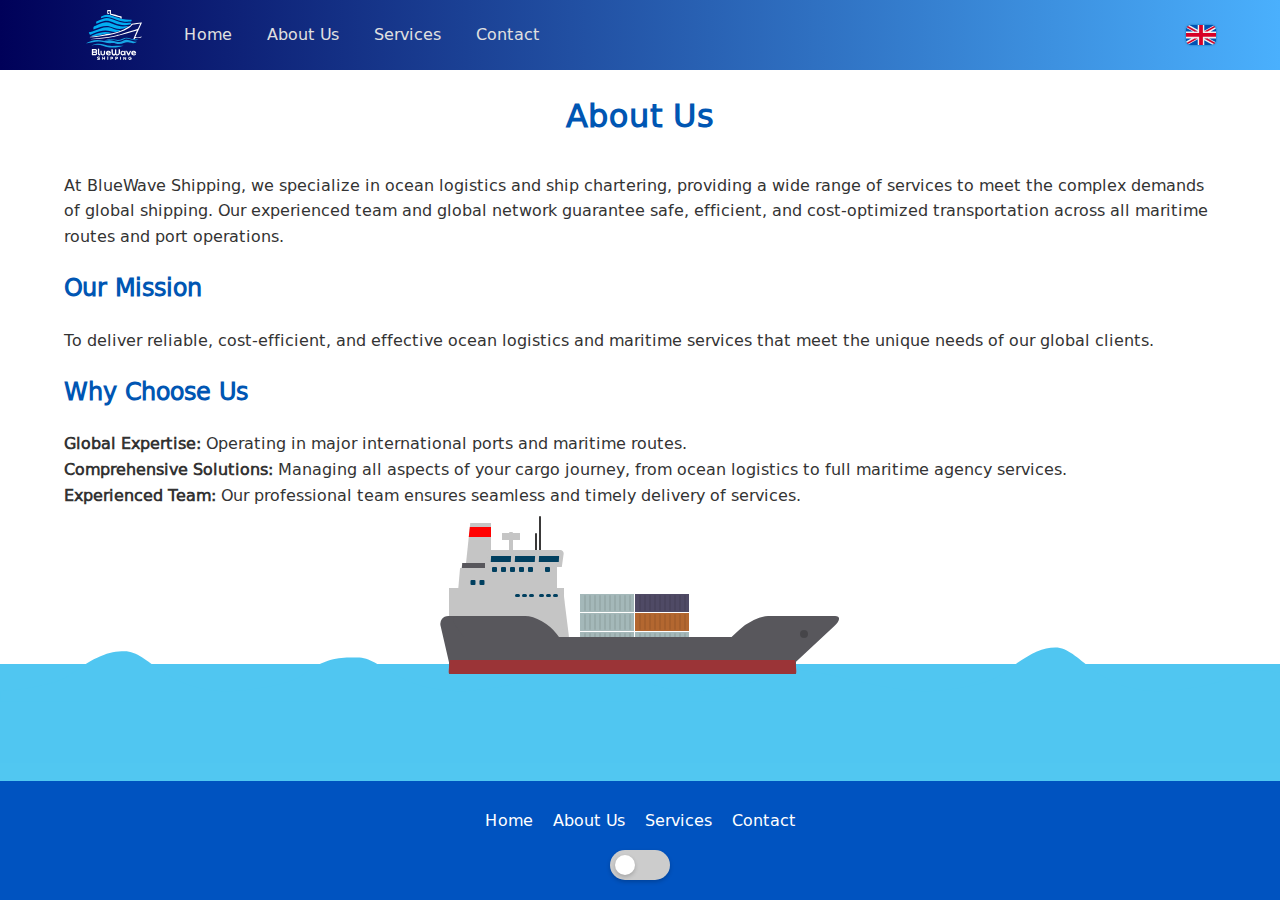
<file: about.html>
<!DOCTYPE html>
<html lang="en">
  <head>
    <meta charset="UTF-8" />
    <meta name="viewport" content="width=device-width, initial-scale=1.0" />
    <title>About Us - BlueWave Shipping</title>
    <link rel="stylesheet" href="styles.css" />
    <link rel="stylesheet" href="about.css" />
    <link
      href="https://fonts.googleapis.com/css2?family=Roboto:wght@400;700&display=swap"
      rel="stylesheet"
    />
    <link rel="icon" type="image/x-icon" href="assets/logo.svg" />
  </head>
  <body>
    <!-- Header -->
    <header class="header">
      <div class="container">
        <a href="/index.html">
          <img class="logo desktop" src="assets/logo-text.svg" alt="Logo" />
          <img
            class="logo mobile"
            src="assets/logo-text-mobile.svg"
            alt="Logo"
          />
        </a>
        <nav class="nav">
          <button class="burger-menu" aria-label="Toggle Navigation">
            <span class="burger-bar"></span>
            <span class="burger-bar"></span>
            <span class="burger-bar"></span>
          </button>
          <ul class="nav-list">
            <li><a href="index.html">Home</a></li>
            <li><a href="about.html">About Us</a></li>
            <li><a href="services.html">Services</a></li>
            <li style="display: none">
              <a href="ocean-logistics.html">Ocean Logistics</a>
            </li>
            <li><a href="contact.html">Contact</a></li>
          </ul>
        </nav>

        <div class="language-switcher">
          <select class="cur-lang-en" id="language-select">
            <option
              class="lang en-lang"
              value="en"
              data-img="assets/flag-uk.svg"
            >
              Eng
            </option>
            <option
              class="lang ge-lang"
              value="ge"
              data-img="assets/flag-ka.svg"
            >
              ქარ
            </option>
          </select>
        </div>
      </div>
    </header>

    <!-- About Us Section -->
    <section class="about">
      <div class="container">
        <h1>About Us</h1>
        <p>
          At BlueWave Shipping, we specialize in ocean logistics and ship
          chartering, providing a wide range of services to meet the complex
          demands of global shipping. Our experienced team and global network
          guarantee safe, efficient, and cost-optimized transportation across
          all maritime routes and port operations.
        </p>
        <div class="mission">
          <h2>Our Mission</h2>
          <p>
            To deliver reliable, cost-efficient, and effective ocean logistics
            and maritime services that meet the unique needs of our global
            clients.
          </p>
        </div>
        <div class="why-choose-us">
          <h2>Why Choose Us</h2>
          <ul>
            <li>
              <strong>Global Expertise:</strong> Operating in major
              international ports and maritime routes.
            </li>
            <li>
              <strong>Comprehensive Solutions:</strong> Managing all aspects of
              your cargo journey, from ocean logistics to full maritime agency
              services.
            </li>
            <li>
              <strong>Experienced Team:</strong> Our professional team ensures
              seamless and timely delivery of services.
            </li>
          </ul>
        </div>
      </div>
    </section>

    <!-- ship -->

    <section class="wrap">
      <div class="elmar">
        <div class="cielo"></div>
        <div class="barco">
          <div class="puente">
            <div class="chimeneal">
              <div class="linea"></div>
            </div>
            <div class="chimenear">
              <div class="linea"></div>
            </div>
            <div class="franja"></div>
            <div class="camarote1">
              <div class="antiskew">
                <div class="ventana"></div>
                <div class="ventana"></div>
                <div class="ventana"></div>
                <div class="ventana"></div>
                <div class="ventana"></div>
                <div class="puertita"></div>
              </div>
            </div>
            <div class="radar">
              <div class="cabeza"></div>
              <div class="soporte"></div>
            </div>
            <div class="fantena"></div>
            <div class="santenea"></div>
            <div class="control">
              <div class="tapa">
                <div class="top-ventana"></div>
                <div class="top-ventana"></div>
                <div class="top-ventana"></div>
              </div>
              <div class="mid-ventana"></div>
              <div class="mid-ventana"></div>
              <div class="mid-ventana"></div>
              <div class="mid-ventana"></div>
              <div class="mid-ventana"></div>
              <div class="mid-ventana"></div>
              <div class="mid-ventana"></div>
              <div class="mid-ventana"></div>
              <div class="mid-ventana"></div>
              <div class="mid-ventana"></div>
              <div class="mid-ventana"></div>
              <div class="mid-ventana"></div>
              <div class="puertita"></div>
            </div>
            <div class="bajo-camarotes">
              <div class="ventanitas"></div>
              <div class="ventanitas"></div>
              <div class="ventanitas"></div>
              <div class="ventanitas"></div>
              <div class="ventanitas"></div>
              <div class="ventanitas"></div>
            </div>
          </div>
          <div class="base">
            <div class="atras"></div>
            <div class="popa"></div>
            <div class="tronco">
              <div class="marca">
                <div class="per"></div>
              </div>
            </div>
            <div class="proa"></div>
            <div class="anclacont"></div>
          </div>
          <div class="contenedores">
            <div class="contenedor">
              <div class="cal"></div>
              <div class="cal"></div>
              <div class="cal"></div>
              <div class="cal"></div>
              <div class="cal"></div>
              <div class="cal"></div>
              <div class="cal"></div>
              <div class="cal"></div>
              <div class="cal"></div>
              <div class="cal"></div>
            </div>
            <div class="contenedor">
              <div class="cal"></div>
              <div class="cal"></div>
              <div class="cal"></div>
              <div class="cal"></div>
              <div class="cal"></div>
              <div class="cal"></div>
              <div class="cal"></div>
              <div class="cal"></div>
              <div class="cal"></div>
              <div class="cal"></div>
            </div>
            <div class="contenedor">
              <div class="cal"></div>
              <div class="cal"></div>
              <div class="cal"></div>
              <div class="cal"></div>
              <div class="cal"></div>
              <div class="cal"></div>
              <div class="cal"></div>
              <div class="cal"></div>
              <div class="cal"></div>
              <div class="cal"></div>
            </div>
            <div class="contenedor">
              <div class="cal"></div>
              <div class="cal"></div>
              <div class="cal"></div>
              <div class="cal"></div>
              <div class="cal"></div>
              <div class="cal"></div>
              <div class="cal"></div>
              <div class="cal"></div>
              <div class="cal"></div>
              <div class="cal"></div>
            </div>
            <div class="contenedor">
              <div class="cal"></div>
              <div class="cal"></div>
              <div class="cal"></div>
              <div class="cal"></div>
              <div class="cal"></div>
              <div class="cal"></div>
              <div class="cal"></div>
              <div class="cal"></div>
              <div class="cal"></div>
              <div class="cal"></div>
            </div>
            <div class="contenedor">
              <div class="cal"></div>
              <div class="cal"></div>
              <div class="cal"></div>
              <div class="cal"></div>
              <div class="cal"></div>
              <div class="cal"></div>
              <div class="cal"></div>
              <div class="cal"></div>
              <div class="cal"></div>
              <div class="cal"></div>
            </div>
            <div class="contenedor">
              <div class="cal"></div>
              <div class="cal"></div>
              <div class="cal"></div>
              <div class="cal"></div>
              <div class="cal"></div>
              <div class="cal"></div>
              <div class="cal"></div>
              <div class="cal"></div>
              <div class="cal"></div>
              <div class="cal"></div>
            </div>
            <div class="contenedor">
              <div class="cal"></div>
              <div class="cal"></div>
              <div class="cal"></div>
              <div class="cal"></div>
              <div class="cal"></div>
              <div class="cal"></div>
              <div class="cal"></div>
              <div class="cal"></div>
              <div class="cal"></div>
              <div class="cal"></div>
            </div>
            <div class="contenedor">
              <div class="cal"></div>
              <div class="cal"></div>
              <div class="cal"></div>
              <div class="cal"></div>
              <div class="cal"></div>
              <div class="cal"></div>
              <div class="cal"></div>
              <div class="cal"></div>
              <div class="cal"></div>
              <div class="cal"></div>
            </div>
            <div class="contenedor">
              <div class="cal"></div>
              <div class="cal"></div>
              <div class="cal"></div>
              <div class="cal"></div>
              <div class="cal"></div>
              <div class="cal"></div>
              <div class="cal"></div>
              <div class="cal"></div>
              <div class="cal"></div>
              <div class="cal"></div>
            </div>
            <div class="contenedor">
              <div class="cal"></div>
              <div class="cal"></div>
              <div class="cal"></div>
              <div class="cal"></div>
              <div class="cal"></div>
              <div class="cal"></div>
              <div class="cal"></div>
              <div class="cal"></div>
              <div class="cal"></div>
              <div class="cal"></div>
            </div>
            <div class="contenedor">
              <div class="cal"></div>
              <div class="cal"></div>
              <div class="cal"></div>
              <div class="cal"></div>
              <div class="cal"></div>
              <div class="cal"></div>
              <div class="cal"></div>
              <div class="cal"></div>
              <div class="cal"></div>
              <div class="cal"></div>
            </div>
          </div>
        </div>
        <div class="agua">
          <svg
            version="1.1"
            class="olacont"
            xmlns="http://www.w3.org/2000/svg"
            xmlns:xlink="http://www.w3.org/1999/xlink"
            x="0px"
            y="0px"
            viewBox="0 0 13685.8 298.5"
            style="enable-background: new 0 0 13685.8 298.5"
            xml:space="preserve"
          >
            <path
              class="olita"
              d="M13641.6,241.3c-325.4-8.8-403.9-213.3-535-213.3c-85.9,0-159.3,27.7-292.7,127.3c-93.3,69.7-372.3,86-372.3,86
				h-44.1c-325.4-8.8-403.9-213.3-535-213.3c-85.9,0-159.3,27.7-292.7,127.3c-93.3,69.7-372.3,86-372.3,86h-44.1
				c-325.4-8.8-403.9-213.3-535-213.3c-85.9,0-159.3,27.7-292.7,127.3c-93.3,69.7-372.3,86-372.3,86h-44.1
				c-325.4-8.8-661.3-147-827.7-86c-109.4,40.1-372.3,86-372.3,86H8665C8339.6,232.6,8261.1,28,8130,28c-85.9,0-159.3,27.7-292.7,127.3
				c-93.3,69.7-372.3,86-372.3,86h-44.2c-301.4-8.1-708.8-174.7-827.7-86c-78.8,58.8-289.7,79.6-353.6,84.7c-0.6,0-1.2,0.1-1.7,0.1
				c-1.1,0.1-2.2,0.2-3.2,0.2c-1.5,0.1-3,0.2-4.3,0.3c-0.9,0.1-1.7,0.1-2.4,0.2c-4.5,0.3-7,0.5-7,0.5h-44.1
				C5851.3,232.6,5772.8,8,5641.7,8c-85.9,0-159.3,47.7-292.7,147.3c-93.3,69.7-372.3,86-372.3,86h-44.1
				c-325.4-8.8-694.3-185.6-827.7-86c-93.3,69.7-372.3,86-372.3,86h-44.1C3363,232.6,3284.4,28,3153.4,28
				c-85.9,0-159.3,27.7-292.7,127.3c-93.3,69.7-372.3,86-372.3,86h-44.1c-325.4-8.8-403.9-179.3-535-179.3
				c-85.9,0-159.3-6.3-292.7,93.3c-93.3,69.7-372.3,86-372.3,86H1200C874.7,232.6,796.1,28,665,28c-85.9,0-159.3,27.7-292.7,127.3
				C278.9,225,0,241.3,0,241.3v57.2h0h1244.2h0h1244.2h0h1244.2h0h1244.2h0h1244.2h0H7465h0h1244.2l0,0h1244.2l0,0h1244.2l0,0h1244.2
				l0,0h1244.2v-57.2H13641.6z"
            />
          </svg>
        </div>
      </div>
    </section>

    <!-- Footer -->
    <footer class="footer">
      <div class="container">
        <nav class="footer-nav">
          <ul>
            <li><a href="index.html">Home</a></li>
            <li><a href="about.html">About Us</a></li>
            <li><a href="services.html">Services</a></li>
            <li style="display: none">
              <a href="ocean-logistics.html">Ocean Logistics</a>
            </li>
            <li><a href="contact.html">Contact</a></li>
          </ul>
        </nav>
      </div>
      <button id="toggle-dark-mode-btn" class="dark-mode-toggle">
        <span class="toggle-indicator"></span>
    </button> 
    </footer>

    <script src="script.js"></script>
  </body>
</html>
</file>
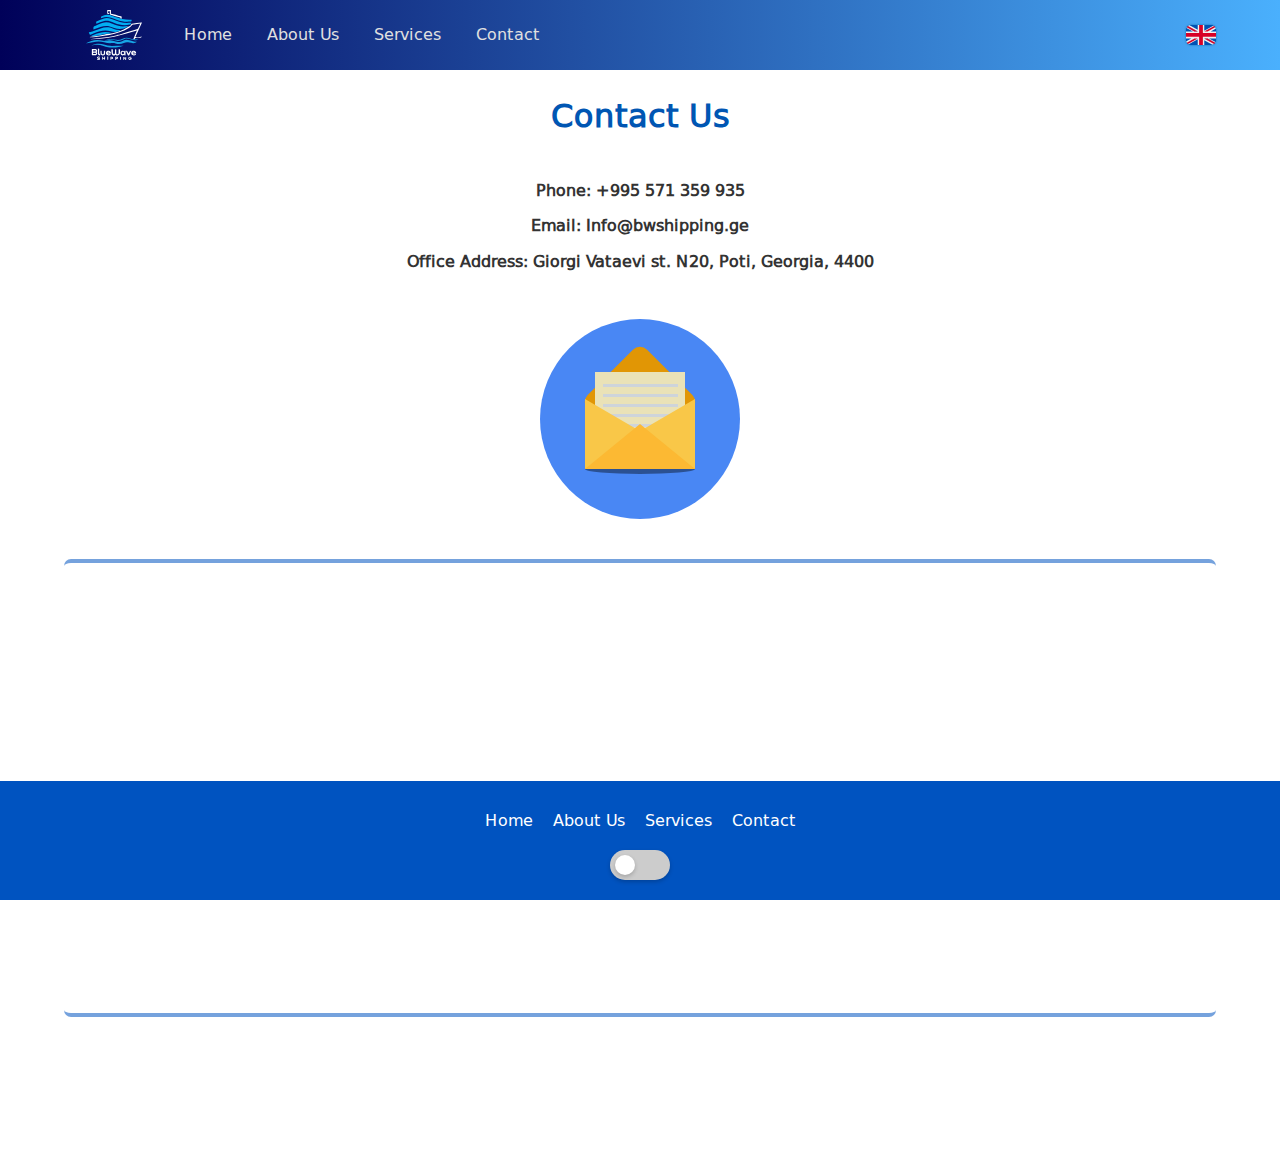
<file: contact.html>
<!DOCTYPE html>
<html lang="en">
  <head>
    <meta charset="UTF-8" />
    <meta name="viewport" content="width=device-width, initial-scale=1.0" />
    <title>Contact - BlueWave Shipping</title>
    <link rel="stylesheet" href="styles.css" />
    <link rel="stylesheet" href="contact.css" />
    <link
      href="https://fonts.googleapis.com/css2?family=Roboto:wght@400;700&display=swap"
      rel="stylesheet"
    />
    <link rel="icon" type="image/x-icon" href="assets/logo.svg" />
  </head>
  <body>
    <!-- Header -->
    <header class="header">
      <div class="container">
        <a href="/index.html">
          <img class="logo desktop" src="assets/logo-text.svg" alt="Logo" />
          <img
            class="logo mobile"
            src="assets/logo-text-mobile.svg"
            alt="Logo"
          />
        </a>
        <nav class="nav">
          <button class="burger-menu" aria-label="Toggle Navigation">
            <span class="burger-bar"></span>
            <span class="burger-bar"></span>
            <span class="burger-bar"></span>
          </button>
          <ul class="nav-list">
            <li><a href="index.html">Home</a></li>
            <li><a href="about.html">About Us</a></li>
            <li><a href="services.html">Services</a></li>
            <li style="display: none">
              <a href="ocean-logistics.html">Ocean Logistics</a>
            </li>
            <li><a href="contact.html">Contact</a></li>
          </ul>
        </nav>

        <div class="language-switcher">
          <select class="cur-lang-en" id="language-select">
            <option
              class="lang en-lang"
              value="en"
              data-img="assets/flag-uk.svg"
            >
              Eng
            </option>
            <option
              class="lang ge-lang"
              value="ge"
              data-img="assets/flag-ka.svg"
            >
              ქარ
            </option>
          </select>
        </div>
      </div>
    </header>

    <!-- Contact Section -->
    <section class="contact">
      <div class="container">
        <h1>Contact Us</h1>
        <div class="contact-info">
          <p><strong>Phone:</strong> +995 571 359 935</p>
          <p><strong>Email:</strong> Info@bwshipping.ge</p>
          <p><strong>Office Address:</strong> Giorgi Vataevi st. N20, Poti, Georgia, 4400</p>
        </div>
      </div>
    </section>

    <!-- envelope-->
    <div class="contact-envelope-container">
      <div class="contact-envelope">
        <div class="envelope">
          <div class="envelope-back"></div>
          <div class="message"></div>
          <div class="envelope-front"></div>
        </div>
        <div class="shadow"></div>
      </div>
    </div>

    <!-- map -->
    <div class="iframe-map-container">
      <iframe
        class="map-iframe"
        width="100%"
        height="450"
        style="border: 0"
        loading="lazy"
        allowfullscreen
        referrerpolicy="no-referrer-when-downgrade"
        src="https://www.google.com/maps/embed?pb=!1m18!1m12!1m3!1d3277.9048142752868!2d41.67354718839059!3d42.14593897439025!2m3!1f0!2f0!3f0!3m2!1i1024!2i768!4f13.1!3m3!1m2!1s0x405db8fe1a1148a9%3A0xd53a3c616a408924!2sGiorgi%20Chanturia%20Street%2C%20Poti!5e1!3m2!1sen!2sge!4v1736430194761!5m2!1sen!2sge"
      >
      </iframe>
    </div>
    <!-- Footer -->
    <footer class="footer">
      <div class="container">
        <nav class="footer-nav">
          <ul>
            <li><a href="index.html">Home</a></li>
            <li><a href="about.html">About Us</a></li>
            <li><a href="services.html">Services</a></li>
            <li style="display: none">
              <a href="ocean-logistics.html">Ocean Logistics</a>
            </li>
            <li><a href="contact.html">Contact</a></li>
          </ul>
        </nav>
      </div>
      <button id="toggle-dark-mode-btn" class="dark-mode-toggle">
        <span class="toggle-indicator"></span>
    </button> 
    </footer>

    <script src="script.js"></script>
  </body>
</html>
</file>
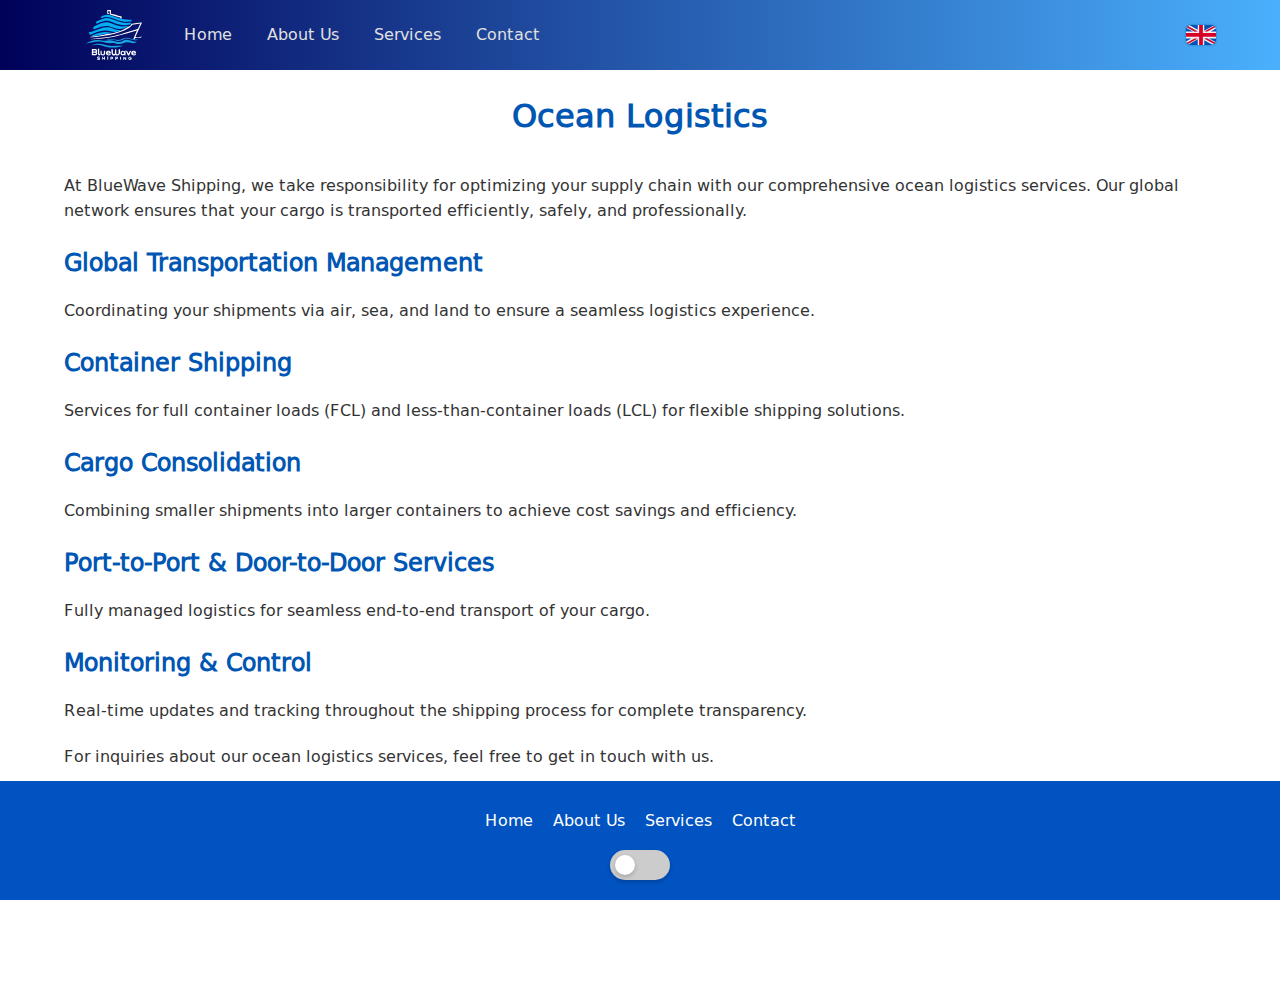
<file: ocean-logistics.html>
<!DOCTYPE html>
<html lang="en">
  <head>
    <meta charset="UTF-8" />
    <meta name="viewport" content="width=device-width, initial-scale=1.0" />
    <title>Ocean Logistics - BlueWave Shipping</title>
    <link rel="stylesheet" href="styles.css" />
    <link
      href="https://fonts.googleapis.com/css2?family=Roboto:wght@400;700&display=swap"
      rel="stylesheet"
    />
    <link rel="icon" type="image/x-icon" href="assets/logo.svg" />
  </head>
  <body>
    <!-- Header -->
    <header class="header">
      <div class="container">
        <a href="/index.html">
          <img class="logo desktop" src="assets/logo-text.svg" alt="Logo" />
          <img
            class="logo mobile"
            src="assets/logo-text-mobile.svg"
            alt="Logo"
          />
        </a>
        <nav class="nav">
          <button class="burger-menu" aria-label="Toggle Navigation">
            <span class="burger-bar"></span>
            <span class="burger-bar"></span>
            <span class="burger-bar"></span>
          </button>
          <ul class="nav-list">
            <li><a href="index.html">Home</a></li>
            <li><a href="about.html">About Us</a></li>
            <li><a href="services.html">Services</a></li>
            <li style="display: none">
              <a href="ocean-logistics.html">Ocean Logistics</a>
            </li>
            <li><a href="contact.html">Contact</a></li>
          </ul>
        </nav>

        <div class="language-switcher">
          <select class="cur-lang-en" id="language-select">
            <option
              class="lang en-lang"
              value="en"
              data-img="assets/flag-uk.svg"
            >
              Eng
            </option>
            <option
              class="lang ge-lang"
              value="ge"
              data-img="assets/flag-ka.svg"
            >
              ქარ
            </option>
          </select>
        </div>
      </div>
    </header>

    <!-- Ocean Logistics Section -->
    <section style="margin-bottom: 160px" class="ocean-logistics">
      <div class="container">
        <h1>Ocean Logistics</h1>
        <p>
          At BlueWave Shipping, we take responsibility for optimizing your
          supply chain with our comprehensive ocean logistics services. Our
          global network ensures that your cargo is transported efficiently,
          safely, and professionally.
        </p>

        <div class="logistics-services">
          <div class="service-item">
            <h2>Global Transportation Management</h2>
            <p>
              Coordinating your shipments via air, sea, and land to ensure a
              seamless logistics experience.
            </p>
          </div>
          <div class="service-item">
            <h2>Container Shipping</h2>
            <p>
              Services for full container loads (FCL) and less-than-container
              loads (LCL) for flexible shipping solutions.
            </p>
          </div>
          <div class="service-item">
            <h2>Cargo Consolidation</h2>
            <p>
              Combining smaller shipments into larger containers to achieve cost
              savings and efficiency.
            </p>
          </div>
          <div class="service-item">
            <h2>Port-to-Port & Door-to-Door Services</h2>
            <p>
              Fully managed logistics for seamless end-to-end transport of your
              cargo.
            </p>
          </div>
          <div class="service-item">
            <h2>Monitoring & Control</h2>
            <p>
              Real-time updates and tracking throughout the shipping process for
              complete transparency.
            </p>
          </div>
        </div>

        <div class="cta">
          <p>
            For inquiries about our ocean logistics services, feel free to get
            in touch with us.
          </p>
          <a href="contact.html" class="cta-button">Contact Us</a>
        </div>
      </div>
    </section>

    <!-- Footer -->
    <footer class="footer">
      <div class="container">
        <nav class="footer-nav">
          <ul>
            <li><a href="index.html">Home</a></li>
            <li><a href="about.html">About Us</a></li>
            <li><a href="services.html">Services</a></li>
            <li style="display: none">
              <a href="ocean-logistics.html">Ocean Logistics</a>
            </li>
            <li><a href="contact.html">Contact</a></li>
          </ul>
        </nav>
      </div>
      <button id="toggle-dark-mode-btn" class="dark-mode-toggle">
        <span class="toggle-indicator"></span>
    </button> 
    </footer>

    <script src="script.js"></script>
  </body>
</html>
</file>
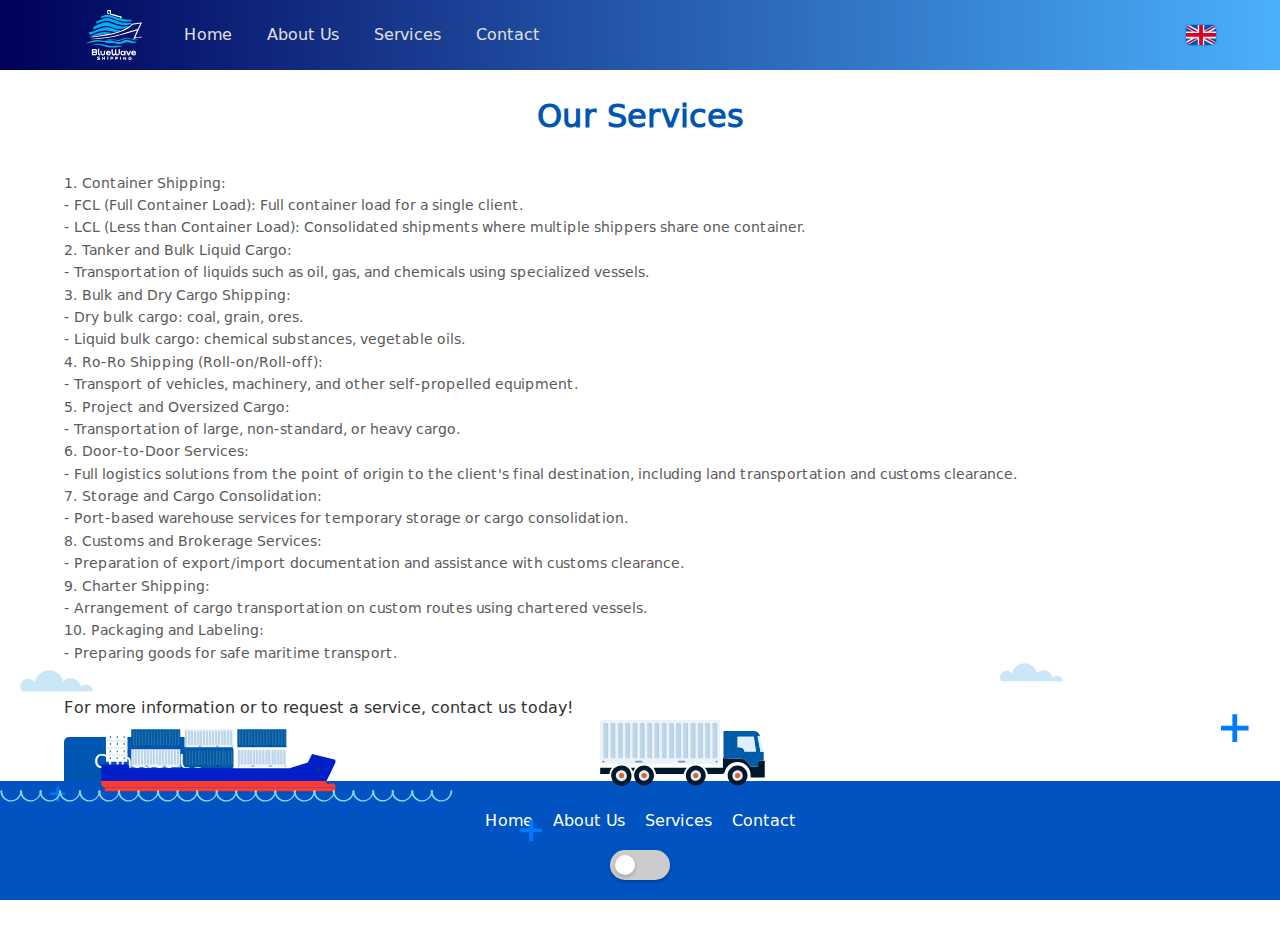
<file: services.html>
<!DOCTYPE html>
<html lang="en">
  <head>
    <meta charset="UTF-8" />
    <meta name="viewport" content="width=device-width, initial-scale=1.0" />
    <title>Services - BlueWave Shipping</title>
    <link rel="stylesheet" href="styles.css" />
    <link rel="stylesheet" href="services.css" />
    <link
      href="https://fonts.googleapis.com/css2?family=Roboto:wght@400;700&display=swap"
      rel="stylesheet"
    />
    <link rel="icon" type="image/x-icon" href="assets/logo.svg" />
  </head>
  <body>
    <!-- Header -->
    <header class="header">
      <div class="container">
        <a href="/index.html">
          <img class="logo desktop" src="assets/logo-text.svg" alt="Logo" />
          <img class="logo mobile" src="assets/logo-text-mobile.svg" alt="Logo" />
        </a>
        <nav class="nav">
          <button class="burger-menu" aria-label="Toggle Navigation">
            <span class="burger-bar"></span>
            <span class="burger-bar"></span>
            <span class="burger-bar"></span>
          </button>
          <ul class="nav-list">
            <li><a href="index.html">Home</a></li>
            <li><a href="about.html">About Us</a></li>
            <li><a href="services.html">Services</a></li>
<li style="display: none" ><a href="ocean-logistics.html">Ocean Logistics</a></li>
            <li><a href="contact.html">Contact</a></li>
          </ul>
        </nav>

        <div class="language-switcher">
          <select class="cur-lang-en" id="language-select">
            <option
              class="lang en-lang"
              value="en"
              data-img="assets/flag-uk.svg"
            >
              Eng
            </option>
            <option
              class="lang ge-lang"
              value="ge"
              data-img="assets/flag-ka.svg"
            >
              ქარ
            </option>
          </select>
        </div>
      </div>
    </header>

    <!-- Services Section -->
    <section style="margin-bottom: 160px;" class="services">
      <div class="container">
        <h1>Our Services</h1>
        <div style="display: none;" class="service-item">
          <h2>Ship Chartering & Turnaround</h2>
          <p>
            Customized chartering services for vessels of all sizes. Expert
            handling of dry and liquid bulk, project cargo, and heavy freight.
          </p>
        </div>
        <div style="display: none;" class="service-item">
          <h2>Ocean Logistics Services</h2>
          <ul>
            <li>
              <strong>Transport Agency:</strong> Coordinating international
              shipments across multiple transport modes.
            </li>
            <li>
              <strong>Service Management:</strong> Optimizing logistics
              processes for cost efficiency and improved delivery times.
            </li>
            <li>
              <strong>Warehousing & Distribution:</strong> Offering storage and
              inventory management solutions for streamlined distribution.
            </li>
            <li>
              <strong>Documentation Management:</strong> Handling import/export
              documentation and regulatory compliance.
            </li>
          </ul>
        </div>
        <div style="display: none;" class="service-item">
          <h2>Maritime Agency Services</h2>
          <ul>
            <li>Berth Reservation</li>
            <li>Pilot, Tug, and Mooring Services</li>
            <li>Port Formalities</li>
            <li>Cargo Operations Support</li>
            <li>Crew Assistance</li>
            <li>Emergency Support</li>
            <li>Freshwater Supply</li>
            <li>Bunkering Services</li>
            <li>Provisioning</li>
          </ul>
        </div>
        <div class="extra">
            <p style="font-size: 14px; color: #5a5a5a; margin-top: 30px; margin-bottom: 30px;">
                1. Container Shipping <br>
    * FCL (Full Container Load): Full container load for a single client. <br>
    * LCL (Less than Container Load): Consolidated shipments where multiple shippers share one container. <br>
2. Tanker and Bulk Liquid Cargo<br>
    * Transportation of liquids such as oil, gas, and chemicals using specialized vessels.<br>
3. Bulk and Dry Cargo Shipping<br>
    * Dry bulk cargo: coal, grain, ores.<br>
    * Liquid bulk cargo: chemical substances, vegetable oils.<br>
4. Ro-Ro Shipping (Roll-on/Roll-off)<br>
    * Transport of vehicles, machinery, and other self-propelled equipment.<br>
5. Project and Oversized Cargo<br>
    * Transportation of large, non-standard, or heavy cargo.<br>
6. Door-to-Door Services<br>
    * Full logistics solutions from the point of origin to the client's final destination, including land transportation and customs clearance.<br>
7. Storage and Cargo Consolidation<br>
    * Port-based warehouse services for temporary storage or cargo consolidation.<br>
8. Customs and Brokerage Services<br>
    * Preparation of export/import documentation and assistance with customs clearance.<br>
9. Charter Shipping<br>
    * Arrangement of cargo transportation on custom routes using chartered vessels.<br>
10. Packaging and Labeling<br>
* Preparing goods for safe maritime transport.<br>
            </p>
        </div>
        <div class="cta">
          <p>For more information or to request a service, contact us today!</p>
          <a href="contact.html" class="cta-button">Contact Us</a>
        </div>
      </div>
    </section>

        <!-- ship third -->

        <div style="pointer-events: none;" class="illustration">
          <!--  MAIN OBJECTS  -->
          <div class="ship"><?xml version="1.0" encoding="UTF-8"?>
        <svg class="ship-scaler" width="236px" height="72px" viewBox="0 0 236 72" version="1.1" xmlns="http://www.w3.org/2000/svg" xmlns:xlink="http://www.w3.org/1999/xlink">
            <!-- Generator: Sketch 51.2 (57519) - http://www.bohemiancoding.com/sketch -->
            <defs></defs>
            <g id="Page-1" stroke="none" stroke-width="1" fill="none" fill-rule="evenodd">
                <g id="Illustration" transform="translate(-92.000000, -215.000000)" fill-rule="nonzero">
                    <g id="SHIP" transform="translate(92.987000, 215.025000)">
                        <g id="CARGO_ship">
                            <g id="Group_15" transform="translate(30.257000, 9.192000)">
                                <path d="M49.408,17.618 C49.4102054,17.7202381 49.3705623,17.8189422 49.2982523,17.8912523 C49.2259422,17.9635623 49.1272381,18.0032054 49.025,18.001 L0.383,18.001 C0.280761948,18.0032054 0.18205778,17.9635623 0.109747743,17.8912523 C0.0374377057,17.8189422 -0.00220536897,17.7202381 1.47103196e-15,17.618 L1.47103196e-15,0.383 C-0.00220536897,0.280761948 0.0374377057,0.18205778 0.109747743,0.109747743 C0.18205778,0.0374377057 0.280761948,-0.00220536897 0.383,-5.82839983e-16 L48.642,-5.82839983e-16 C48.7442381,-0.00220536897 48.8429422,0.0374377057 48.9152523,0.109747743 C48.9875623,0.18205778 49.0272054,0.280761948 49.025,0.383 L49.025,17.618 L49.408,17.618 Z" id="Path_5" fill="#005CA9"></path>
                                <g id="Group_6" transform="translate(1.149000, 1.532000)" fill="#1F70B4">
                                    <path d="M1.532,0 L0.383,0 C0,0 0,0 0,0.383 L0,13.788 C0,14.171 0,14.171 0.383,14.171 L1.532,14.171 C1.915,14.171 1.915,14.171 1.915,13.788 L1.532,0 Z" id="Path_6"></path>
                                    <path d="M4.213,0 L3.064,0 C2.681,0 2.681,0 2.681,0.383 L2.681,13.788 C2.681,14.171 2.681,14.171 3.064,14.171 L4.213,14.171 C4.596,14.171 4.596,14.171 4.596,13.788 L4.596,0.383 C4.596,0 4.596,0 4.213,0 Z" id="Path_7"></path>
                                    <path d="M7.277,0 L6.128,0 C5.745,0 5.745,0 5.745,0.383 L5.745,13.788 C5.745,14.171 5.745,14.171 6.128,14.171 L7.277,14.171 C7.66,14.171 7.66,14.171 7.66,13.788 L7.277,0 Z" id="Path_8"></path>
                                    <path d="M10.341,0 L9.192,0 C8.809,0 8.809,0 8.809,0.383 L8.809,13.788 C8.809,14.171 8.809,14.171 9.192,14.171 L10.341,14.171 C10.724,14.171 10.724,14.171 10.724,13.788 L10.341,0 Z" id="Path_9"></path>
                                    <path d="M13.405,-4.16333634e-17 L12.256,-4.16333634e-17 C11.873,-8.73341705e-05 11.873,-8.73341705e-05 11.873,0.383 L11.873,13.788 C11.873,14.171 11.873,14.171 12.256,14.171 L13.405,14.171 C13.788,14.171 13.788,14.171 13.788,13.788 L13.788,0.383 C13.7902054,0.280761948 13.7505623,0.18205778 13.6782523,0.109747743 C13.6059422,0.0374377057 13.5072381,-0.00220536897 13.405,-4.16333634e-17 Z" id="Path_10"></path>
                                    <path d="M16.469,0 L15.32,0 C14.937,0 14.937,0 14.937,0.383 L14.937,13.788 C14.937,14.171 14.937,14.171 15.32,14.171 L16.469,14.171 C16.852,14.171 16.852,14.171 16.852,13.788 L16.469,0 Z" id="Path_11"></path>
                                    <path d="M19.533,0 L18.384,0 C18.001,0 18.001,0 18.001,0.383 L18.001,13.788 C18.001,14.171 18.001,14.171 18.384,14.171 L19.533,14.171 C19.916,14.171 19.916,14.171 19.916,13.788 L19.533,0 Z" id="Path_12"></path>
                                    <path d="M22.214,0 L21.065,0 C20.682,0 20.682,0 20.682,0.383 L20.682,13.788 C20.682,14.171 20.682,14.171 21.065,14.171 L22.214,14.171 C22.597,14.171 22.597,14.171 22.597,13.788 L22.214,0 Z" id="Path_13"></path>
                                    <path d="M25.278,0 L24.512,0 C24.129,0 24.129,0 24.129,0.383 L24.129,13.788 C24.129,14.171 24.129,14.171 24.512,14.171 L25.661,14.171 C26.044,14.171 26.044,14.171 26.044,13.788 L25.278,0 Z" id="Path_14"></path>
                                    <path d="M28.342,0 L27.193,0 C26.81,0 26.81,0 26.81,0.383 L26.81,13.788 C26.81,14.171 26.81,14.171 27.193,14.171 L28.342,14.171 C28.725,14.171 28.725,14.171 28.725,13.788 L28.725,0.383 C28.725,0 28.725,0 28.342,0 Z" id="Path_15"></path>
                                    <path d="M31.406,0 L30.257,0 C29.874,0 29.874,0 29.874,0.383 L29.874,13.788 C29.874,14.171 29.874,14.171 30.257,14.171 L31.406,14.171 C31.789,14.171 31.789,14.171 31.789,13.788 L31.406,0 Z" id="Path_16"></path>
                                    <path d="M34.471,0 L33.322,0 C32.939,0 32.939,0 32.939,0.383 L32.939,13.788 C32.939,14.171 32.939,14.171 33.322,14.171 L34.471,14.171 C34.854,14.171 34.854,14.171 34.854,13.788 L34.471,0 Z" id="Path_17"></path>
                                    <path d="M37.535,8.32531743e-17 L36.386,8.32531743e-17 C36.003,-8.73341705e-05 36.003,-8.73341705e-05 36.003,0.383 L36.003,13.788 C36.003,14.171 36.003,14.171 36.386,14.171 L37.535,14.171 C37.918,14.171 37.918,14.171 37.918,13.788 L37.918,0.383 C37.9202054,0.280761948 37.8805623,0.18205778 37.8082523,0.109747743 C37.7359422,0.0374377057 37.6372381,-0.00220536897 37.535,8.32531743e-17 Z" id="Path_18"></path>
                                    <path d="M40.216,0 L39.067,0 C38.684,0 38.684,0 38.684,0.383 L38.684,13.788 C38.684,14.171 38.684,14.171 39.067,14.171 L40.216,14.171 C40.599,14.171 40.599,14.171 40.599,13.788 L40.216,0 Z" id="Path_19"></path>
                                    <path d="M43.28,0 L42.131,0 C41.748,0 41.748,0 41.748,0.383 L41.748,13.788 C41.748,14.171 41.748,14.171 42.131,14.171 L43.28,14.171 C43.663,14.171 43.663,14.171 43.663,13.788 L43.663,0.383 C43.663,0 43.663,0 43.28,0 Z" id="Path_20"></path>
                                    <path d="M46.344,0 L45.195,0 C44.812,0 44.812,0 44.812,0.383 L44.812,13.788 C44.812,14.171 44.812,14.171 45.195,14.171 L46.344,14.171 C46.727,14.171 46.727,14.171 46.727,13.788 L46.727,0.383 C46.727,0 46.727,0 46.344,0 Z" id="Path_21"></path>
                                </g>
                                <g id="Group_7" transform="translate(1.149000, 1.532000)" fill="#003C6E">
                                    <path d="M1.532,0 L0.383,0 C-4.62547752e-17,0 -4.62547752e-17,0 -4.62547752e-17,0.383 L-4.62547752e-17,13.788 C-0.00220536897,13.8902381 0.0374377057,13.9889422 0.109747743,14.0612523 C0.18205778,14.1335623 0.280761948,14.1732054 0.383,14.171 L0.383,0.383 C0.383,0 0.383,0 0.766,0 L1.532,0 Z" id="Path_22"></path>
                                    <path d="M4.213,0 L3.064,0 C2.681,0 2.681,0 2.681,0.383 L2.681,13.788 C2.67879463,13.8902381 2.71843771,13.9889422 2.79074774,14.0612523 C2.86305778,14.1335623 2.96176195,14.1732054 3.064,14.171 L3.064,0.383 C3.064,0 3.064,0 3.447,0 L4.213,0 Z" id="Path_23"></path>
                                    <path d="M7.277,0 L6.128,0 C5.745,0 5.745,0 5.745,0.383 L5.745,13.788 C5.74279463,13.8902381 5.78243771,13.9889422 5.85474774,14.0612523 C5.92705778,14.1335623 6.02576195,14.1732054 6.128,14.171 L6.128,0.383 C6.128,0 6.128,0 6.511,0 L7.277,0 Z" id="Path_24"></path>
                                    <path d="M10.341,0 L9.192,0 C8.809,0 8.809,0 8.809,0.383 L8.809,13.788 C8.80679463,13.8902381 8.84643771,13.9889422 8.91874774,14.0612523 C8.99105778,14.1335623 9.08976195,14.1732054 9.192,14.171 L9.192,0.383 C9.192,0 9.192,0 9.575,0 L10.341,0 Z" id="Path_25"></path>
                                    <path d="M13.405,0 L12.256,0 C11.873,0 11.873,0 11.873,0.383 L11.873,13.788 C11.8707946,13.8902381 11.9104377,13.9889422 11.9827477,14.0612523 C12.0550578,14.1335623 12.1537619,14.1732054 12.256,14.171 L12.256,0.383 C12.256,0 12.256,0 12.639,0 L13.405,0 Z" id="Path_26"></path>
                                    <path d="M16.469,0 L15.32,0 C14.937,0 14.937,0 14.937,0.383 L14.937,13.788 C14.9347946,13.8902381 14.9744377,13.9889422 15.0467477,14.0612523 C15.1190578,14.1335623 15.2177619,14.1732054 15.32,14.171 L15.32,0.383 C15.32,0 15.32,0 15.703,0 L16.469,0 Z" id="Path_27"></path>
                                    <path d="M19.533,0 L18.384,0 C18.001,0 18.001,0 18.001,0.383 L18.001,13.788 C17.9987946,13.8902381 18.0384377,13.9889422 18.1107477,14.0612523 C18.1830578,14.1335623 18.2817619,14.1732054 18.384,14.171 L18.384,0.383 C18.384,0 18.384,0 18.767,0 L19.533,0 Z" id="Path_28"></path>
                                    <path d="M22.214,0 L21.065,0 C20.682,0 20.682,0 20.682,0.383 L20.682,13.788 C20.6797946,13.8902381 20.7194377,13.9889422 20.7917477,14.0612523 C20.8640578,14.1335623 20.9627619,14.1732054 21.065,14.171 L21.065,0.383 C21.065,0 21.065,0 21.448,0 L22.214,0 Z" id="Path_29"></path>
                                    <path d="M25.278,0 L24.512,0 C24.129,0 24.129,0 24.129,0.383 L24.129,13.788 C24.1267946,13.8902381 24.1664377,13.9889422 24.2387477,14.0612523 C24.3110578,14.1335623 24.4097619,14.1732054 24.512,14.171 L24.512,0.383 C24.512,0 24.512,0 24.895,0 L25.278,0 Z" id="Path_30"></path>
                                    <path d="M28.342,0 L27.193,0 C26.81,0 26.81,0 26.81,0.383 L26.81,13.788 C26.8077946,13.8902381 26.8474377,13.9889422 26.9197477,14.0612523 C26.9920578,14.1335623 27.0907619,14.1732054 27.193,14.171 L27.193,0.383 C27.193,0 27.193,0 27.576,0 L28.342,0 Z" id="Path_31"></path>
                                    <path d="M31.406,0 L30.257,0 C29.874,0 29.874,0 29.874,0.383 L29.874,13.788 C29.8717946,13.8902381 29.9114377,13.9889422 29.9837477,14.0612523 C30.0560578,14.1335623 30.1547619,14.1732054 30.257,14.171 L30.257,0.383 C30.257,0 30.257,0 30.64,0 L31.406,0 Z" id="Path_32"></path>
                                    <path d="M34.471,0 L33.322,0 C32.939,0 32.939,0 32.939,0.383 L32.939,13.788 C32.9367946,13.8902381 32.9764377,13.9889422 33.0487477,14.0612523 C33.1210578,14.1335623 33.2197619,14.1732054 33.322,14.171 L33.322,0.383 C33.322,0 33.322,0 33.705,0 L34.471,0 Z" id="Path_33"></path>
                                    <path d="M37.535,0 L36.386,0 C36.003,0 36.003,0 36.003,0.383 L36.003,13.788 C36.0007946,13.8902381 36.0404377,13.9889422 36.1127477,14.0612523 C36.1850578,14.1335623 36.2837619,14.1732054 36.386,14.171 L36.386,0.383 C36.386,0 36.386,0 36.769,0 L37.535,0 Z" id="Path_34"></path>
                                    <path d="M40.216,0 L39.067,0 C38.684,0 38.684,0 38.684,0.383 L38.684,13.788 C38.6817946,13.8902381 38.7214377,13.9889422 38.7937477,14.0612523 C38.8660578,14.1335623 38.9647619,14.1732054 39.067,14.171 L39.067,0.383 C39.067,0 39.067,0 39.45,0 L40.216,0 Z" id="Path_35"></path>
                                    <path d="M43.28,0 L42.131,0 C41.748,0 41.748,0 41.748,0.383 L41.748,13.788 C41.7457946,13.8902381 41.7854377,13.9889422 41.8577477,14.0612523 C41.9300578,14.1335623 42.0287619,14.1732054 42.131,14.171 L42.131,0.383 C42.131,0 42.131,0 42.514,0 L43.28,0 Z" id="Path_36"></path>
                                    <path d="M46.344,0 L45.195,0 C44.812,0 44.812,0 44.812,0.383 L44.812,13.788 C44.8097946,13.8902381 44.8494377,13.9889422 44.9217477,14.0612523 C44.9940578,14.1335623 45.0927619,14.1732054 45.195,14.171 L45.195,0.383 C45.195,0 45.195,0 45.578,0 L46.344,0 Z" id="Path_37"></path>
                                </g>
                                <g id="Group_14" transform="translate(0.383000, 16.469000)" fill="#003C6E">
                                    <g id="Group_10">
                                        <g id="Group_8">
                                            <path d="M1.149,0.766 L0.383,1.149 C0.280761948,1.15120537 0.18205778,1.11156229 0.109747743,1.03925226 C0.0374377057,0.96694222 -0.00220536897,0.868238052 -3.89770681e-17,0.766 L-3.89770681e-17,0.383 C-0.00220536897,0.280761948 0.0374377057,0.18205778 0.109747743,0.109747743 C0.18205778,0.0374377057 0.280761948,-0.00220536897 0.383,-1.38777878e-17 L0.766,-1.38777878e-17 C1.149,0.383 1.149,0.383 1.149,0.766 Z" id="Path_38"></path>
                                        </g>
                                        <g id="Group_9" transform="translate(46.727000, 0.000000)">
                                            <path d="M1.149,0.766 L0.383,1.149 C0.280761948,1.15120537 0.18205778,1.11156229 0.109747743,1.03925226 C0.0374377057,0.96694222 -0.00220536897,0.868238052 -4.1674021e-17,0.766 L-4.1674021e-17,0.383 C-0.00220536897,0.280761948 0.0374377057,0.18205778 0.109747743,0.109747743 C0.18205778,0.0374377057 0.280761948,-0.00220536897 0.383,1.38777878e-17 L0.766,1.38777878e-17 C1.149,0.383 1.149,0.383 1.149,0.766 Z" id="Path_39"></path>
                                        </g>
                                    </g>
                                    <g id="Group_13" transform="translate(13.788000, 0.000000)">
                                        <g id="Group_11">
                                            <path d="M3.064,0.766 L0.383,1.149 C0.280761948,1.15120537 0.18205778,1.11156229 0.109747743,1.03925226 C0.0374377057,0.96694222 -0.00220536897,0.868238052 -4.63089853e-17,0.766 L-4.63089853e-17,0.383 C-0.00220536897,0.280761948 0.0374377057,0.18205778 0.109747743,0.109747743 C0.18205778,0.0374377057 0.280761948,-0.00220536897 0.383,1.38777878e-17 L3.064,1.38777878e-17 L3.064,0.766 Z" id="Path_40"></path>
                                        </g>
                                        <g id="Group_12" transform="translate(17.618000, 0.000000)">
                                            <path d="M3.064,0.766 L0.383,1.149 C0.280761948,1.15120537 0.18205778,1.11156229 0.109747743,1.03925226 C0.0374377057,0.96694222 -0.00220536897,0.868238052 -1.10995197e-16,0.766 L-1.10995197e-16,0.383 C-0.00220536897,0.280761948 0.0374377057,0.18205778 0.109747743,0.109747743 C0.18205778,0.0374377057 0.280761948,-0.00220536897 0.383,-1.38777878e-17 L2.683,-1.38777878e-17 C3.066,0.383 3.066,0.383 3.066,0.766 L3.064,0.766 Z" id="Path_41"></path>
                                        </g>
                                    </g>
                                </g>
                            </g>
                            <g id="Group_25" transform="translate(83.495000, 29.108000)">
                                <path d="M49.025,17.618 C49.0272054,17.7202381 48.9875623,17.8189422 48.9152523,17.8912523 C48.8429422,17.9635623 48.7442381,18.0032054 48.642,18.001 L0.383,18.001 C0.280761948,18.0032054 0.18205778,17.9635623 0.109747743,17.8912523 C0.0374377057,17.8189422 -0.00220536897,17.7202381 -5.37071743e-15,17.618 L-5.37071743e-15,0.383 C-0.00220536897,0.280761948 0.0374377057,0.18205778 0.109747743,0.109747743 C0.18205778,0.0374377057 0.280761948,-0.00220536897 0.383,-4.1646916e-17 L48.642,-4.1646916e-17 C48.7442381,-0.00220536897 48.8429422,0.0374377057 48.9152523,0.109747743 C48.9875623,0.18205778 49.0272054,0.280761948 49.025,0.383 L49.025,17.618 Z" id="Path_42" fill="#005CA9"></path>
                                <g id="Group_16" transform="translate(0.766000, 1.149000)" fill="#1F70B4">
                                    <path d="M1.532,0 L0.383,0 C0,0 0,0 0,0.383 L0,13.788 C0,14.171 0,14.171 0.383,14.171 L1.532,14.171 C1.915,14.171 1.915,14.171 1.915,13.788 L1.532,0 C1.915,0.383 1.915,0 1.532,0 Z" id="Path_43"></path>
                                    <path d="M4.596,-5.54975987e-17 L3.447,-5.54975987e-17 C3.064,-8.73341705e-05 3.064,-8.73341705e-05 3.064,0.383 L3.064,13.788 C3.064,14.171 3.064,14.171 3.447,14.171 L4.596,14.171 C4.979,14.171 4.979,14.171 4.979,13.788 L4.979,0.383 C4.98120537,0.280761948 4.94156229,0.18205778 4.86925226,0.109747743 C4.79694222,0.0374377057 4.69823805,-0.00220536897 4.596,-5.54975987e-17 Z" id="Path_44"></path>
                                    <path d="M7.66,0 L6.511,0 L6.128,0.383 L6.128,13.788 C6.128,14.171 6.128,14.171 6.511,14.171 L7.66,14.171 C8.043,14.171 8.043,14.171 8.043,13.788 L7.66,0 C8.043,0.383 8.043,0 7.66,0 Z" id="Path_45"></path>
                                    <path d="M10.724,0 L9.575,0 C9.192,0 9.192,0 9.192,0.383 L9.192,13.788 C9.192,14.171 9.192,14.171 9.575,14.171 L10.724,14.171 C11.107,14.171 11.107,14.171 11.107,13.788 L10.724,0 Z" id="Path_46"></path>
                                    <path d="M13.788,0 L12.639,0 C12.256,0 12.256,0 12.256,0.383 L12.256,13.788 C12.256,14.171 12.256,14.171 12.639,14.171 L13.788,14.171 C14.171,14.171 14.171,14.171 14.171,13.788 L14.171,0.383 L13.788,0 Z" id="Path_47"></path>
                                    <path d="M16.469,0 L15.32,0 C14.937,0 14.937,0 14.937,0.383 L14.937,13.788 C14.937,14.171 14.937,14.171 15.32,14.171 L16.469,14.171 C16.852,14.171 16.852,14.171 16.852,13.788 L16.469,0 C16.852,0.383 16.852,0 16.469,0 Z" id="Path_48"></path>
                                    <path d="M19.533,0 L18.384,0 C18.001,0 18.001,0 18.001,0.383 L18.001,13.788 C18.001,14.171 18.001,14.171 18.384,14.171 L19.533,14.171 C19.916,14.171 19.916,14.171 19.916,13.788 L19.533,0 C19.916,0.383 19.916,0 19.533,0 Z" id="Path_49"></path>
                                    <path d="M22.597,0 L21.448,0 L21.448,13.788 C21.448,14.171 21.448,14.171 21.831,14.171 L22.98,14.171 C23.363,14.171 23.363,14.171 23.363,13.788 L22.597,0 C22.98,0.383 22.98,0 22.597,0 Z" id="Path_50"></path>
                                    <path d="M25.661,0 L24.512,0 C24.129,0 24.129,0 24.129,0.383 L24.129,13.788 C24.129,14.171 24.129,14.171 24.512,14.171 L25.661,14.171 C26.044,14.171 26.044,14.171 26.044,13.788 L25.661,0 C26.044,0.383 26.044,0 25.661,0 Z" id="Path_51"></path>
                                    <path d="M28.725,0 L27.576,0 C27.193,0 27.193,0 27.193,0.383 L27.193,13.788 C27.193,14.171 27.193,14.171 27.576,14.171 L28.725,14.171 C29.108,14.171 29.108,14.171 29.108,13.788 L28.725,0 Z" id="Path_52"></path>
                                    <path d="M31.789,0 L30.64,0 C30.257,0 30.257,0 30.257,0.383 L30.257,13.788 C30.257,14.171 30.257,14.171 30.64,14.171 L31.789,14.171 C32.172,14.171 32.172,14.171 32.172,13.788 L31.789,0 Z" id="Path_53"></path>
                                    <path d="M34.471,8.32667268e-17 L33.322,8.32667268e-17 C32.939,-8.73341705e-05 32.939,-8.73341705e-05 32.939,0.383 L32.939,13.788 C32.939,14.171 32.939,14.171 33.322,14.171 L34.471,14.171 C34.854,14.171 34.854,14.171 34.854,13.788 L34.854,0.383 C34.8562054,0.280761948 34.8165623,0.18205778 34.7442523,0.109747743 C34.6719422,0.0374377057 34.5732381,-0.00220536897 34.471,8.32667268e-17 Z" id="Path_54"></path>
                                    <path d="M37.535,0 L36.769,0 C36.386,0 36.386,0 36.386,0.383 L36.386,13.788 C36.386,14.171 36.386,14.171 36.769,14.171 L37.918,14.171 C38.301,14.171 38.301,14.171 38.301,13.788 L38.301,0.383 C37.918,0.383 37.918,0 37.535,0 Z" id="Path_55"></path>
                                    <path d="M40.599,0 L39.45,0 C39.067,0 39.067,0 39.067,0.383 L39.067,13.788 C39.067,14.171 39.067,14.171 39.45,14.171 L40.599,14.171 C40.982,14.171 40.982,14.171 40.982,13.788 L40.599,0 C40.982,0.383 40.982,0 40.599,0 Z" id="Path_56"></path>
                                    <path d="M43.663,-3.88564506e-16 L42.514,-3.88564506e-16 C42.131,-8.73341705e-05 42.131,-8.73341705e-05 42.131,0.383 L42.131,13.788 C42.131,14.171 42.131,14.171 42.514,14.171 L43.663,14.171 C44.046,14.171 44.046,14.171 44.046,13.788 L44.046,0.383 C44.0482054,0.280761948 44.0085623,0.18205778 43.9362523,0.109747743 C43.8639422,0.0374377057 43.7652381,-0.00220536897 43.663,-3.88564506e-16 Z" id="Path_57"></path>
                                    <path d="M46.727,0 L45.578,0 C45.195,0 45.195,0 45.195,0.383 L45.195,13.788 C45.195,14.171 45.195,14.171 45.578,14.171 L46.727,14.171 C47.11,14.171 47.11,14.171 47.11,13.788 L46.727,0 Z" id="Path_58"></path>
                                </g>
                                <g id="Group_17" transform="translate(0.766000, 1.149000)" fill="#003C6E">
                                    <path d="M1.532,0 L0.383,0 C-4.62954328e-17,0 -4.62954328e-17,0 -4.62954328e-17,0.383 L-4.62954328e-17,13.788 C-0.00220536897,13.8902381 0.0374377057,13.9889422 0.109747743,14.0612523 C0.18205778,14.1335623 0.280761948,14.1732054 0.383,14.171 L0.383,0.766 C0.383,0.383 0.383,0.383 0.766,0.383 L1.532,8.8817842e-16 C1.915,0.383 1.915,0 1.532,0 Z" id="Path_59"></path>
                                    <path d="M4.596,0 L3.447,0 C3.064,0 3.064,0 3.064,0.383 L3.064,13.788 C3.06179463,13.8902381 3.10143771,13.9889422 3.17374774,14.0612523 C3.24605778,14.1335623 3.34476195,14.1732054 3.447,14.171 L3.447,0.766 C3.447,0.383 3.447,0.383 3.83,0.383 L4.596,8.8817842e-16 C4.979,0.383 4.979,0 4.596,0 Z" id="Path_60"></path>
                                    <path d="M7.66,0 L6.511,0 L6.128,0.383 L6.128,13.788 C6.12579463,13.8902381 6.16543771,13.9889422 6.23774774,14.0612523 C6.31005778,14.1335623 6.40876195,14.1732054 6.511,14.171 L6.511,0.766 C6.511,0.383 6.511,0.383 6.894,0.383 L7.66,0 Z" id="Path_61"></path>
                                    <path d="M10.724,0 L9.575,0 C9.192,0 9.192,0 9.192,0.383 L9.192,13.788 C9.18979463,13.8902381 9.22943771,13.9889422 9.30174774,14.0612523 C9.37405778,14.1335623 9.47276195,14.1732054 9.575,14.171 L9.575,0.766 C9.575,0.383 9.575,0.383 9.958,0.383 L10.724,8.8817842e-16 C10.724,0.383 11.107,0.383 10.724,0 Z" id="Path_62"></path>
                                    <path d="M13.788,0 L12.639,0 C12.256,0 12.256,0 12.256,0.383 L12.256,13.788 C12.2537946,13.8902381 12.2934377,13.9889422 12.3657477,14.0612523 C12.4380578,14.1335623 12.5367619,14.1732054 12.639,14.171 L12.639,0.766 C12.639,0.383 12.639,0.383 13.022,0.383 L13.788,0 Z" id="Path_63"></path>
                                    <path d="M16.469,0 L15.32,0 C14.937,0 14.937,0 14.937,0.383 L14.937,13.788 C14.9347946,13.8902381 14.9744377,13.9889422 15.0467477,14.0612523 C15.1190578,14.1335623 15.2177619,14.1732054 15.32,14.171 L15.32,0.766 C15.32,0.383 15.32,0.383 15.703,0.383 L16.469,8.8817842e-16 C16.852,0.383 16.852,0 16.469,0 Z" id="Path_64"></path>
                                    <path d="M19.533,0 L18.384,0 C18.001,0 18.001,0 18.001,0.383 L18.001,13.788 C17.9987946,13.8902381 18.0384377,13.9889422 18.1107477,14.0612523 C18.1830578,14.1335623 18.2817619,14.1732054 18.384,14.171 L18.384,0.766 C18.384,0.383 18.384,0.383 18.767,0.383 L19.533,8.8817842e-16 C19.916,0.383 19.916,0 19.533,0 Z" id="Path_65"></path>
                                    <path d="M22.597,0 L21.448,0 L21.448,13.788 C21.4457946,13.8902381 21.4854377,13.9889422 21.5577477,14.0612523 C21.6300578,14.1335623 21.7287619,14.1732054 21.831,14.171 L21.831,0.766 C21.448,0.383 21.448,0.383 21.831,0.383 L22.597,8.8817842e-16 C22.98,0.383 22.98,0 22.597,0 Z" id="Path_66"></path>
                                    <path d="M25.661,0 L24.512,0 C24.129,0 24.129,0 24.129,0.383 L24.129,13.788 C24.1267946,13.8902381 24.1664377,13.9889422 24.2387477,14.0612523 C24.3110578,14.1335623 24.4097619,14.1732054 24.512,14.171 L24.512,0.766 C24.512,0.383 24.512,0.383 24.895,0.383 L25.661,0 Z" id="Path_67"></path>
                                    <path d="M28.725,0 L27.576,0 C27.193,0 27.193,0 27.193,0.383 L27.193,13.788 C27.1907946,13.8902381 27.2304377,13.9889422 27.3027477,14.0612523 C27.3750578,14.1335623 27.4737619,14.1732054 27.576,14.171 L27.576,0.766 C27.576,0.383 27.576,0.383 27.959,0.383 L28.725,8.8817842e-16 C28.725,0.383 29.108,0.383 28.725,0 Z" id="Path_68"></path>
                                    <path d="M31.789,0 L30.64,0 C30.257,0 30.257,0 30.257,0.383 L30.257,13.788 C30.2547946,13.8902381 30.2944377,13.9889422 30.3667477,14.0612523 C30.4390578,14.1335623 30.5377619,14.1732054 30.64,14.171 L30.64,0.766 C30.64,0.383 30.64,0.383 31.023,0.383 L31.789,0 Z" id="Path_69"></path>
                                    <path d="M34.471,0 L33.322,0 C32.939,0 32.939,0 32.939,0.383 L32.939,13.788 C32.9367946,13.8902381 32.9764377,13.9889422 33.0487477,14.0612523 C33.1210578,14.1335623 33.2197619,14.1732054 33.322,14.171 L33.322,0.766 C33.322,0.383 33.322,0.383 33.705,0.383 L34.471,8.8817842e-16 C34.854,0.383 34.854,0 34.471,0 Z" id="Path_70"></path>
                                    <path d="M37.535,0 L36.769,0 C36.386,0 36.386,0 36.386,0.383 L36.386,13.788 C36.3837946,13.8902381 36.4234377,13.9889422 36.4957477,14.0612523 C36.5680578,14.1335623 36.6667619,14.1732054 36.769,14.171 L36.769,0.766 C36.386,0.383 36.769,0.383 36.769,0.383 L37.535,8.8817842e-16 C37.918,0.383 37.918,0 37.535,0 Z" id="Path_71"></path>
                                    <path d="M40.599,0 L39.45,0 C39.067,0 39.067,0 39.067,0.383 L39.067,13.788 C39.0647946,13.8902381 39.1044377,13.9889422 39.1767477,14.0612523 C39.2490578,14.1335623 39.3477619,14.1732054 39.45,14.171 L39.45,0.766 C39.45,0.383 39.45,0.383 39.833,0.383 L40.599,0 Z" id="Path_72"></path>
                                    <path d="M43.663,0 L42.514,0 C42.131,0 42.131,0 42.131,0.383 L42.131,13.788 C42.1287946,13.8902381 42.1684377,13.9889422 42.2407477,14.0612523 C42.3130578,14.1335623 42.4117619,14.1732054 42.514,14.171 L42.514,0.766 C42.514,0.383 42.514,0.383 42.897,0.383 L43.663,0 Z" id="Path_73"></path>
                                    <path d="M46.727,0 L45.578,0 C45.195,0 45.195,0 45.195,0.383 L45.195,13.788 C45.1927946,13.8902381 45.2324377,13.9889422 45.3047477,14.0612523 C45.3770578,14.1335623 45.4757619,14.1732054 45.578,14.171 L45.578,0.766 C45.578,0.383 45.578,0.383 45.961,0.383 L46.727,8.8817842e-16 C46.727,0.383 47.11,0.383 46.727,0 Z" id="Path_74"></path>
                                </g>
                                <g id="Group_24" transform="translate(0.383000, 16.469000)" fill="#003C6E">
                                    <g id="Group_20">
                                        <g id="Group_18">
                                            <path d="M1.149,0.766 L0.383,1.149 C0.280761948,1.15120537 0.18205778,1.11156229 0.109747743,1.03925226 C0.0374377057,0.96694222 -0.00220536897,0.868238052 -2.51805955e-17,0.766 L-2.51805955e-17,0.383 C-0.00220536897,0.280761948 0.0374377057,0.18205778 0.109747743,0.109747743 C0.18205778,0.0374377057 0.280761948,-0.00220536897 0.383,-1.8179902e-15 L0.766,-1.8179902e-15 C1.149,-1.8179902e-15 1.149,0.383 1.149,0.766 Z" id="Path_75"></path>
                                        </g>
                                        <g id="Group_19" transform="translate(46.727000, 0.000000)">
                                            <path d="M1.149,0.766 L0.383,1.149 C0.280761948,1.15120537 0.18205778,1.11156229 0.109747743,1.03925226 C0.0374377057,0.96694222 -0.00220536897,0.868238052 -7.14710138e-15,0.766 L-7.14710138e-15,0.383 C-0.00220536897,0.280761948 0.0374377057,0.18205778 0.109747743,0.109747743 C0.18205778,0.0374377057 0.280761948,-0.00220536897 0.383,-1.77637039e-15 L0.766,-1.77637039e-15 C1.149,-1.77637039e-15 1.149,0.383 1.149,0.766 Z" id="Path_76"></path>
                                        </g>
                                    </g>
                                    <g id="Group_23" transform="translate(13.788000, 0.000000)">
                                        <g id="Group_21">
                                            <path d="M3.064,0.766 L0.383,1.149 C0.280761948,1.15120537 0.18205778,1.11156229 0.109747743,1.03925226 C0.0374377057,0.96694222 -0.00220536897,0.868238052 -7.02213353e-15,0.766 L-7.02213353e-15,0.383 C-0.00220536897,0.280761948 0.0374377057,0.18205778 0.109747743,0.109747743 C0.18205778,0.0374377057 0.280761948,-0.00220536897 0.383,-1.77637039e-15 L2.683,-1.77637039e-15 C2.8912021,0.206432144 3.02577554,0.475579033 3.066,0.766 L3.064,0.766 Z" id="Path_77"></path>
                                        </g>
                                        <g id="Group_22" transform="translate(17.618000, 0.000000)">
                                            <path d="M3.064,0.766 L0.383,1.149 C0.280761948,1.15120537 0.18205778,1.11156229 0.109747743,1.03925226 C0.0374377057,0.96694222 -0.00220536897,0.868238052 -4.60379347e-17,0.766 L-4.60379347e-17,0.383 C-0.00220536897,0.280761948 0.0374377057,0.18205778 0.109747743,0.109747743 C0.18205778,0.0374377057 0.280761948,-0.00220536897 0.383,-1.8179902e-15 L3.064,-1.8179902e-15 C2.681,-1.8179902e-15 3.064,0.383 3.064,0.766 Z" id="Path_78"></path>
                                        </g>
                                    </g>
                                </g>
                            </g>
                            <g id="Group_35" transform="translate(136.350000, 9.192000)">
                                <path d="M49.408,17.618 C49.4102054,17.7202381 49.3705623,17.8189422 49.2982523,17.8912523 C49.2259422,17.9635623 49.1272381,18.0032054 49.025,18.001 L0.383,18.001 C0.383,18.384 -1.27423571e-15,18.001 -1.27423571e-15,17.618 L-1.27423571e-15,0.383 C-0.00220536897,0.280761948 0.0374377057,0.18205778 0.109747743,0.109747743 C0.18205778,0.0374377057 0.280761948,-0.00220536897 0.383,5.55111512e-17 L48.642,5.55111512e-17 C48.7442381,-0.00220536897 48.8429422,0.0374377057 48.9152523,0.109747743 C48.9875623,0.18205778 49.0272054,0.280761948 49.025,0.383 L49.025,17.618 L49.408,17.618 Z" id="Path_79" fill="#005CA9"></path>
                                <g id="Group_26" transform="translate(1.149000, 1.532000)" fill="#1F70B4">
                                    <path d="M1.532,0 L0.383,0 C0,0 0,0 0,0.383 L0,13.788 C0,14.171 0,14.171 0.383,14.171 L1.532,14.171 C1.915,14.171 1.915,14.171 1.915,13.788 L1.915,0.383 C1.915,0 1.915,0 1.532,0 Z" id="Path_80"></path>
                                    <path d="M4.596,0 L3.447,0 C3.064,0 3.064,0 3.064,0.383 L3.064,13.788 C3.064,14.171 3.064,14.171 3.447,14.171 L4.596,14.171 C4.979,14.171 4.979,14.171 4.979,13.788 L4.596,0 Z" id="Path_81"></path>
                                    <path d="M7.66,0 L6.511,0 C6.128,0 6.128,0 6.128,0.383 L6.128,13.788 C6.128,14.171 6.128,14.171 6.511,14.171 L7.66,14.171 C8.043,14.171 8.043,14.171 8.043,13.788 L7.66,0 Z" id="Path_82"></path>
                                    <path d="M10.724,8.32531743e-17 L9.575,8.32531743e-17 C9.192,-8.73341705e-05 9.192,-8.73341705e-05 9.192,0.383 L9.192,13.788 C9.192,14.171 9.192,14.171 9.575,14.171 L10.724,14.171 C11.107,14.171 11.107,14.171 11.107,13.788 L11.107,0.383 C11.1092054,0.280761948 11.0695623,0.18205778 10.9972523,0.109747743 C10.9249422,0.0374377057 10.8262381,-0.00220536897 10.724,8.32531743e-17 Z" id="Path_83"></path>
                                    <path d="M13.405,0 L12.256,0 C11.873,0 11.873,0 11.873,0.383 L11.873,13.788 C11.873,14.171 11.873,14.171 12.256,14.171 L13.405,14.171 C13.788,14.171 13.788,14.171 13.788,13.788 L13.405,0 Z" id="Path_84"></path>
                                    <path d="M16.469,0 L15.32,0 C14.937,0 14.937,0 14.937,0.383 L14.937,13.788 C14.937,14.171 14.937,14.171 15.32,14.171 L16.469,14.171 C16.852,14.171 16.852,14.171 16.852,13.788 L16.469,0 Z" id="Path_85"></path>
                                    <path d="M19.533,0 L18.384,0 C18.001,0 18.001,0 18.001,0.383 L18.001,13.788 C18.001,14.171 18.001,14.171 18.384,14.171 L19.533,14.171 C19.916,14.171 19.916,14.171 19.916,13.788 L19.533,0 Z" id="Path_86"></path>
                                    <path d="M22.597,0 L21.448,0 C21.065,0 21.065,0 21.065,0.383 L21.065,13.788 C21.065,14.171 21.065,14.171 21.448,14.171 L22.597,14.171 C22.98,14.171 22.98,14.171 22.98,13.788 L22.597,0 Z" id="Path_87"></path>
                                    <path d="M25.661,0 L24.512,0 C24.129,0 24.129,0 24.129,0.383 L24.129,13.788 C24.129,14.171 24.129,14.171 24.512,14.171 L25.661,14.171 C26.044,14.171 26.044,14.171 26.044,13.788 L25.661,0 Z" id="Path_88"></path>
                                    <path d="M28.725,-1.38791431e-16 L27.576,-1.38791431e-16 C27.193,-8.73341705e-05 27.193,-8.73341705e-05 27.193,0.383 L27.193,13.788 C27.193,14.171 27.193,14.171 27.576,14.171 L28.725,14.171 C29.108,14.171 29.108,14.171 29.108,13.788 L29.108,0.383 C29.1102054,0.280761948 29.0705623,0.18205778 28.9982523,0.109747743 C28.9259422,0.0374377057 28.8272381,-0.00220536897 28.725,-5.8288064e-16 Z" id="Path_89"></path>
                                    <path d="M31.406,0 L30.257,0 C29.874,0 29.874,0 29.874,0.383 L29.874,13.788 C29.874,14.171 29.874,14.171 30.257,14.171 L31.406,14.171 C31.789,14.171 31.789,14.171 31.789,13.788 L31.406,0 Z" id="Path_90"></path>
                                    <path d="M34.471,0 L33.322,0 C32.939,0 32.939,0 32.939,0.383 L32.939,13.788 C32.939,14.171 32.939,14.171 33.322,14.171 L34.471,14.171 C34.854,14.171 34.854,14.171 34.854,13.788 L34.854,0.383 C34.854,0 34.854,0 34.471,0 Z" id="Path_91"></path>
                                    <path d="M37.535,0 L36.386,0 C36.003,0 36.003,0 36.003,0.383 L36.003,13.788 C36.003,14.171 36.003,14.171 36.386,14.171 L37.535,14.171 C37.918,14.171 37.918,14.171 37.918,13.788 L37.918,0.383 C37.918,0 37.918,0 37.535,0 Z" id="Path_92"></path>
                                    <path d="M40.599,-1.38791431e-16 L39.45,-1.38791431e-16 C39.067,-8.73341705e-05 39.067,-8.73341705e-05 39.067,0.383 L39.067,13.788 C39.067,14.171 39.067,14.171 39.45,14.171 L40.599,14.171 C40.982,14.171 40.982,14.171 40.982,13.788 L40.982,0.383 C40.9842054,0.280761948 40.9445623,0.18205778 40.8722523,0.109747743 C40.7999422,0.0374377057 40.7012381,-0.00220536897 40.599,-5.8288064e-16 Z" id="Path_93"></path>
                                    <path d="M43.663,0 L42.514,0 C42.131,0 42.131,0 42.131,0.383 L42.131,13.788 C42.131,14.171 42.131,14.171 42.514,14.171 L43.663,14.171 C44.046,14.171 44.046,14.171 44.046,13.788 L43.663,0 Z" id="Path_94"></path>
                                    <path d="M46.727,0 L45.578,0 C45.195,0 45.195,0 45.195,0.383 L45.195,13.788 C45.195,14.171 45.195,14.171 45.578,14.171 L46.727,14.171 C47.11,14.171 47.11,14.171 47.11,13.788 L46.727,0 Z" id="Path_95"></path>
                                </g>
                                <g id="Group_27" transform="translate(1.149000, 1.532000)" fill="#003C6E">
                                    <path d="M1.532,0 L0.383,0 C-3.29190885e-17,0 -3.29190885e-17,0 -3.29190885e-17,0.383 L-3.29190885e-17,13.788 C-0.00220536897,13.8902381 0.0374377057,13.9889422 0.109747743,14.0612523 C0.18205778,14.1335623 0.280761948,14.1732054 0.383,14.171 L0.383,0.383 C0.383,0 0.383,0 0.766,0 L1.532,0 Z" id="Path_96"></path>
                                    <path d="M4.596,0 L3.447,0 C3.064,0 3.064,0 3.064,0.383 L3.064,13.788 C3.06179463,13.8902381 3.10143771,13.9889422 3.17374774,14.0612523 C3.24605778,14.1335623 3.34476195,14.1732054 3.447,14.171 L3.447,0.383 C3.447,0 3.447,0 3.83,0 L4.596,0 Z" id="Path_97"></path>
                                    <path d="M7.66,0 L6.511,0 C6.128,0 6.128,0 6.128,0.383 L6.128,13.788 C6.12579463,13.8902381 6.16543771,13.9889422 6.23774774,14.0612523 C6.31005778,14.1335623 6.40876195,14.1732054 6.511,14.171 L6.511,0.383 C6.511,0 6.511,0 6.894,0 L7.66,0 Z" id="Path_98"></path>
                                    <path d="M10.724,0 L9.575,0 C9.192,0 9.192,0 9.192,0.383 L9.192,13.788 C9.18979463,13.8902381 9.22943771,13.9889422 9.30174774,14.0612523 C9.37405778,14.1335623 9.47276195,14.1732054 9.575,14.171 L9.575,0.383 C9.575,0 9.575,0 9.958,0 L10.724,0 Z" id="Path_99"></path>
                                    <path d="M13.405,0 L12.256,0 C11.873,0 11.873,0 11.873,0.383 L11.873,13.788 C11.8707946,13.8902381 11.9104377,13.9889422 11.9827477,14.0612523 C12.0550578,14.1335623 12.1537619,14.1732054 12.256,14.171 L12.256,0.383 C12.256,0 12.256,0 12.639,0 L13.405,0 Z" id="Path_100"></path>
                                    <path d="M16.469,0 L15.32,0 C14.937,0 14.937,0 14.937,0.383 L14.937,13.788 C14.9347946,13.8902381 14.9744377,13.9889422 15.0467477,14.0612523 C15.1190578,14.1335623 15.2177619,14.1732054 15.32,14.171 L15.32,0.383 C15.32,0 15.32,0 15.703,0 L16.469,0 Z" id="Path_101"></path>
                                    <path d="M19.533,0 L18.384,0 C18.001,0 18.001,0 18.001,0.383 L18.001,13.788 C17.9987946,13.8902381 18.0384377,13.9889422 18.1107477,14.0612523 C18.1830578,14.1335623 18.2817619,14.1732054 18.384,14.171 L18.384,0.383 C18.384,0 18.384,0 18.767,0 L19.533,0 Z" id="Path_102"></path>
                                    <path d="M22.597,0 L21.448,0 C21.065,0 21.065,0 21.065,0.383 L21.065,13.788 C21.0627946,13.8902381 21.1024377,13.9889422 21.1747477,14.0612523 C21.2470578,14.1335623 21.3457619,14.1732054 21.448,14.171 L21.448,0.383 C21.448,0 21.448,0 21.831,0 L22.597,0 Z" id="Path_103"></path>
                                    <path d="M25.661,0 L24.512,0 C24.129,0 24.129,0 24.129,0.383 L24.129,13.788 C24.1267946,13.8902381 24.1664377,13.9889422 24.2387477,14.0612523 C24.3110578,14.1335623 24.4097619,14.1732054 24.512,14.171 L24.512,0.383 C24.512,0 24.512,0 24.895,0 L25.661,0 Z" id="Path_104"></path>
                                    <path d="M28.725,0 L27.576,0 C27.193,0 27.193,0 27.193,0.383 L27.193,13.788 C27.1907946,13.8902381 27.2304377,13.9889422 27.3027477,14.0612523 C27.3750578,14.1335623 27.4737619,14.1732054 27.576,14.171 L27.576,0.383 C27.576,0 27.576,0 27.959,0 L28.725,0 Z" id="Path_105"></path>
                                    <path d="M31.406,0 L30.257,0 C29.874,0 29.874,0 29.874,0.383 L29.874,13.788 C29.8717946,13.8902381 29.9114377,13.9889422 29.9837477,14.0612523 C30.0560578,14.1335623 30.1547619,14.1732054 30.257,14.171 L30.257,0.383 C30.257,0 30.257,0 30.64,0 L31.406,0 Z" id="Path_106"></path>
                                    <path d="M34.471,0 L33.322,0 C32.939,0 32.939,0 32.939,0.383 L32.939,13.788 C32.9367946,13.8902381 32.9764377,13.9889422 33.0487477,14.0612523 C33.1210578,14.1335623 33.2197619,14.1732054 33.322,14.171 L33.322,0.383 C33.322,0 33.322,0 33.705,0 L34.471,0 Z" id="Path_107"></path>
                                    <path d="M37.535,0 L36.386,0 C36.003,0 36.003,0 36.003,0.383 L36.003,13.788 C36.0007946,13.8902381 36.0404377,13.9889422 36.1127477,14.0612523 C36.1850578,14.1335623 36.2837619,14.1732054 36.386,14.171 L36.386,0.383 C36.386,0 36.386,0 36.769,0 L37.535,0 Z" id="Path_108"></path>
                                    <path d="M40.599,0 L39.45,0 C39.067,0 39.067,0 39.067,0.383 L39.067,13.788 C39.0647946,13.8902381 39.1044377,13.9889422 39.1767477,14.0612523 C39.2490578,14.1335623 39.3477619,14.1732054 39.45,14.171 L39.45,0.383 C39.45,0 39.45,0 39.833,0 L40.599,0 Z" id="Path_109"></path>
                                    <path d="M43.663,0 L42.514,0 C42.131,0 42.131,0 42.131,0.383 L42.131,13.788 C42.1287946,13.8902381 42.1684377,13.9889422 42.2407477,14.0612523 C42.3130578,14.1335623 42.4117619,14.1732054 42.514,14.171 L42.514,0.383 C42.514,0 42.514,0 42.897,0 L43.663,0 Z" id="Path_110"></path>
                                    <path d="M46.727,0 L45.578,0 C45.195,0 45.195,0 45.195,0.383 L45.195,13.788 C45.1927946,13.8902381 45.2324377,13.9889422 45.3047477,14.0612523 C45.3770578,14.1335623 45.4757619,14.1732054 45.578,14.171 L45.578,0.383 C45.578,0 45.578,0 45.961,0 L46.727,0 Z" id="Path_111"></path>
                                </g>
                                <g id="Group_34" transform="translate(0.766000, 16.469000)" fill="#003C6E">
                                    <g id="Group_30">
                                        <g id="Group_28">
                                            <path d="M1.149,0.766 L0.383,1.149 C0.280761948,1.15120537 0.18205778,1.11156229 0.109747743,1.03925226 C0.0374377057,0.96694222 -0.00220536897,0.868238052 -1.42639129e-14,0.766 L-1.42639129e-14,0.383 C-0.00220536897,0.280761948 0.0374377057,0.18205778 0.109747743,0.109747743 C0.18205778,0.0374377057 0.280761948,-0.00220536897 0.383,-1.38777878e-17 L0.766,-1.38777878e-17 C0.766,0.383 1.149,0.383 1.149,0.766 Z" id="Path_112"></path>
                                        </g>
                                        <g id="Group_29" transform="translate(46.727000, 0.000000)">
                                            <path d="M1.149,0.766 L0.383,1.149 C0.280761948,1.15120537 0.18205778,1.11156229 0.109747743,1.03925226 C0.0374377057,0.96694222 -0.00220536897,0.868238052 4.37611102e-17,0.766 L4.37611102e-17,0.383 C-0.00220536897,0.280761948 0.0374377057,0.18205778 0.109747743,0.109747743 C0.18205778,0.0374377057 0.280761948,-0.00220536897 0.383,-1.38777878e-17 L0.766,-1.38777878e-17 C0.766,0.383 1.149,0.383 1.149,0.766 Z" id="Path_113"></path>
                                        </g>
                                    </g>
                                    <g id="Group_33" transform="translate(13.405000, 0.000000)">
                                        <g id="Group_31">
                                            <path d="M3.064,0.766 L0.383,1.149 C0.280761948,1.15120537 0.18205778,1.11156229 0.109747743,1.03925226 C0.0374377057,0.96694222 -0.00220536897,0.868238052 5.80454738e-17,0.766 L5.80454738e-17,0.383 C-0.00220536897,0.280761948 0.0374377057,0.18205778 0.109747743,0.109747743 C0.18205778,0.0374377057 0.280761948,-0.00220536897 0.383,-1.38777878e-17 L2.683,-1.38777878e-17 C3.066,0.383 3.066,0.383 3.066,0.766 L3.064,0.766 Z" id="Path_114"></path>
                                        </g>
                                        <g id="Group_32" transform="translate(17.618000, 0.000000)">
                                            <path d="M3.064,0.766 L0.383,1.149 C0.280761948,1.15120537 0.18205778,1.11156229 0.109747743,1.03925226 C0.0374377057,0.96694222 -0.00220536897,0.868238052 1.42967777e-14,0.766 L1.42967777e-14,0.383 C-0.00220536897,0.280761948 0.0374377057,0.18205778 0.109747743,0.109747743 C0.18205778,0.0374377057 0.280761948,-0.00220536897 0.383,-4.16198109e-17 L2.683,-4.16198109e-17 C3.066,0.383 3.066,0.383 3.066,0.766 L3.064,0.766 Z" id="Path_115"></path>
                                        </g>
                                    </g>
                                </g>
                            </g>
                            <g id="Group_36" transform="translate(4.979000, 0.000000)" fill="#FFFFFF">
                                <polygon id="Path_116" points="0 41.747 0 11.49 8.043 11.49 8.043 13.79 21.448 13.79 21.448 41.747"></polygon>
                                <rect id="Rectangle_193" x="2.681" y="8.043" width="2.681" height="4.979"></rect>
                                <rect id="Rectangle_194" x="14.171" y="0" width="1" height="14.937"></rect>
                            </g>
                            <g id="Group_61" transform="translate(83.495000, 9.192000)">
                                <path d="M49.025,17.618 C49.0272054,17.7202381 48.9875623,17.8189422 48.9152523,17.8912523 C48.8429422,17.9635623 48.7442381,18.0032054 48.642,18.001 L0.383,18.001 C0.280761948,18.0032054 0.18205778,17.9635623 0.109747743,17.8912523 C0.0374377057,17.8189422 -0.00220536897,17.7202381 -5.37071743e-15,17.618 L-5.37071743e-15,0.383 C-0.00220536897,0.280761948 0.0374377057,0.18205778 0.109747743,0.109747743 C0.18205778,0.0374377057 0.280761948,-0.00220536897 0.383,1.35525272e-20 L48.642,1.35525272e-20 C48.7442381,-0.00220536897 48.8429422,0.0374377057 48.9152523,0.109747743 C48.9875623,0.18205778 49.0272054,0.280761948 49.025,0.383 L49.025,17.618 Z" id="Path_117" fill="#EBF2F8"></path>
                                <g id="Group_53" transform="translate(0.766000, 1.532000)">
                                    <g id="Group_37">
                                        <path d="M1.532,0 L0.383,0 C0,0 0,0 0,0.383 L0,13.788 C0,14.171 0,14.171 0.383,14.171 L1.532,14.171 C1.915,14.171 1.915,14.171 1.915,13.788 L1.532,0 Z" id="Path_118" fill="#BFD6EA"></path>
                                        <path d="M1.532,0 L0.383,0 C-4.63225378e-17,0 -4.63225378e-17,0 -4.63225378e-17,0.383 L-4.63225378e-17,13.788 C-0.00220536897,13.8902381 0.0374377057,13.9889422 0.109747743,14.0612523 C0.18205778,14.1335623 0.280761948,14.1732054 0.383,14.171 L0.383,0.383 C0.383,0 0.383,0 0.766,0 L1.532,0 Z" id="Path_119" fill="#A6C6E1"></path>
                                    </g>
                                    <g id="Group_38" transform="translate(3.064000, 0.000000)">
                                        <path d="M1.532,0 L0.383,0 C-7.10542736e-15,0 -7.10542736e-15,0 -7.10542736e-15,0.383 L-7.10542736e-15,13.788 C-7.10542736e-15,14.171 -7.10542736e-15,14.171 0.383,14.171 L1.532,14.171 C1.915,14.171 1.915,14.171 1.915,13.788 L1.915,0.383 C1.915,0 1.915,0 1.532,0 Z" id="Path_120" fill="#BFD6EA"></path>
                                        <path d="M1.532,0 L0.383,0 C-7.1517499e-15,0 -7.1517499e-15,0 -7.1517499e-15,0.383 L-7.1517499e-15,13.788 C-0.00220536897,13.8902381 0.0374377057,13.9889422 0.109747743,14.0612523 C0.18205778,14.1335623 0.280761948,14.1732054 0.383,14.171 L0.383,0.383 C0.383,0 0.383,0 0.766,0 L1.532,0 Z" id="Path_121" fill="#A6C6E1"></path>
                                    </g>
                                    <g id="Group_39" transform="translate(6.128000, 0.000000)">
                                        <path d="M1.532,0 L0.383,0 C0,0 0,0 0,0.383 L0,13.788 C0,14.171 0,14.171 0.383,14.171 L1.532,14.171 C1.915,14.171 1.915,14.171 1.915,13.788 L1.532,0 Z" id="Path_122" fill="#BFD6EA"></path>
                                        <path d="M1.532,0 L0.383,0 C-4.63225378e-17,0 -4.63225378e-17,0 -4.63225378e-17,0.383 L-4.63225378e-17,13.788 C-0.00220536897,13.8902381 0.0374377057,13.9889422 0.109747743,14.0612523 C0.18205778,14.1335623 0.280761948,14.1732054 0.383,14.171 L0.383,0.383 C0.383,0 0.383,0 0.766,0 L1.532,0 Z" id="Path_123" fill="#A6C6E1"></path>
                                    </g>
                                    <g id="Group_40" transform="translate(9.192000, 0.000000)">
                                        <path d="M1.532,0 L0.383,0 C0,0 0,0 0,0.383 L0,13.788 C0,14.171 0,14.171 0.383,14.171 L1.532,14.171 C1.915,14.171 1.915,14.171 1.915,13.788 L1.532,0 Z" id="Path_124" fill="#BFD6EA"></path>
                                        <path d="M1.532,0 L0.383,0 C-5.28955135e-17,0 -5.28955135e-17,0 -5.28955135e-17,0.383 L-5.28955135e-17,13.788 C-0.00220536897,13.8902381 0.0374377057,13.9889422 0.109747743,14.0612523 C0.18205778,14.1335623 0.280761948,14.1732054 0.383,14.171 L0.383,0.383 C0.383,0 0.383,0 0.766,0 L1.532,0 Z" id="Path_125" fill="#A6C6E1"></path>
                                    </g>
                                    <g id="Group_41" transform="translate(12.256000, 0.000000)">
                                        <path d="M1.532,8.32531743e-17 L0.383,8.32531743e-17 C-7.10542736e-15,-8.73341705e-05 -7.10542736e-15,-8.73341705e-05 -7.10542736e-15,0.383 L-7.10542736e-15,13.788 C-7.10542736e-15,14.171 -7.10542736e-15,14.171 0.383,14.171 L1.532,14.171 C1.915,14.171 1.915,14.171 1.915,13.788 L1.915,0.383 C1.91720537,0.280761948 1.87756229,0.18205778 1.80525226,0.109747743 C1.73294222,0.0374377057 1.63423805,-0.00220536897 1.532,-3.60836036e-16 Z" id="Path_126" fill="#BFD6EA"></path>
                                        <path d="M1.532,0 L0.383,0 C-7.1584584e-15,0 -7.1584584e-15,0 -7.1584584e-15,0.383 L-7.1584584e-15,13.788 C-0.00220536897,13.8902381 0.0374377057,13.9889422 0.109747743,14.0612523 C0.18205778,14.1335623 0.280761948,14.1732054 0.383,14.171 L0.383,0.383 C0.383,0 0.383,0 0.766,0 L1.532,0 Z" id="Path_127" fill="#A6C6E1"></path>
                                    </g>
                                    <g id="Group_42" transform="translate(14.937000, 0.000000)">
                                        <path d="M1.532,0 L0.383,0 C0,0 0,0 0,0.383 L0,13.788 C0,14.171 0,14.171 0.383,14.171 L1.532,14.171 C1.915,14.171 1.915,14.171 1.915,13.788 L1.532,0 Z" id="Path_128" fill="#BFD6EA"></path>
                                        <path d="M1.532,0 L0.383,0 C-5.30174862e-17,0 -5.30174862e-17,0 -5.30174862e-17,0.383 L-5.30174862e-17,13.788 C-0.00220536897,13.8902381 0.0374377057,13.9889422 0.109747743,14.0612523 C0.18205778,14.1335623 0.280761948,14.1732054 0.383,14.171 L0.383,0.383 C0.383,0 0.383,0 0.766,0 L1.532,0 Z" id="Path_129" fill="#A6C6E1"></path>
                                    </g>
                                    <g id="Group_43" transform="translate(18.001000, 0.000000)">
                                        <path d="M1.532,0 L0.383,0 C-7.10542736e-15,0 -7.10542736e-15,0 -7.10542736e-15,0.383 L-7.10542736e-15,13.788 C-7.10542736e-15,14.171 -7.10542736e-15,14.171 0.383,14.171 L1.532,14.171 C1.915,14.171 1.915,14.171 1.915,13.788 L1.532,0 Z" id="Path_130" fill="#BFD6EA"></path>
                                        <path d="M1.532,0 L0.383,0 C-7.1584584e-15,0 -7.1584584e-15,0 -7.1584584e-15,0.383 L-7.1584584e-15,13.788 C-0.00220536897,13.8902381 0.0374377057,13.9889422 0.109747743,14.0612523 C0.18205778,14.1335623 0.280761948,14.1732054 0.383,14.171 L0.383,0.383 C0.383,0 0.383,0 0.766,0 L1.532,0 Z" id="Path_131" fill="#A6C6E1"></path>
                                    </g>
                                    <g id="Group_44" transform="translate(21.065000, 0.000000)">
                                        <path d="M1.532,0 L0.383,0 C0,0 0,0 0,0.383 L0,13.788 C0,14.171 0,14.171 0.383,14.171 L1.532,14.171 C1.915,14.171 1.915,14.171 1.915,13.788 L1.532,0 Z" id="Path_132" fill="#BFD6EA"></path>
                                        <path d="M1.532,0 L0.383,0 C-3.17129135e-17,0 -3.17129135e-17,0 -3.17129135e-17,0.383 L-3.17129135e-17,13.788 C-0.00220536897,13.8902381 0.0374377057,13.9889422 0.109747743,14.0612523 C0.18205778,14.1335623 0.280761948,14.1732054 0.383,14.171 L0.383,0.383 C0.383,0 0.383,0 0.766,0 L1.532,0 Z" id="Path_133" fill="#A6C6E1"></path>
                                    </g>
                                    <g id="Group_45" transform="translate(24.129000, 0.000000)">
                                        <path d="M1.532,0 L0.383,0 C-7.10542736e-15,0 -7.10542736e-15,0 -7.10542736e-15,0.383 L-7.10542736e-15,13.788 C-7.10542736e-15,14.171 -7.10542736e-15,14.171 0.383,14.171 L1.532,14.171 C1.915,14.171 1.915,14.171 1.915,13.788 L1.532,0 Z" id="Path_134" fill="#BFD6EA"></path>
                                        <path d="M1.532,0 L0.383,0 C-7.13714027e-15,0 -7.13714027e-15,0 -7.13714027e-15,0.383 L-7.13714027e-15,13.788 C-0.00220536897,13.8902381 0.0374377057,13.9889422 0.109747743,14.0612523 C0.18205778,14.1335623 0.280761948,14.1732054 0.383,14.171 L0.383,0.383 C0.383,0 0.383,0 0.766,0 L1.532,0 Z" id="Path_135" fill="#A6C6E1"></path>
                                    </g>
                                    <g id="Group_46" transform="translate(27.193000, 0.000000)">
                                        <path d="M1.532,0 L0.383,0 C0,0 0,0 0,0.383 L0,13.788 C0,14.171 0,14.171 0.383,14.171 L1.532,14.171 C1.915,14.171 1.915,14.171 1.915,13.788 L1.532,0 Z" id="Path_136" fill="#BFD6EA"></path>
                                        <path d="M1.532,0 L0.383,0 C-3.2932641e-17,0 -3.2932641e-17,0 -3.2932641e-17,0.383 L-3.2932641e-17,13.788 C-0.00220536897,13.8902381 0.0374377057,13.9889422 0.109747743,14.0612523 C0.18205778,14.1335623 0.280761948,14.1732054 0.383,14.171 L0.383,0.383 C0.383,0 0.383,0 0.766,0 L1.532,0 Z" id="Path_137" fill="#A6C6E1"></path>
                                    </g>
                                    <g id="Group_47" transform="translate(30.257000, 0.000000)">
                                        <path d="M1.532,0 L0.383,0 C0,0 0,0 0,0.383 L0,13.788 C0,14.171 0,14.171 0.383,14.171 L1.532,14.171 C1.915,14.171 1.915,14.171 1.915,13.788 L1.532,0 Z" id="Path_138" fill="#BFD6EA"></path>
                                        <path d="M1.532,0 L0.383,0 C-3.29190885e-17,0 -3.29190885e-17,0 -3.29190885e-17,0.383 L-3.29190885e-17,13.788 C-0.00220536897,13.8902381 0.0374377057,13.9889422 0.109747743,14.0612523 C0.18205778,14.1335623 0.280761948,14.1732054 0.383,14.171 L0.383,0.383 C0.383,0 0.383,0 0.766,0 L1.532,0 Z" id="Path_139" fill="#A6C6E1"></path>
                                    </g>
                                    <g id="Group_48" transform="translate(32.939000, 0.000000)">
                                        <path d="M1.532,0 L0.383,0 C0,0 0,0 0,0.383 L0,13.788 C0,14.171 0,14.171 0.383,14.171 L1.532,14.171 C1.915,14.171 1.915,14.171 1.915,13.788 L1.915,0.383 C1.915,0 1.915,0 1.532,0 Z" id="Path_140" fill="#BFD6EA"></path>
                                        <path d="M1.532,0 L0.383,0 C-3.2932641e-17,0 -3.2932641e-17,0 -3.2932641e-17,0.383 L-3.2932641e-17,13.788 C-0.00220536897,13.8902381 0.0374377057,13.9889422 0.109747743,14.0612523 C0.18205778,14.1335623 0.280761948,14.1732054 0.383,14.171 L0.383,0.383 C0.383,0 0.383,0 0.766,0 L1.532,0 Z" id="Path_141" fill="#A6C6E1"></path>
                                    </g>
                                    <g id="Group_49" transform="translate(36.386000, 0.000000)">
                                        <path d="M1.149,0 L0.383,0 C0,0 0,0 0,0.383 L0,13.788 C0,14.171 0,14.171 0.383,14.171 L1.532,14.171 C1.915,14.171 1.915,14.171 1.915,13.788 L1.915,0.383 C1.532,0 1.532,0 1.149,0 Z" id="Path_142" fill="#BFD6EA"></path>
                                        <path d="M1.149,0 L0.383,0 C-3.17129135e-17,0 -3.17129135e-17,0 -3.17129135e-17,0.383 L-3.17129135e-17,13.788 C-0.00220536897,13.8902381 0.0374377057,13.9889422 0.109747743,14.0612523 C0.18205778,14.1335623 0.280761948,14.1732054 0.383,14.171 L0.383,0.383 C0.383,0 0.383,0 0.766,0 L1.149,0 Z" id="Path_143" fill="#A6C6E1"></path>
                                    </g>
                                    <g id="Group_50" transform="translate(39.067000, 0.000000)">
                                        <path d="M1.532,0 L0.383,0 C-7.10542736e-15,0 -7.10542736e-15,0 -7.10542736e-15,0.383 L-7.10542736e-15,13.788 C-7.10542736e-15,14.171 -7.10542736e-15,14.171 0.383,14.171 L1.532,14.171 C1.915,14.171 1.915,14.171 1.915,13.788 L1.532,0 Z" id="Path_144" fill="#BFD6EA"></path>
                                        <path d="M1.532,0 L0.383,0 C-7.13836e-15,0 -7.13836e-15,0 -7.13836e-15,0.383 L-7.13836e-15,13.788 C-0.00220536897,13.8902381 0.0374377057,13.9889422 0.109747743,14.0612523 C0.18205778,14.1335623 0.280761948,14.1732054 0.383,14.171 L0.383,0.383 C0.383,0 0.383,0 0.766,0 L1.532,0 Z" id="Path_145" fill="#A6C6E1"></path>
                                    </g>
                                    <g id="Group_51" transform="translate(42.131000, 0.000000)">
                                        <path d="M1.532,0 L0.383,0 C0,0 0,0 0,0.383 L0,13.788 C0,14.171 0,14.171 0.383,14.171 L1.532,14.171 C1.915,14.171 1.915,14.171 1.915,13.788 L1.915,0.383 C1.915,0 1.915,0 1.532,0 Z" id="Path_146" fill="#BFD6EA"></path>
                                        <path d="M1.532,0 L0.383,0 C-3.17129135e-17,0 -3.17129135e-17,0 -3.17129135e-17,0.383 L-3.17129135e-17,13.788 C-0.00220536897,13.8902381 0.0374377057,13.9889422 0.109747743,14.0612523 C0.18205778,14.1335623 0.280761948,14.1732054 0.383,14.171 L0.383,0.383 C0.383,0 0.383,0 0.766,0 L1.532,0 Z" id="Path_147" fill="#A6C6E1"></path>
                                    </g>
                                    <g id="Group_52" transform="translate(45.195000, 0.000000)">
                                        <path d="M1.532,0 L0.383,0 C-7.10542736e-15,0 -7.10542736e-15,0 -7.10542736e-15,0.383 L-7.10542736e-15,13.788 C-7.10542736e-15,14.171 -7.10542736e-15,14.171 0.383,14.171 L1.532,14.171 C1.915,14.171 1.915,14.171 1.915,13.788 L1.532,0 Z" id="Path_148" fill="#BFD6EA"></path>
                                        <path d="M1.532,0 L0.383,0 C-7.13714027e-15,0 -7.13714027e-15,0 -7.13714027e-15,0.383 L-7.13714027e-15,13.788 C-0.00220536897,13.8902381 0.0374377057,13.9889422 0.109747743,14.0612523 C0.18205778,14.1335623 0.280761948,14.1732054 0.383,14.171 L0.383,0.383 C0.383,0 0.383,0 0.766,0 L1.532,0 Z" id="Path_149" fill="#A6C6E1"></path>
                                    </g>
                                </g>
                                <g id="Group_60" transform="translate(0.383000, 16.469000)" fill="#619ACA">
                                    <g id="Group_56">
                                        <g id="Group_54">
                                            <path d="M1.149,0.766 L0.383,1.149 C0.280761948,1.15120537 0.18205778,1.11156229 0.109747743,1.03925226 C0.0374377057,0.96694222 -0.00220536897,0.868238052 -2.51805955e-17,0.766 L-2.51805955e-17,0.383 C-0.00220536897,0.280761948 0.0374377057,0.18205778 0.109747743,0.109747743 C0.18205778,0.0374377057 0.280761948,-0.00220536897 0.383,-1.38777878e-17 L0.766,-1.38777878e-17 C1.149,0.383 1.149,0.383 1.149,0.766 Z" id="Path_150"></path>
                                        </g>
                                        <g id="Group_55" transform="translate(46.727000, 0.000000)">
                                            <path d="M1.149,0.766 L0.383,1.149 C0.280761948,1.15120537 0.18205778,1.11156229 0.109747743,1.03925226 C0.0374377057,0.96694222 -0.00220536897,0.868238052 -7.14710138e-15,0.766 L-7.14710138e-15,0.383 C-0.00220536897,0.280761948 0.0374377057,0.18205778 0.109747743,0.109747743 C0.18205778,0.0374377057 0.280761948,-0.00220536897 0.383,-4.16333634e-17 L0.766,-4.16333634e-17 C1.149,0.383 1.149,0.383 1.149,0.766 Z" id="Path_151"></path>
                                        </g>
                                    </g>
                                    <g id="Group_59" transform="translate(13.788000, 0.000000)">
                                        <g id="Group_57">
                                            <path d="M3.064,0.766 L0.383,1.149 C0.280761948,1.15120537 0.18205778,1.11156229 0.109747743,1.03925226 C0.0374377057,0.96694222 -0.00220536897,0.868238052 -7.02213353e-15,0.766 L-7.02213353e-15,0.383 C-0.00220536897,0.280761948 0.0374377057,0.18205778 0.109747743,0.109747743 C0.18205778,0.0374377057 0.280761948,-0.00220536897 0.383,-4.16333634e-17 L2.683,-4.16333634e-17 C2.683,0.383 3.066,0.383 3.066,0.766 L3.064,0.766 Z" id="Path_152"></path>
                                        </g>
                                        <g id="Group_58" transform="translate(17.235000, 0.000000)">
                                            <path d="M3.447,0.766 L0.383,1.149 C0.280761948,1.15120537 0.18205778,1.11156229 0.109747743,1.03925226 C0.0374377057,0.96694222 -0.00220536897,0.868238052 -7.02221484e-15,0.766 L-7.02221484e-15,0.383 C-0.00220536897,0.280761948 0.0374377057,0.18205778 0.109747743,0.109747743 C0.18205778,0.0374377057 0.280761948,-0.00220536897 0.383,-4.16333634e-17 L2.683,-4.16333634e-17 C3.066,0.383 3.449,0.383 3.449,0.766 L3.447,0.766 Z" id="Path_153"></path>
                                        </g>
                                    </g>
                                </g>
                            </g>
                            <g id="Group_86" transform="translate(30.257000, 29.108000)">
                                <path d="M49.408,17.618 C49.4102054,17.7202381 49.3705623,17.8189422 49.2982523,17.8912523 C49.2259422,17.9635623 49.1272381,18.0032054 49.025,18.001 L0.383,18.001 C0.280761948,18.0032054 0.18205778,17.9635623 0.109747743,17.8912523 C0.0374377057,17.8189422 -0.00220536897,17.7202381 1.47103196e-15,17.618 L1.47103196e-15,0.383 C-0.00220536897,0.280761948 0.0374377057,0.18205778 0.109747743,0.109747743 C0.18205778,0.0374377057 0.280761948,-0.00220536897 0.383,-1.16619496e-16 L48.642,-1.16619496e-16 C48.7442381,-0.00220536897 48.8429422,0.0374377057 48.9152523,0.109747743 C48.9875623,0.18205778 49.0272054,0.280761948 49.025,0.383 L49.025,17.618 L49.408,17.618 Z" id="Path_154" fill="#EBF2F8"></path>
                                <g id="Group_78" transform="translate(1.149000, 1.149000)">
                                    <g id="Group_62">
                                        <path d="M1.532,0 L0.383,0 C0,0 0,0 0,0.383 L0,13.788 C0,14.171 0,14.171 0.383,14.171 L1.532,14.171 C1.915,14.171 1.915,14.171 1.915,13.788 L1.532,0 Z" id="Path_155" fill="#BFD6EA"></path>
                                        <path d="M1.532,0 L0.383,0 C-4.62412227e-17,0 -4.62412227e-17,0 -4.62412227e-17,0.383 L-4.62412227e-17,13.788 C-0.00220536897,13.8902381 0.0374377057,13.9889422 0.109747743,14.0612523 C0.18205778,14.1335623 0.280761948,14.1732054 0.383,14.171 L0.383,0.766 C0.383,0.383 0.383,0.383 0.766,0.383 L1.532,0 Z" id="Path_156" fill="#A6C6E1"></path>
                                    </g>
                                    <g id="Group_63" transform="translate(2.681000, 0.000000)">
                                        <path d="M1.532,-5.54975987e-17 L0.383,-5.54975987e-17 C0,-8.73341705e-05 0,-8.73341705e-05 0,0.383 L0,13.788 C0,14.171 0,14.171 0.383,14.171 L1.532,14.171 C1.915,14.171 1.915,14.171 1.915,13.788 L1.915,0.383 C1.91720537,0.280761948 1.87756229,0.18205778 1.80525226,0.109747743 C1.73294222,0.0374377057 1.63423805,-0.00220536897 1.532,-5.54975987e-17 Z" id="Path_157" fill="#BFD6EA"></path>
                                        <path d="M1.532,0 L0.383,0 C-2.51263853e-17,0 -2.51263853e-17,0 -2.51263853e-17,0.383 L-2.51263853e-17,13.788 C-0.00220536897,13.8902381 0.0374377057,13.9889422 0.109747743,14.0612523 C0.18205778,14.1335623 0.280761948,14.1732054 0.383,14.171 L0.383,0.766 C0.383,0.383 0.383,0.383 0.766,0.383 L1.532,8.8817842e-16 C1.915,0.383 1.915,0 1.532,0 Z" id="Path_158" fill="#A6C6E1"></path>
                                    </g>
                                    <g id="Group_64" transform="translate(5.745000, 0.000000)">
                                        <path d="M1.532,0 L0.383,0 C-7.10542736e-15,0 -7.10542736e-15,0 -7.10542736e-15,0.383 L-7.10542736e-15,13.788 C-7.10542736e-15,14.171 -7.10542736e-15,14.171 0.383,14.171 L1.532,14.171 C1.915,14.171 1.915,14.171 1.915,13.788 L1.532,0 C1.915,0.383 1.915,0 1.532,0 Z" id="Path_159" fill="#BFD6EA"></path>
                                        <path d="M1.532,0 L0.383,0 C-7.13055374e-15,0 -7.13055374e-15,0 -7.13055374e-15,0.383 L-7.13055374e-15,13.788 C-0.00220536897,13.8902381 0.0374377057,13.9889422 0.109747743,14.0612523 C0.18205778,14.1335623 0.280761948,14.1732054 0.383,14.171 L0.383,0.766 C0.383,0.383 0.383,0.383 0.766,0.383 L1.532,8.8817842e-16 C1.915,0.383 1.915,0 1.532,0 Z" id="Path_160" fill="#A6C6E1"></path>
                                    </g>
                                    <g id="Group_65" transform="translate(8.809000, 0.000000)">
                                        <path d="M1.532,0 L0.383,0 C0,0 0,0 0,0.383 L0,13.788 C0,14.171 0,14.171 0.383,14.171 L1.532,14.171 C1.915,14.171 1.915,14.171 1.915,13.788 L1.532,0 C1.915,0.383 1.915,0 1.532,0 Z" id="Path_161" fill="#BFD6EA"></path>
                                        <path d="M1.532,0 L0.383,0 C-4.61870125e-17,0 -4.61870125e-17,0 -4.61870125e-17,0.383 L-4.61870125e-17,13.788 C-0.00220536897,13.8902381 0.0374377057,13.9889422 0.109747743,14.0612523 C0.18205778,14.1335623 0.280761948,14.1732054 0.383,14.171 L0.383,0.766 C0.383,0.383 0.383,0.383 0.766,0.383 L1.532,0 Z" id="Path_162" fill="#A6C6E1"></path>
                                    </g>
                                    <g id="Group_66" transform="translate(11.873000, 0.000000)">
                                        <path d="M1.532,0 L0.383,0 C-7.10542736e-15,0 -7.10542736e-15,0 -7.10542736e-15,0.383 L-7.10542736e-15,13.788 C-7.10542736e-15,14.171 -7.10542736e-15,14.171 0.383,14.171 L1.532,14.171 C1.915,14.171 1.915,14.171 1.915,13.788 L1.915,0.383 L1.532,0 Z" id="Path_163" fill="#BFD6EA"></path>
                                        <path d="M1.532,0 L0.383,0 C-7.15161437e-15,0 -7.15161437e-15,0 -7.15161437e-15,0.383 L-7.15161437e-15,13.788 C-0.00220536897,13.8902381 0.0374377057,13.9889422 0.109747743,14.0612523 C0.18205778,14.1335623 0.280761948,14.1732054 0.383,14.171 L0.383,0.766 C0.383,0.383 0.383,0.383 0.766,0.383 L1.532,8.8817842e-16 C1.532,0.383 1.915,0.383 1.532,0 Z" id="Path_164" fill="#A6C6E1"></path>
                                    </g>
                                    <g id="Group_67" transform="translate(14.937000, 0.000000)">
                                        <path d="M1.532,0 L0.383,0 C0,0 0,0 0,0.383 L0,13.788 C0,14.171 0,14.171 0.383,14.171 L1.532,14.171 C1.915,14.171 1.915,14.171 1.915,13.788 L1.532,0 Z" id="Path_165" fill="#BFD6EA"></path>
                                        <path d="M1.532,0 L0.383,0 C-2.51263853e-17,0 -2.51263853e-17,0 -2.51263853e-17,0.383 L-2.51263853e-17,13.788 C-0.00220536897,13.8902381 0.0374377057,13.9889422 0.109747743,14.0612523 C0.18205778,14.1335623 0.280761948,14.1732054 0.383,14.171 L0.383,0.766 C0.383,0.383 0.383,0.383 0.766,0.383 L1.532,0 Z" id="Path_166" fill="#A6C6E1"></path>
                                    </g>
                                    <g id="Group_68" transform="translate(18.001000, 0.000000)">
                                        <path d="M1.532,0 L0.383,0 C0,0 0,0 0,0.383 L0,13.788 C0,14.171 0,14.171 0.383,14.171 L1.532,14.171 C1.915,14.171 1.915,14.171 1.915,13.788 L1.532,0 Z" id="Path_167" fill="#BFD6EA"></path>
                                        <path d="M1.532,0 L0.383,0 C-2.51263853e-17,0 -2.51263853e-17,0 -2.51263853e-17,0.383 L-2.51263853e-17,13.788 C-0.00220536897,13.8902381 0.0374377057,13.9889422 0.109747743,14.0612523 C0.18205778,14.1335623 0.280761948,14.1732054 0.383,14.171 L0.383,0.766 C0.383,0.383 0.383,0.383 0.766,0.383 L1.532,0 Z" id="Path_168" fill="#A6C6E1"></path>
                                    </g>
                                    <g id="Group_69" transform="translate(20.682000, 0.000000)">
                                        <path d="M1.532,0 L0.383,0 C0,0 0,0 0,0.383 L0,13.788 C0,14.171 0,14.171 0.383,14.171 L1.532,14.171 C1.915,14.171 1.915,14.171 1.915,13.788 L1.532,0 C1.915,0.383 1.915,0 1.532,0 Z" id="Path_169" fill="#BFD6EA"></path>
                                        <path d="M1.532,0 L0.383,0 C-2.51399379e-17,0 -2.51399379e-17,0 -2.51399379e-17,0.383 L-2.51399379e-17,13.788 C-0.00220536897,13.8902381 0.0374377057,13.9889422 0.109747743,14.0612523 C0.18205778,14.1335623 0.280761948,14.1732054 0.383,14.171 L0.383,0.766 C0.383,0.383 0.383,0.383 0.766,0.383 L1.532,8.8817842e-16 C1.915,0.383 1.915,0 1.532,0 Z" id="Path_170" fill="#A6C6E1"></path>
                                    </g>
                                    <g id="Group_70" transform="translate(24.129000, 0.000000)">
                                        <path d="M1.149,0 L0.383,0 C0,0 0,0 0,0.383 L0,13.788 C0,14.171 0,14.171 0.383,14.171 L1.532,14.171 C1.915,14.171 1.915,14.171 1.915,13.788 L1.149,0 C1.532,0.383 1.532,0 1.149,0 Z" id="Path_171" fill="#BFD6EA"></path>
                                        <path d="M1.149,0 L0.383,0 C-4.63089853e-17,0 -4.63089853e-17,0 -4.63089853e-17,0.383 L-4.63089853e-17,13.788 C-0.00220536897,13.8902381 0.0374377057,13.9889422 0.109747743,14.0612523 C0.18205778,14.1335623 0.280761948,14.1732054 0.383,14.171 L0.383,0.766 C-4.63089853e-17,0.383 0.383,0.383 0.383,0.383 L1.149,8.8817842e-16 C1.532,0.383 1.532,0 1.149,0 Z" id="Path_172" fill="#A6C6E1"></path>
                                    </g>
                                    <g id="Group_71" transform="translate(26.810000, 0.000000)">
                                        <path d="M1.532,-5.54975987e-17 L0.383,-5.54975987e-17 C-7.10542736e-15,-8.73341705e-05 -7.10542736e-15,-8.73341705e-05 -7.10542736e-15,0.383 L-7.10542736e-15,13.788 C-7.10542736e-15,14.171 -7.10542736e-15,14.171 0.383,14.171 L1.532,14.171 C1.915,14.171 1.915,14.171 1.915,13.788 L1.915,0.383 C1.91720537,0.280761948 1.87756229,0.18205778 1.80525226,0.109747743 C1.73294222,0.0374377057 1.63423805,-0.00220536897 1.532,-5.54975987e-17 Z" id="Path_173" fill="#BFD6EA"></path>
                                        <path d="M1.532,0 L0.383,0 C-7.13055374e-15,0 -7.13055374e-15,0 -7.13055374e-15,0.383 L-7.13055374e-15,13.788 C-0.00220536897,13.8902381 0.0374377057,13.9889422 0.109747743,14.0612523 C0.18205778,14.1335623 0.280761948,14.1732054 0.383,14.171 L0.383,0.766 C0.383,0.383 0.383,0.383 0.766,0.383 L1.532,0 Z" id="Path_174" fill="#A6C6E1"></path>
                                    </g>
                                    <g id="Group_72" transform="translate(29.874000, 0.000000)">
                                        <path d="M1.532,0 L0.383,0 C0,0 0,0 0,0.383 L0,13.788 C0,14.171 0,14.171 0.383,14.171 L1.532,14.171 C1.915,14.171 1.915,14.171 1.915,13.788 L1.532,0 Z" id="Path_175" fill="#BFD6EA"></path>
                                        <path d="M1.532,0 L0.383,0 C-4.63089853e-17,0 -4.63089853e-17,0 -4.63089853e-17,0.383 L-4.63089853e-17,13.788 C-0.00220536897,13.8902381 0.0374377057,13.9889422 0.109747743,14.0612523 C0.18205778,14.1335623 0.280761948,14.1732054 0.383,14.171 L0.383,0.766 C0.383,0.383 0.383,0.383 0.766,0.383 L1.532,8.8817842e-16 C1.532,0.383 1.915,0.383 1.532,0 Z" id="Path_176" fill="#A6C6E1"></path>
                                    </g>
                                    <g id="Group_73" transform="translate(32.939000, 0.000000)">
                                        <path d="M1.532,0 L0.383,0 C-7.10542736e-15,0 -7.10542736e-15,0 -7.10542736e-15,0.383 L-7.10542736e-15,13.788 C-7.10542736e-15,14.171 -7.10542736e-15,14.171 0.383,14.171 L1.532,14.171 C1.915,14.171 1.915,14.171 1.915,13.788 L1.532,0 Z" id="Path_177" fill="#BFD6EA"></path>
                                        <path d="M1.532,0 L0.383,0 C-7.15173634e-15,0 -7.15173634e-15,0 -7.15173634e-15,0.383 L-7.15173634e-15,13.788 C-0.00220536897,13.8902381 0.0374377057,13.9889422 0.109747743,14.0612523 C0.18205778,14.1335623 0.280761948,14.1732054 0.383,14.171 L0.383,0.766 C0.383,0.383 0.383,0.383 0.766,0.383 L1.532,0 Z" id="Path_178" fill="#A6C6E1"></path>
                                    </g>
                                    <g id="Group_74" transform="translate(36.003000, 0.000000)">
                                        <path d="M1.532,2.41641559e-17 L0.383,2.41641559e-17 C0.280761948,-0.00220536897 0.18205778,0.0374377057 0.109747743,0.109747743 C0.0374377057,0.18205778 -0.00220536897,0.280761948 -5.54975987e-17,0.383 L-5.54975987e-17,13.788 C-5.54975987e-17,14.171 -5.54975987e-17,14.171 0.383,14.171 L1.532,14.171 C1.915,14.171 1.915,14.171 1.915,13.788 L1.532,2.41641559e-17 Z" id="Path_179" fill="#BFD6EA"></path>
                                        <path d="M1.532,-8.73341705e-05 L0.383,2.41641559e-17 C0.280761948,-0.00220536897 0.18205778,0.0374377057 0.109747743,0.109747743 C0.0374377057,0.18205778 -0.00220536897,0.280761948 -4.63089853e-17,0.383 L-4.63089853e-17,13.788 C-0.00220536897,13.8902381 0.0374377057,13.9889422 0.109747743,14.0612523 C0.18205778,14.1335623 0.280761948,14.1732054 0.383,14.171 L0.383,0.766 C-4.63089853e-17,0.383 0.383,0.383 0.383,0.383 L1.532,-8.73341705e-05 Z" id="Path_180" fill="#A6C6E1"></path>
                                    </g>
                                    <g id="Group_75" transform="translate(38.684000, 0.000000)">
                                        <path d="M1.532,0 L0.383,0 C-7.10542736e-15,0 -7.10542736e-15,0 -7.10542736e-15,0.383 L-7.10542736e-15,13.788 C-7.10542736e-15,14.171 -7.10542736e-15,14.171 0.383,14.171 L1.532,14.171 C1.915,14.171 1.915,14.171 1.915,13.788 L1.532,0 C1.915,0.383 1.915,0 1.532,0 Z" id="Path_181" fill="#BFD6EA"></path>
                                        <path d="M1.532,0 L0.383,0 C-7.1517499e-15,0 -7.1517499e-15,0 -7.1517499e-15,0.383 L-7.1517499e-15,13.788 C-0.00220536897,13.8902381 0.0374377057,13.9889422 0.109747743,14.0612523 C0.18205778,14.1335623 0.280761948,14.1732054 0.383,14.171 L0.383,0.766 C0.383,0.383 0.383,0.383 0.766,0.383 L1.532,8.8817842e-16 C1.915,0.383 1.915,0 1.532,0 Z" id="Path_182" fill="#A6C6E1"></path>
                                    </g>
                                    <g id="Group_76" transform="translate(41.748000, 0.000000)">
                                        <path d="M1.532,8.32667268e-17 L0.383,8.32667268e-17 C0,-8.73341705e-05 0,-8.73341705e-05 0,0.383 L0,13.788 C0,14.171 0,14.171 0.383,14.171 L1.532,14.171 C1.915,14.171 1.915,14.171 1.915,13.788 L1.915,0.383 C1.91720537,0.280761948 1.87756229,0.18205778 1.80525226,0.109747743 C1.73294222,0.0374377057 1.63423805,-0.00220536897 1.532,8.32667268e-17 Z" id="Path_183" fill="#BFD6EA"></path>
                                        <path d="M1.532,0 L0.383,0 C-4.63089853e-17,0 -4.63089853e-17,0 -4.63089853e-17,0.383 L-4.63089853e-17,13.788 C-0.00220536897,13.8902381 0.0374377057,13.9889422 0.109747743,14.0612523 C0.18205778,14.1335623 0.280761948,14.1732054 0.383,14.171 L0.383,0.766 C0.383,0.383 0.383,0.383 0.766,0.383 L1.532,8.8817842e-16 C1.915,0.383 1.915,0 1.532,0 Z" id="Path_184" fill="#A6C6E1"></path>
                                    </g>
                                    <g id="Group_77" transform="translate(44.812000, 0.000000)">
                                        <path d="M1.532,2.77555756e-17 L0.383,2.77555756e-17 C0,-8.73341705e-05 0,-8.73341705e-05 0,0.383 L0,13.788 C0,14.171 0,14.171 0.383,14.171 L1.532,14.171 C1.915,14.171 1.915,14.171 1.915,13.788 L1.915,0.383 C1.91720537,0.280761948 1.87756229,0.18205778 1.80525226,0.109747743 C1.73294222,0.0374377057 1.63423805,-0.00220536897 1.532,2.77555756e-17 Z" id="Path_185" fill="#BFD6EA"></path>
                                        <path d="M1.532,0 L0.383,0 C-4.63089853e-17,0 -4.63089853e-17,0 -4.63089853e-17,0.383 L-4.63089853e-17,13.788 C-0.00220536897,13.8902381 0.0374377057,13.9889422 0.109747743,14.0612523 C0.18205778,14.1335623 0.280761948,14.1732054 0.383,14.171 L0.383,0.766 C0.383,0.383 0.383,0.383 0.766,0.383 L1.532,0 Z" id="Path_186" fill="#A6C6E1"></path>
                                    </g>
                                </g>
                                <g id="Group_85" transform="translate(0.383000, 16.469000)" fill="#619ACA">
                                    <g id="Group_81">
                                        <g id="Group_79">
                                            <path d="M1.149,0.766 L0.383,1.149 C0.280761948,1.15120537 0.18205778,1.11156229 0.109747743,1.03925226 C0.0374377057,0.96694222 -0.00220536897,0.868238052 -3.89770681e-17,0.766 L-3.89770681e-17,0.383 C-0.00220536897,0.280761948 0.0374377057,0.18205778 0.109747743,0.109747743 C0.18205778,0.0374377057 0.280761948,-0.00220536897 0.383,-1.8179902e-15 L0.766,-1.8179902e-15 C1.149,-1.8179902e-15 1.149,0.383 1.149,0.766 Z" id="Path_187"></path>
                                        </g>
                                        <g id="Group_80" transform="translate(46.727000, 0.000000)">
                                            <path d="M1.149,0.766 L0.383,1.149 C0.280761948,1.15120537 0.18205778,1.11156229 0.109747743,1.03925226 C0.0374377057,0.96694222 -0.00220536897,0.868238052 -4.1674021e-17,0.766 L-4.1674021e-17,0.383 C-0.00220536897,0.280761948 0.0374377057,0.18205778 0.109747743,0.109747743 C0.18205778,0.0374377057 0.280761948,-0.00220536897 0.383,-1.80411242e-15 L0.766,-1.80411242e-15 C1.149,-1.80411242e-15 1.149,0.383 1.149,0.766 Z" id="Path_188"></path>
                                        </g>
                                    </g>
                                    <g id="Group_84" transform="translate(13.788000, 0.000000)">
                                        <g id="Group_82">
                                            <path d="M3.064,0.766 L0.383,1.149 C0.280761948,1.15120537 0.18205778,1.11156229 0.109747743,1.03925226 C0.0374377057,0.96694222 -0.00220536897,0.868238052 -4.63089853e-17,0.766 L-4.63089853e-17,0.383 C-0.00220536897,0.280761948 0.0374377057,0.18205778 0.109747743,0.109747743 C0.18205778,0.0374377057 0.280761948,-0.00220536897 0.383,-1.80411242e-15 L3.064,-1.80411242e-15 L3.064,0.766 Z" id="Path_189"></path>
                                        </g>
                                        <g id="Group_83" transform="translate(17.618000, 0.000000)">
                                            <path d="M3.064,0.766 L0.383,1.149 C0.280761948,1.15120537 0.18205778,1.11156229 0.109747743,1.03925226 C0.0374377057,0.96694222 -0.00220536897,0.868238052 8.59094696e-17,0.766 L8.59094696e-17,0.383 C-0.00220536897,0.280761948 0.0374377057,0.18205778 0.109747743,0.109747743 C0.18205778,0.0374377057 0.280761948,-0.00220536897 0.383,-1.8179902e-15 L2.683,-1.8179902e-15 C3.066,-1.8179902e-15 3.066,0.383 3.066,0.766 L3.064,0.766 Z" id="Path_190"></path>
                                        </g>
                                    </g>
                                </g>
                            </g>
                            <g id="Group_111" transform="translate(136.350000, 29.108000)">
                                <path d="M49.408,17.618 C49.4102054,17.7202381 49.3705623,17.8189422 49.2982523,17.8912523 C49.2259422,17.9635623 49.1272381,18.0032054 49.025,18.001 L0.383,18.001 C0.280761948,18.0032054 0.18205778,17.9635623 0.109747743,17.8912523 C0.0374377057,17.8189422 -0.00220536897,17.7202381 -5.37069033e-15,17.618 L-5.37069033e-15,0.383 C-0.00220536897,0.280761948 0.0374377057,0.18205778 0.109747743,0.109747743 C0.18205778,0.0374377057 0.280761948,-0.00220536897 0.383,4.30184317e-16 L48.642,4.30184317e-16 C48.7442381,-0.00220536897 48.8429422,0.0374377057 48.9152523,0.109747743 C48.9875623,0.18205778 49.0272054,0.280761948 49.025,0.383 L49.025,17.618 L49.408,17.618 Z" id="Path_191" fill="#EBF2F8"></path>
                                <g id="Group_103" transform="translate(1.149000, 1.149000)">
                                    <g id="Group_87">
                                        <path d="M1.532,8.32667268e-17 L0.383,8.32667268e-17 C0,-8.73341705e-05 0,-8.73341705e-05 0,0.383 L0,13.788 C0,14.171 0,14.171 0.383,14.171 L1.532,14.171 C1.915,14.171 1.915,14.171 1.915,13.788 L1.915,0.383 C1.91720537,0.280761948 1.87756229,0.18205778 1.80525226,0.109747743 C1.73294222,0.0374377057 1.63423805,-0.00220536897 1.532,8.32667268e-17 Z" id="Path_192" fill="#BFD6EA"></path>
                                        <path d="M1.532,0 L0.383,0 C-3.2932641e-17,0 -3.2932641e-17,0 -3.2932641e-17,0.383 L-3.2932641e-17,13.788 C-0.00220536897,13.8902381 0.0374377057,13.9889422 0.109747743,14.0612523 C0.18205778,14.1335623 0.280761948,14.1732054 0.383,14.171 L0.383,0.766 C0.383,0.383 0.383,0.383 0.766,0.383 L1.532,0 Z" id="Path_193" fill="#A6C6E1"></path>
                                    </g>
                                    <g id="Group_88" transform="translate(3.064000, 0.000000)">
                                        <path d="M1.532,0 L0.383,0 C-7.10542736e-15,0 -7.10542736e-15,0 -7.10542736e-15,0.383 L-7.10542736e-15,13.788 C-7.10542736e-15,14.171 -7.10542736e-15,14.171 0.383,14.171 L1.532,14.171 C1.915,14.171 1.915,14.171 1.915,13.788 L1.532,0 Z" id="Path_194" fill="#BFD6EA"></path>
                                        <path d="M1.532,0 L0.383,0 C-7.13836e-15,0 -7.13836e-15,0 -7.13836e-15,0.383 L-7.13836e-15,13.788 C-0.00220536897,13.8902381 0.0374377057,13.9889422 0.109747743,14.0612523 C0.18205778,14.1335623 0.280761948,14.1732054 0.383,14.171 L0.383,0.766 C0.383,0.383 0.383,0.383 0.766,0.383 L1.532,8.8817842e-16 C1.532,0.383 1.915,0.383 1.532,8.8817842e-16 Z" id="Path_195" fill="#A6C6E1"></path>
                                    </g>
                                    <g id="Group_89" transform="translate(6.128000, 0.000000)">
                                        <path d="M1.532,0 L0.383,0 C0,0 0,0 0,0.383 L0,13.788 C0,14.171 0,14.171 0.383,14.171 L1.532,14.171 C1.915,14.171 1.915,14.171 1.915,13.788 L1.532,0 Z" id="Path_196" fill="#BFD6EA"></path>
                                        <path d="M1.532,0 L0.383,0 C-3.17129135e-17,0 -3.17129135e-17,0 -3.17129135e-17,0.383 L-3.17129135e-17,13.788 C-0.00220536897,13.8902381 0.0374377057,13.9889422 0.109747743,14.0612523 C0.18205778,14.1335623 0.280761948,14.1732054 0.383,14.171 L0.383,0.766 C0.383,0.383 0.383,0.383 0.766,0.383 L1.532,0 Z" id="Path_197" fill="#A6C6E1"></path>
                                    </g>
                                    <g id="Group_90" transform="translate(9.192000, 0.000000)">
                                        <path d="M1.532,0 L0.383,0 C-7.10542736e-15,0 -7.10542736e-15,0 -7.10542736e-15,0.383 L-7.10542736e-15,13.788 C-7.10542736e-15,14.171 -7.10542736e-15,14.171 0.383,14.171 L1.532,14.171 C1.915,14.171 1.915,14.171 1.915,13.788 L1.915,0.383 L1.532,0 Z" id="Path_198" fill="#BFD6EA"></path>
                                        <path d="M1.532,0 L0.383,0 C-7.13714027e-15,0 -7.13714027e-15,0 -7.13714027e-15,0.383 L-7.13714027e-15,13.788 C-0.00220536897,13.8902381 0.0374377057,13.9889422 0.109747743,14.0612523 C0.18205778,14.1335623 0.280761948,14.1732054 0.383,14.171 L0.383,0.766 C0.383,0.383 0.383,0.383 0.766,0.383 L1.532,0 Z" id="Path_199" fill="#A6C6E1"></path>
                                    </g>
                                    <g id="Group_91" transform="translate(11.873000, 0.000000)">
                                        <path d="M1.532,0 L0.383,0 C0,0 0,0 0,0.383 L0,13.788 C0,14.171 0,14.171 0.383,14.171 L1.532,14.171 C1.915,14.171 1.915,14.171 1.915,13.788 L1.532,0 C1.915,0.383 1.915,0 1.532,0 Z" id="Path_200" fill="#BFD6EA"></path>
                                        <path d="M1.532,0 L0.383,0 C-3.17129135e-17,0 -3.17129135e-17,0 -3.17129135e-17,0.383 L-3.17129135e-17,13.788 C-0.00220536897,13.8902381 0.0374377057,13.9889422 0.109747743,14.0612523 C0.18205778,14.1335623 0.280761948,14.1732054 0.383,14.171 L0.383,0.766 C0.383,0.383 0.383,0.383 0.766,0.383 L1.532,8.8817842e-16 C1.915,0.383 1.915,0 1.532,0 Z" id="Path_201" fill="#A6C6E1"></path>
                                    </g>
                                    <g id="Group_92" transform="translate(14.937000, 0.000000)">
                                        <path d="M1.532,0 L0.383,0 C-7.10542736e-15,0 -7.10542736e-15,0 -7.10542736e-15,0.383 L-7.10542736e-15,13.788 C-7.10542736e-15,14.171 -7.10542736e-15,14.171 0.383,14.171 L1.532,14.171 C1.915,14.171 1.915,14.171 1.915,13.788 L1.532,0 C1.915,0.383 1.915,0 1.532,0 Z" id="Path_202" fill="#BFD6EA"></path>
                                        <path d="M1.532,0 L0.383,0 C-7.13709961e-15,0 -7.13709961e-15,0 -7.13709961e-15,0.383 L-7.13709961e-15,13.788 C-0.00220536897,13.8902381 0.0374377057,13.9889422 0.109747743,14.0612523 C0.18205778,14.1335623 0.280761948,14.1732054 0.383,14.171 L0.383,0.766 C0.383,0.383 0.383,0.383 0.766,0.383 L1.532,8.8817842e-16 C1.915,0.383 1.915,0 1.532,0 Z" id="Path_203" fill="#A6C6E1"></path>
                                    </g>
                                    <g id="Group_93" transform="translate(18.001000, 0.000000)">
                                        <path d="M1.532,0 L0.383,0 L0,0.383 L0,13.788 C0,14.171 0,14.171 0.383,14.171 L1.532,14.171 C1.915,14.171 1.915,14.171 1.915,13.788 L1.532,0 C1.915,0.383 1.915,0 1.532,0 Z" id="Path_204" fill="#BFD6EA"></path>
                                        <path d="M1.532,0 L0.383,0 L-4.60650398e-17,0.383 L-4.60650398e-17,13.788 C-0.00220536897,13.8902381 0.0374377057,13.9889422 0.109747743,14.0612523 C0.18205778,14.1335623 0.280761948,14.1732054 0.383,14.171 L0.383,0.766 C0.383,0.383 0.383,0.383 0.766,0.383 L1.532,0 Z" id="Path_205" fill="#A6C6E1"></path>
                                    </g>
                                    <g id="Group_94" transform="translate(21.065000, 0.000000)">
                                        <path d="M1.532,0 L0.383,0 C1.42108547e-14,0 1.42108547e-14,0 1.42108547e-14,0.383 L1.42108547e-14,13.788 C1.42108547e-14,14.171 1.42108547e-14,14.171 0.383,14.171 L1.532,14.171 C1.915,14.171 1.915,14.171 1.915,13.788 L1.532,0 Z" id="Path_206" fill="#BFD6EA"></path>
                                        <path d="M1.532,0 L0.383,0 C1.41857283e-14,0 1.41857283e-14,0 1.41857283e-14,0.383 L1.41857283e-14,13.788 C-0.00220536897,13.8902381 0.0374377057,13.9889422 0.109747743,14.0612523 C0.18205778,14.1335623 0.280761948,14.1732054 0.383,14.171 L0.383,0.766 C0.383,0.383 0.383,0.383 0.766,0.383 L1.532,8.8817842e-16 C1.532,0.383 1.915,0.383 1.532,8.8817842e-16 Z" id="Path_207" fill="#A6C6E1"></path>
                                    </g>
                                    <g id="Group_95" transform="translate(24.129000, 0.000000)">
                                        <path d="M1.532,0 L0.383,0 C1.42108547e-14,0 1.42108547e-14,0 1.42108547e-14,0.383 L1.42108547e-14,13.788 C1.42108547e-14,14.171 1.42108547e-14,14.171 0.383,14.171 L1.532,14.171 C1.915,14.171 1.915,14.171 1.915,13.788 L1.532,0 Z" id="Path_208" fill="#BFD6EA"></path>
                                        <path d="M1.532,0 L0.383,0 C1.41857148e-14,0 1.41857148e-14,0 1.41857148e-14,0.383 L1.41857148e-14,13.788 C-0.00220536897,13.8902381 0.0374377057,13.9889422 0.109747743,14.0612523 C0.18205778,14.1335623 0.280761948,14.1732054 0.383,14.171 L0.383,0.766 C0.383,0.383 0.383,0.383 0.766,0.383 L1.532,0 Z" id="Path_209" fill="#A6C6E1"></path>
                                    </g>
                                    <g id="Group_96" transform="translate(27.193000, 0.000000)">
                                        <path d="M1.532,0 L0.383,0 C0,0 0,0 0,0.383 L0,13.788 C0,14.171 0,14.171 0.383,14.171 L1.532,14.171 C1.915,14.171 1.915,14.171 1.915,13.788 L1.915,0.383 L1.532,0 Z" id="Path_210" fill="#BFD6EA"></path>
                                        <path d="M1.532,0 L0.383,0 C-2.51399379e-17,0 -2.51399379e-17,0 -2.51399379e-17,0.383 L-2.51399379e-17,13.788 C-0.00220536897,13.8902381 0.0374377057,13.9889422 0.109747743,14.0612523 C0.18205778,14.1335623 0.280761948,14.1732054 0.383,14.171 L0.383,0.766 C0.383,0.383 0.383,0.383 0.766,0.383 L1.532,0 Z" id="Path_211" fill="#A6C6E1"></path>
                                    </g>
                                    <g id="Group_97" transform="translate(29.874000, 0.000000)">
                                        <path d="M1.532,0 L0.383,0 C1.42108547e-14,0 1.42108547e-14,0 1.42108547e-14,0.383 L1.42108547e-14,13.788 C1.42108547e-14,14.171 1.42108547e-14,14.171 0.383,14.171 L1.532,14.171 C1.915,14.171 1.915,14.171 1.915,13.788 L1.532,0 C1.915,0.383 1.915,0 1.532,0 Z" id="Path_212" fill="#BFD6EA"></path>
                                        <path d="M1.532,0 L0.383,0 C1.41857012e-14,0 1.41857012e-14,0 1.41857012e-14,0.383 L1.41857012e-14,13.788 C-0.00220536897,13.8902381 0.0374377057,13.9889422 0.109747743,14.0612523 C0.18205778,14.1335623 0.280761948,14.1732054 0.383,14.171 L0.383,0.766 C0.383,0.383 0.383,0.383 0.766,0.383 L1.532,8.8817842e-16 C1.915,0.383 1.915,0 1.532,0 Z" id="Path_213" fill="#A6C6E1"></path>
                                    </g>
                                    <g id="Group_98" transform="translate(33.321000, 0.000000)">
                                        <path d="M1.149,0 L0,0 L0,13.788 C0,14.171 0,14.171 0.383,14.171 L1.532,14.171 C1.915,14.171 1.915,14.171 1.915,13.788 L1.915,0.383 C1.532,0.383 1.532,0 1.149,0 Z" id="Path_214" fill="#BFD6EA"></path>
                                        <path d="M1.149,0 L-2.51263853e-17,0 L-2.51263853e-17,13.788 C-0.00220536897,13.8902381 0.0374377057,13.9889422 0.109747743,14.0612523 C0.18205778,14.1335623 0.280761948,14.1732054 0.383,14.171 L0.383,0.766 C-2.51263853e-17,0.383 0.383,0.383 0.383,0.383 L1.149,8.8817842e-16 C1.532,0.383 1.532,0 1.149,0 Z" id="Path_215" fill="#A6C6E1"></path>
                                    </g>
                                    <g id="Group_99" transform="translate(36.003000, 0.000000)">
                                        <path d="M1.532,-5.54975987e-17 L0.383,-5.54975987e-17 C0,-8.73341705e-05 0,-8.73341705e-05 0,0.383 L0,13.788 C0,14.171 0,14.171 0.383,14.171 L1.532,14.171 C1.915,14.171 1.915,14.171 1.915,13.788 L1.915,0.383 C1.91720537,0.280761948 1.87756229,0.18205778 1.80525226,0.109747743 C1.73294222,0.0374377057 1.63423805,-0.00220536897 1.532,-5.54975987e-17 Z" id="Path_216" fill="#BFD6EA"></path>
                                        <path d="M1.532,0 L0.383,0 C-2.51399379e-17,0 -2.51399379e-17,0 -2.51399379e-17,0.383 L-2.51399379e-17,13.788 C-0.00220536897,13.8902381 0.0374377057,13.9889422 0.109747743,14.0612523 C0.18205778,14.1335623 0.280761948,14.1732054 0.383,14.171 L0.383,0.766 C0.383,0.383 0.383,0.383 0.766,0.383 L1.532,0 Z" id="Path_217" fill="#A6C6E1"></path>
                                    </g>
                                    <g id="Group_100" transform="translate(39.067000, 0.000000)">
                                        <path d="M1.532,0 L0.383,0 C0,0 0,0 0,0.383 L0,13.788 C0,14.171 0,14.171 0.383,14.171 L1.532,14.171 C1.915,14.171 1.915,14.171 1.915,13.788 L1.915,0.383 L1.532,0 Z" id="Path_218" fill="#BFD6EA"></path>
                                        <path d="M1.532,0 L0.383,0 C-2.51263853e-17,0 -2.51263853e-17,0 -2.51263853e-17,0.383 L-2.51263853e-17,13.788 C-0.00220536897,13.8902381 0.0374377057,13.9889422 0.109747743,14.0612523 C0.18205778,14.1335623 0.280761948,14.1732054 0.383,14.171 L0.383,0.766 C0.383,0.383 0.383,0.383 0.766,0.383 L1.532,8.8817842e-16 C1.532,0.383 1.915,0.383 1.532,0 Z" id="Path_219" fill="#A6C6E1"></path>
                                    </g>
                                    <g id="Group_101" transform="translate(42.131000, 0.000000)">
                                        <path d="M1.532,0 L0.383,0 C1.42108547e-14,0 1.42108547e-14,0 1.42108547e-14,0.383 L1.42108547e-14,13.788 C1.42108547e-14,14.171 1.42108547e-14,14.171 0.383,14.171 L1.532,14.171 C1.915,14.171 1.915,14.171 1.915,13.788 L1.532,0 Z" id="Path_220" fill="#BFD6EA"></path>
                                        <path d="M1.532,0 L0.383,0 C1.41857148e-14,0 1.41857148e-14,0 1.41857148e-14,0.383 L1.41857148e-14,13.788 C-0.00220536897,13.8902381 0.0374377057,13.9889422 0.109747743,14.0612523 C0.18205778,14.1335623 0.280761948,14.1732054 0.383,14.171 L0.383,0.766 C0.383,0.383 0.383,0.383 0.766,0.383 L1.532,0 Z" id="Path_221" fill="#A6C6E1"></path>
                                    </g>
                                    <g id="Group_102" transform="translate(45.195000, 0.000000)">
                                        <path d="M1.532,0 L0.383,0 C1.42108547e-14,0 1.42108547e-14,0 1.42108547e-14,0.383 L1.42108547e-14,13.788 C1.42108547e-14,14.171 1.42108547e-14,14.171 0.383,14.171 L1.532,14.171 C1.915,14.171 1.915,14.171 1.915,13.788 L1.532,0 Z" id="Path_222" fill="#BFD6EA"></path>
                                        <path d="M1.532,0 L0.383,0 C1.41859723e-14,0 1.41859723e-14,0 1.41859723e-14,0.383 L1.41859723e-14,13.788 C-0.00220536897,13.8902381 0.0374377057,13.9889422 0.109747743,14.0612523 C0.18205778,14.1335623 0.280761948,14.1732054 0.383,14.171 L0.383,0.766 C0.383,0.383 0.383,0.383 0.766,0.383 L1.532,0 Z" id="Path_223" fill="#A6C6E1"></path>
                                    </g>
                                </g>
                                <g id="Group_110" transform="translate(0.766000, 16.469000)" fill="#619ACA">
                                    <g id="Group_106">
                                        <g id="Group_104">
                                            <path d="M1.149,0.766 L0.383,1.149 C0.280761948,1.15120537 0.18205778,1.11156229 0.109747743,1.03925226 C0.0374377057,0.96694222 -0.00220536897,0.868238052 -1.42639129e-14,0.766 L-1.42639129e-14,0.383 C-0.00220536897,0.280761948 0.0374377057,0.18205778 0.109747743,0.109747743 C0.18205778,0.0374377057 0.280761948,-0.00220536897 0.383,-1.77637039e-15 L0.766,-1.77637039e-15 C0.9742021,0.206432144 1.10877554,0.475579033 1.149,0.766 Z" id="Path_224"></path>
                                        </g>
                                        <g id="Group_105" transform="translate(46.727000, 0.000000)">
                                            <path d="M1.149,0.766 L0.383,1.149 C0.280761948,1.15120537 0.18205778,1.11156229 0.109747743,1.03925226 C0.0374377057,0.96694222 -0.00220536897,0.868238052 4.37611102e-17,0.766 L4.37611102e-17,0.383 C-0.00220536897,0.280761948 0.0374377057,0.18205778 0.109747743,0.109747743 C0.18205778,0.0374377057 0.280761948,-0.00220536897 0.383,-1.8179902e-15 L0.766,-1.8179902e-15 C0.9742021,0.206432144 1.10877554,0.475579033 1.149,0.766 Z" id="Path_225"></path>
                                        </g>
                                    </g>
                                    <g id="Group_109" transform="translate(13.405000, 0.000000)">
                                        <g id="Group_107">
                                            <path d="M3.064,0.766 L0.383,1.149 C0.280761948,1.15120537 0.18205778,1.11156229 0.109747743,1.03925226 C0.0374377057,0.96694222 -0.00220536897,0.868238052 5.80454738e-17,0.766 L5.80454738e-17,0.383 C-0.00220536897,0.280761948 0.0374377057,0.18205778 0.109747743,0.109747743 C0.18205778,0.0374377057 0.280761948,-0.00220536897 0.383,-1.77637039e-15 L2.683,-1.77637039e-15 C3.066,-1.77637039e-15 3.066,0.383 3.066,0.766 L3.064,0.766 Z" id="Path_226"></path>
                                        </g>
                                        <g id="Group_108" transform="translate(17.618000, 0.000000)">
                                            <path d="M3.064,0.766 L0.383,1.149 C0.280761948,1.15120537 0.18205778,1.11156229 0.109747743,1.03925226 C0.0374377057,0.96694222 -0.00220536897,0.868238052 1.42967777e-14,0.766 L1.42967777e-14,0.383 C-0.00220536897,0.280761948 0.0374377057,0.18205778 0.109747743,0.109747743 C0.18205778,0.0374377057 0.280761948,-0.00220536897 0.383,-1.77635684e-15 L2.683,-1.77635684e-15 C3.066,-1.77635684e-15 3.066,0.383 3.066,0.766 L3.064,0.766 Z" id="Path_227"></path>
                                        </g>
                                    </g>
                                </g>
                            </g>
                            <path d="M225.591,60.898 C226.74,59.366 234.4,42.514 234.4,42.514 L234.4,39.833 L211.036,34.088 L206.823,42.514 L188.439,48.259 L28.342,48.259 L28.342,45.959 L26.81,44.427 L0.383,44.427 L0.383,61.281 L225.591,60.898 Z" id="Path_228" fill="#001FC8"></path>
                            <g id="Group_112" transform="translate(0.000000, 60.898000)" fill="#FF3B30">
                                <path d="M3.83,6.894 L3.83,10.341 L229.804,10.341 C233.251,10.341 234.404,8.809 234.783,6.894 L3.83,6.894 Z" id="Path_229"></path>
                                <path d="M231.336,2.681 C229.8186,2.95666635 228.278095,3.08493011 226.736,3.064 C225.587,3.064 224.821,1.532 225.587,-1.77635684e-15 L0,-1.77635684e-15 L0,0.766 C0,3.83 1.915,6.511 3.447,6.511 L234.4,6.511 L234.4,5.362 C234.783,4.979 234.017,2.3 231.336,2.681 Z" id="Path_230"></path>
                            </g>
                            <rect id="Rectangle_195" fill="#ECECEC" x="4.979" y="34.088" width="21.448" height="1.915"></rect>
                            <rect id="Rectangle_196" fill="#ECECEC" x="4.979" y="26.81" width="21.448" height="1.915"></rect>
                            <rect id="Rectangle_197" fill="#ECECEC" x="4.979" y="19.916" width="21.448" height="1.915"></rect>
                            <g id="Group_113" transform="translate(22.597000, 16.086000)" fill="#008BD2">
                                <rect id="Rectangle_198" x="0" y="0" width="1.149" height="1.915"></rect>
                                <rect id="Rectangle_199" x="0" y="6.894" width="1.149" height="1.915"></rect>
                                <rect id="Rectangle_200" x="0" y="14.171" width="1.149" height="1.915"></rect>
                                <rect id="Rectangle_201" x="0" y="21.065" width="1.149" height="1.915"></rect>
                            </g>
                            <g id="Group_114" transform="translate(15.703000, 16.086000)" fill="#008BD2">
                                <rect id="Rectangle_202" x="0" y="0" width="1.149" height="1.915"></rect>
                                <rect id="Rectangle_203" x="0" y="6.894" width="1.149" height="1.915"></rect>
                                <rect id="Rectangle_204" x="0" y="14.171" width="1.149" height="1.915"></rect>
                                <rect id="Rectangle_205" x="0" y="21.065" width="1.149" height="1.915"></rect>
                            </g>
                            <g id="Group_115" transform="translate(8.809000, 16.086000)" fill="#008BD2">
                                <rect id="Rectangle_206" x="0" y="0" width="1.149" height="1.915"></rect>
                                <rect id="Rectangle_207" x="0" y="6.894" width="1.149" height="1.915"></rect>
                                <rect id="Rectangle_208" x="0" y="14.171" width="1.149" height="1.915"></rect>
                                <rect id="Rectangle_209" x="0" y="21.065" width="1.149" height="1.915"></rect>
                            </g>
                            <path d="M219.079,49.408 C219.462,48.259 219.462,47.108 218.696,46.727 C217.93,46.346 216.781,47.11 216.396,48.259 C216.011,49.408 216.013,50.559 216.779,50.94 C217.793818,50.9717028 218.717188,50.3566587 219.079,49.408 Z" id="Path_231" fill="#003C6E"></path>
                        </g>
                    </g>
                </g>
            </g>
        </svg></div>
          <div class="sea"><?xml version="1.0" encoding="UTF-8"?>
            
        <svg class="sea-spring" width="453px" height="12px" viewBox="0 0 453 12" version="1.1" xmlns="http://www.w3.org/2000/svg" xmlns:xlink="http://www.w3.org/1999/xlink">
            <!-- Generator: Sketch 51.2 (57519) - http://www.bohemiancoding.com/sketch -->
            <title>SEA</title>
            <desc>Created with Sketch.</desc>
            <defs></defs>
            <g id="Page-1" stroke="none" stroke-width="1" fill="none" fill-rule="evenodd">
                <g id="Illustration" transform="translate(-3.000000, -283.000000)" fill="#8BD3F7" fill-rule="nonzero">
                    <g id="SEA" transform="translate(3.364000, 282.200000)">
                        <path d="M10.358,12.3 C4.65825798,12.2500375 0.0499624997,7.64174202 -1.16018306e-15,1.942 C0.0343357513,1.43665261 0.436652614,1.03433575 0.942,1 C1.44734739,1.03433575 1.84966425,1.43665261 1.884,1.942 C1.84997083,5.16045642 3.54749199,8.1491015 6.32922386,9.7682332 C9.11095574,11.3873649 12.5480443,11.3873649 15.3297761,9.7682332 C18.111508,8.1491015 19.8090292,5.16045642 19.775,1.942 C19.7915593,1.43396403 20.2081942,1.03068795 20.7165,1.03068795 C21.2248058,1.03068795 21.6414407,1.43396403 21.658,1.942 C21.1637225,7.81066049 16.2474136,12.317132 10.358,12.3 Z" id="Path_232"></path>
                        <path d="M30.132,12.3 C24.432258,12.2500375 19.8239625,7.64174202 19.774,1.942 C19.8083358,1.43665261 20.2106526,1.03433575 20.716,1 C21.2213474,1.03433575 21.6236642,1.43665261 21.658,1.942 C21.6239708,5.16045642 23.321492,8.1491015 26.1032239,9.7682332 C28.8849557,11.3873649 32.3220443,11.3873649 35.1037761,9.7682332 C37.885508,8.1491015 39.5830292,5.16045642 39.549,1.942 C39.5377977,1.59831715 39.7147563,1.27583657 40.0106675,1.1006797 C40.3065788,0.925522838 40.6744212,0.925522838 40.9703325,1.1006797 C41.2662437,1.27583657 41.4432023,1.59831715 41.432,1.942 C40.49,7.591 35.782,12.3 30.132,12.3 Z" id="Path_233"></path>
                        <path d="M49.436,12.3 C43.736258,12.2500375 39.1279625,7.64174202 39.078,1.942 C39.1123358,1.43665261 39.5146526,1.03433575 40.02,1 C40.5253474,1.03433575 40.9276642,1.43665261 40.962,1.942 C40.9279708,5.16045642 42.625492,8.1491015 45.4072239,9.7682332 C48.1889557,11.3873649 51.6260443,11.3873649 54.4077761,9.7682332 C57.189508,8.1491015 58.8870292,5.16045642 58.853,1.942 C58.8417977,1.59831715 59.0187563,1.27583657 59.3146675,1.1006797 C59.6105788,0.925522838 59.9784212,0.925522838 60.2743325,1.1006797 C60.5702437,1.27583657 60.7472023,1.59831715 60.736,1.942 C60.2417225,7.81066049 55.3254136,12.317132 49.436,12.3 Z" id="Path_234"></path>
                        <path d="M69.21,12.3 C63.510258,12.2500375 58.9019625,7.64174202 58.852,1.942 C58.8863358,1.43665261 59.2886526,1.03433575 59.794,1 C60.2993474,1.03433575 60.7016642,1.43665261 60.736,1.942 C60.7341409,4.31519617 61.6760661,6.59172664 63.3541697,8.26983026 C65.0322734,9.94793388 67.3088038,10.8898591 69.682,10.888 C74.5535974,10.7249349 78.4649349,6.81359739 78.628,1.942 C78.6445593,1.43396403 79.0611942,1.03068795 79.5695,1.03068795 C80.0778058,1.03068795 80.4944407,1.43396403 80.511,1.942 C79.568,7.591 74.86,12.3 69.21,12.3 Z" id="Path_235"></path>
                        <path d="M88.985,12.3 C83.285258,12.2500375 78.6769625,7.64174202 78.627,1.942 C78.6435593,1.43396403 79.0601942,1.03068795 79.5685,1.03068795 C80.0768058,1.03068795 80.4934407,1.43396403 80.51,1.942 C80.4759708,5.16045642 82.173492,8.1491015 84.9552239,9.7682332 C87.7369557,11.3873649 91.1740443,11.3873649 93.9557761,9.7682332 C96.737508,8.1491015 98.4350292,5.16045642 98.401,1.942 C98.4175593,1.43396403 98.8341942,1.03068795 99.3425,1.03068795 C99.8508058,1.03068795 100.267441,1.43396403 100.284,1.942 C99.343,7.591 94.635,12.3 88.985,12.3 Z" id="Path_236"></path>
                        <path d="M108.288,12.3 C102.588258,12.2500375 97.9799625,7.64174202 97.93,1.942 C97.9465593,1.43396403 98.3631942,1.03068795 98.8715,1.03068795 C99.3798058,1.03068795 99.7964407,1.43396403 99.813,1.942 C99.7789708,5.16045642 101.476492,8.1491015 104.258224,9.7682332 C107.039956,11.3873649 110.477044,11.3873649 113.258776,9.7682332 C116.040508,8.1491015 117.738029,5.16045642 117.704,1.942 C117.720559,1.43396403 118.137194,1.03068795 118.6455,1.03068795 C119.153806,1.03068795 119.570441,1.43396403 119.587,1.942 C118.646,7.591 113.938,12.3 108.288,12.3 Z" id="Path_237"></path>
                        <path d="M128.063,12.3 C122.363258,12.2500375 117.754962,7.64174202 117.705,1.942 C117.721559,1.43396403 118.138194,1.03068795 118.6465,1.03068795 C119.154806,1.03068795 119.571441,1.43396403 119.588,1.942 C119.553971,5.16045642 121.251492,8.1491015 124.033224,9.7682332 C126.814956,11.3873649 130.252044,11.3873649 133.033776,9.7682332 C135.815508,8.1491015 137.513029,5.16045642 137.479,1.942 C137.495559,1.43396403 137.912194,1.03068795 138.4205,1.03068795 C138.928806,1.03068795 139.345441,1.43396403 139.362,1.942 C138.421,7.591 133.713,12.3 128.063,12.3 Z" id="Path_238"></path>
                        <path d="M147.366,12.3 C141.666258,12.2500375 137.057962,7.64174202 137.008,1.942 C137.024559,1.43396403 137.441194,1.03068795 137.9495,1.03068795 C138.457806,1.03068795 138.874441,1.43396403 138.891,1.942 C138.856971,5.16045642 140.554492,8.1491015 143.336224,9.7682332 C146.117956,11.3873649 149.555044,11.3873649 152.336776,9.7682332 C155.118508,8.1491015 156.816029,5.16045642 156.782,1.942 C156.798559,1.43396403 157.215194,1.03068795 157.7235,1.03068795 C158.231806,1.03068795 158.648441,1.43396403 158.665,1.942 C158.017751,7.73385684 153.192169,12.1575561 147.366,12.3 Z" id="Path_239"></path>
                        <path d="M167.141,12.3 C161.441258,12.2500375 156.832962,7.64174202 156.783,1.942 C156.799559,1.43396403 157.216194,1.03068795 157.7245,1.03068795 C158.232806,1.03068795 158.649441,1.43396403 158.666,1.942 C158.717846,6.84556836 162.707658,10.793418 167.6115,10.793418 C172.515342,10.793418 176.505154,6.84556836 176.557,1.942 C176.545798,1.59831715 176.722756,1.27583657 177.018668,1.1006797 C177.314579,0.925522838 177.682421,0.925522838 177.978332,1.1006797 C178.274244,1.27583657 178.451202,1.59831715 178.44,1.942 C177.499,7.591 172.791,12.3 167.141,12.3 Z" id="Path_240"></path>
                        <path d="M186.444,12.3 C180.744258,12.2500375 176.135962,7.64174202 176.086,1.942 C176.102559,1.43396403 176.519194,1.03068795 177.0275,1.03068795 C177.535806,1.03068795 177.952441,1.43396403 177.969,1.942 C178.020846,6.84556836 182.010658,10.793418 186.9145,10.793418 C191.818342,10.793418 195.808154,6.84556836 195.86,1.942 C195.848798,1.59831715 196.025756,1.27583657 196.321668,1.1006797 C196.617579,0.925522838 196.985421,0.925522838 197.281332,1.1006797 C197.577244,1.27583657 197.754202,1.59831715 197.743,1.942 C197.248753,7.81027652 192.33303,12.3166101 186.444,12.3 Z" id="Path_241"></path>
                        <path d="M206.219,12.3 C200.519258,12.2500375 195.910962,7.64174202 195.861,1.942 C195.877559,1.43396403 196.294194,1.03068795 196.8025,1.03068795 C197.310806,1.03068795 197.727441,1.43396403 197.744,1.942 C197.709971,5.16045642 199.407492,8.1491015 202.189224,9.7682332 C204.970956,11.3873649 208.408044,11.3873649 211.189776,9.7682332 C213.971508,8.1491015 215.669029,5.16045642 215.635,1.942 C215.651559,1.43396403 216.068194,1.03068795 216.5765,1.03068795 C217.084806,1.03068795 217.501441,1.43396403 217.518,1.942 C216.577,7.591 211.869,12.3 206.219,12.3 Z" id="Path_242"></path>
                        <path d="M225.522,12.3 C219.822258,12.2500375 215.213962,7.64174202 215.164,1.942 C215.180559,1.43396403 215.597194,1.03068795 216.1055,1.03068795 C216.613806,1.03068795 217.030441,1.43396403 217.047,1.942 C217.012971,5.16045642 218.710492,8.1491015 221.492224,9.7682332 C224.273956,11.3873649 227.711044,11.3873649 230.492776,9.7682332 C233.274508,8.1491015 234.972029,5.16045642 234.938,1.942 C234.954559,1.43396403 235.371194,1.03068795 235.8795,1.03068795 C236.387806,1.03068795 236.804441,1.43396403 236.821,1.942 C236.326753,7.81027652 231.41103,12.3166101 225.522,12.3 Z" id="Path_243"></path>
                        <path d="M245.296,12.3 C239.596258,12.2500375 234.987962,7.64174202 234.938,1.942 C234.954559,1.43396403 235.371194,1.03068795 235.8795,1.03068795 C236.387806,1.03068795 236.804441,1.43396403 236.821,1.942 C236.786971,5.16045642 238.484492,8.1491015 241.266224,9.7682332 C244.047956,11.3873649 247.485044,11.3873649 250.266776,9.7682332 C253.048508,8.1491015 254.746029,5.16045642 254.712,1.942 C254.728559,1.43396403 255.145194,1.03068795 255.6535,1.03068795 C256.161806,1.03068795 256.578441,1.43396403 256.595,1.942 C255.654,7.591 250.946,12.3 245.296,12.3 Z" id="Path_244"></path>
                        <path d="M264.6,12.3 C258.900258,12.2500375 254.291962,7.64174202 254.242,1.942 C254.230798,1.59831715 254.407756,1.27583657 254.703668,1.1006797 C254.999579,0.925522838 255.367421,0.925522838 255.663332,1.1006797 C255.959244,1.27583657 256.136202,1.59831715 256.125,1.942 C256.090971,5.16045642 257.788492,8.1491015 260.570224,9.7682332 C263.351956,11.3873649 266.789044,11.3873649 269.570776,9.7682332 C272.352508,8.1491015 274.050029,5.16045642 274.016,1.942 C274.032559,1.43396403 274.449194,1.03068795 274.9575,1.03068795 C275.465806,1.03068795 275.882441,1.43396403 275.899,1.942 C275.404753,7.81027652 270.48903,12.3166101 264.6,12.3 Z" id="Path_245"></path>
                        <path d="M284.374,12.3 C278.674258,12.2500375 274.065962,7.64174202 274.016,1.942 C274.032559,1.43396403 274.449194,1.03068795 274.9575,1.03068795 C275.465806,1.03068795 275.882441,1.43396403 275.899,1.942 C275.864971,5.16045642 277.562492,8.1491015 280.344224,9.7682332 C283.125956,11.3873649 286.563044,11.3873649 289.344776,9.7682332 C292.126508,8.1491015 293.824029,5.16045642 293.79,1.942 C293.806559,1.43396403 294.223194,1.03068795 294.7315,1.03068795 C295.239806,1.03068795 295.656441,1.43396403 295.673,1.942 C294.732,7.591 290.024,12.3 284.374,12.3 Z" id="Path_246"></path>
                        <path d="M303.678,12.3 C297.978258,12.2500375 293.369962,7.64174202 293.32,1.942 C293.336559,1.43396403 293.753194,1.03068795 294.2615,1.03068795 C294.769806,1.03068795 295.186441,1.43396403 295.203,1.942 C295.168971,5.16045642 296.866492,8.1491015 299.648224,9.7682332 C302.429956,11.3873649 305.867044,11.3873649 308.648776,9.7682332 C311.430508,8.1491015 313.128029,5.16045642 313.094,1.942 C313.110559,1.43396403 313.527194,1.03068795 314.0355,1.03068795 C314.543806,1.03068795 314.960441,1.43396403 314.977,1.942 C314.482753,7.81027652 309.56703,12.3166101 303.678,12.3 Z" id="Path_247"></path>
                        <path d="M323.452,12.3 C317.752258,12.2500375 313.143962,7.64174202 313.094,1.942 C313.082798,1.59831715 313.259756,1.27583657 313.555668,1.1006797 C313.851579,0.925522838 314.219421,0.925522838 314.515332,1.1006797 C314.811244,1.27583657 314.988202,1.59831715 314.977,1.942 C314.942971,5.16045642 316.640492,8.1491015 319.422224,9.7682332 C322.203956,11.3873649 325.641044,11.3873649 328.422776,9.7682332 C331.204508,8.1491015 332.902029,5.16045642 332.868,1.942 C332.856798,1.59831715 333.033756,1.27583657 333.329668,1.1006797 C333.625579,0.925522838 333.993421,0.925522838 334.289332,1.1006797 C334.585244,1.27583657 334.762202,1.59831715 334.751,1.942 C333.81,7.591 329.102,12.3 323.452,12.3 Z" id="Path_248"></path>
                        <path d="M342.756,12.3 C337.056258,12.2500375 332.447962,7.64174202 332.398,1.942 C332.386798,1.59831715 332.563756,1.27583657 332.859668,1.1006797 C333.155579,0.925522838 333.523421,0.925522838 333.819332,1.1006797 C334.115244,1.27583657 334.292202,1.59831715 334.281,1.942 C334.332846,6.84556836 338.322658,10.793418 343.2265,10.793418 C348.130342,10.793418 352.120154,6.84556836 352.172,1.942 C352.160798,1.59831715 352.337756,1.27583657 352.633668,1.1006797 C352.929579,0.925522838 353.297421,0.925522838 353.593332,1.1006797 C353.889244,1.27583657 354.066202,1.59831715 354.055,1.942 C353.560753,7.81027652 348.64503,12.3166101 342.756,12.3 Z" id="Path_249"></path>
                        <path d="M362.53,12.3 C356.830258,12.2500375 352.221962,7.64174202 352.172,1.942 C352.188559,1.43396403 352.605194,1.03068795 353.1135,1.03068795 C353.621806,1.03068795 354.038441,1.43396403 354.055,1.942 C354.020971,5.16045642 355.718492,8.1491015 358.500224,9.7682332 C361.281956,11.3873649 364.719044,11.3873649 367.500776,9.7682332 C370.282508,8.1491015 371.980029,5.16045642 371.946,1.942 C371.934798,1.59831715 372.111756,1.27583657 372.407668,1.1006797 C372.703579,0.925522838 373.071421,0.925522838 373.367332,1.1006797 C373.663244,1.27583657 373.840202,1.59831715 373.829,1.942 C372.888,7.591 368.18,12.3 362.53,12.3 Z" id="Path_250"></path>
                        <path d="M382.305,12.3 C376.605258,12.2500375 371.996962,7.64174202 371.947,1.942 C371.935798,1.59831715 372.112756,1.27583657 372.408668,1.1006797 C372.704579,0.925522838 373.072421,0.925522838 373.368332,1.1006797 C373.664244,1.27583657 373.841202,1.59831715 373.83,1.942 C373.881846,6.84556836 377.871658,10.793418 382.7755,10.793418 C387.679342,10.793418 391.669154,6.84556836 391.721,1.942 C391.709798,1.59831715 391.886756,1.27583657 392.182668,1.1006797 C392.478579,0.925522838 392.846421,0.925522838 393.142332,1.1006797 C393.438244,1.27583657 393.615202,1.59831715 393.604,1.942 C392.663,7.591 387.955,12.3 382.305,12.3 Z" id="Path_251"></path>
                        <path d="M401.608,12.3 C395.908258,12.2500375 391.299962,7.64174202 391.25,1.942 C391.238798,1.59831715 391.415756,1.27583657 391.711668,1.1006797 C392.007579,0.925522838 392.375421,0.925522838 392.671332,1.1006797 C392.967244,1.27583657 393.144202,1.59831715 393.133,1.942 C393.184846,6.84556836 397.174658,10.793418 402.0785,10.793418 C406.982342,10.793418 410.972154,6.84556836 411.024,1.942 C411.012798,1.59831715 411.189756,1.27583657 411.485668,1.1006797 C411.781579,0.925522838 412.149421,0.925522838 412.445332,1.1006797 C412.741244,1.27583657 412.918202,1.59831715 412.907,1.942 C411.966,7.591 407.258,12.3 401.608,12.3 Z" id="Path_252"></path>
                        <path d="M421.383,12.3 C415.683258,12.2500375 411.074962,7.64174202 411.025,1.942 C411.041559,1.43396403 411.458194,1.03068795 411.9665,1.03068795 C412.474806,1.03068795 412.891441,1.43396403 412.908,1.942 C412.873971,5.16045642 414.571492,8.1491015 417.353224,9.7682332 C420.134956,11.3873649 423.572044,11.3873649 426.353776,9.7682332 C429.135508,8.1491015 430.833029,5.16045642 430.799,1.942 C430.787798,1.59831715 430.964756,1.27583657 431.260668,1.1006797 C431.556579,0.925522838 431.924421,0.925522838 432.220332,1.1006797 C432.516244,1.27583657 432.693202,1.59831715 432.682,1.942 C431.741,7.591 427.033,12.3 421.383,12.3 Z" id="Path_253"></path>
                        <path d="M440.686,12.3 C434.986258,12.2500375 430.377962,7.64174202 430.328,1.942 C430.316798,1.59831715 430.493756,1.27583657 430.789668,1.1006797 C431.085579,0.925522838 431.453421,0.925522838 431.749332,1.1006797 C432.045244,1.27583657 432.222202,1.59831715 432.211,1.942 C432.176971,5.16045642 433.874492,8.1491015 436.656224,9.7682332 C439.437956,11.3873649 442.875044,11.3873649 445.656776,9.7682332 C448.438508,8.1491015 450.136029,5.16045642 450.102,1.942 C450.118559,1.43396403 450.535194,1.03068795 451.0435,1.03068795 C451.551806,1.03068795 451.968441,1.43396403 451.985,1.942 C451.491216,7.81050374 446.575216,12.3170909 440.686,12.3 Z" id="Path_254"></path>
                    </g>
                </g>
            </g>
        </svg></div>
          <div class="truck go"><?xml version="1.0" encoding="UTF-8"?>
        <svg width="165px" height="66px" viewBox="0 0 165 66" version="1.1" xmlns="http://www.w3.org/2000/svg" xmlns:xlink="http://www.w3.org/1999/xlink">
            <!-- Generator: Sketch 51.2 (57519) - http://www.bohemiancoding.com/sketch -->
            <title>Truck</title>
            <desc>Created with Sketch.</desc>
            <defs></defs>
            <g id="Page-1" stroke="none" stroke-width="1" fill="none" fill-rule="evenodd">
                <g id="Illustration" transform="translate(-675.000000, -218.000000)" fill-rule="nonzero">
                    <g id="Truck" transform="translate(675.176000, 217.103000)">
                        <g id="Group_214">
                            <g id="Group_186" transform="translate(0.000000, 48.547000)" fill="#00182B">
                                <path d="M83.594,6.27 L55.906,6.27 C55.4546994,4.02900436 54.5672018,1.89860236 53.294,0 L86.733,0 C85.0815606,1.72791481 83.9878742,3.91250034 83.594,6.27 Z" id="Path_350"></path>
                                <path d="M35.007,0 C34.0051669,1.21863505 33.2908082,2.64735253 32.917,4.18 C32.395,2.612 31.35,1.568 30.827,0 L35.007,0 Z" id="Path_351"></path>
                                <path d="M104.499,0 L123.309,0 L123.309,6.27 L107.634,6.27 C107.24113,3.91299877 106.148879,1.72849694 104.499,0 Z" id="Path_352"></path>
                                <path d="M12.017,0 C10.3281499,1.64663901 9.38470027,3.91135152 9.405,6.27 L0.005,6.27 L0.005,0 L12.017,0 Z" id="Path_353"></path>
                            </g>
                            <g id="Group_211">
                                <path d="M0,43.844 C0.0381904912,44.4045573 0.484442652,44.8508095 1.045,44.889 L118.606,44.889 C119.166557,44.8508095 119.61281,44.4045573 119.651,43.844 L119.651,2.044 C119.61281,1.48344265 119.166557,1.03719049 118.606,0.999 L1.045,0.999 C0.484442652,1.03719049 0.0381904912,1.48344265 0,2.044 L0,43.844 Z" id="Path_354" fill="#EBF2F8"></path>
                                <g id="Group_203" transform="translate(3.135000, 4.135000)">
                                    <g id="Group_187" transform="translate(109.201000, 0.000000)">
                                        <path d="M-3.15544362e-30,1.045 L-3.15544362e-30,33.962 C0.0381904912,34.5225573 0.484442652,34.9688095 1.045,35.007 L3.657,35.007 C4.21755735,34.9688095 4.66380951,34.5225573 4.702,33.962 L4.702,1.045 C4.66380951,0.484442652 4.21755735,0.0381904912 3.657,0 L1.045,0 C0.484442652,0.0381904912 0.0381904912,0.484442652 -2.84217094e-14,1.045 Z" id="Path_355" fill="#BFD6EA"></path>
                                        <path d="M0,0.522 L2.612,0.522 C3.17255735,0.560190491 3.61880951,1.00644265 3.657,1.567 L3.657,35.007 C4.18,35.007 4.18,34.485 4.18,33.962 L4.18,1.045 C4.14180951,0.484442652 3.69555735,0.0381904912 3.135,0 L1.045,0 C0.522,0 0.522,0.522 0,0.522 Z" id="Path_356" fill="#A6C6E1"></path>
                                    </g>
                                    <g id="Group_188" transform="translate(101.886000, 0.000000)">
                                        <path d="M0,1.045 L0,33.962 C0.0381904912,34.5225573 0.484442652,34.9688095 1.045,35.007 L3.657,35.007 C4.21755735,34.9688095 4.66380951,34.5225573 4.702,33.962 L4.702,1.045 C4.66380951,0.484442652 4.21755735,0.0381904912 3.657,0 L1.045,0 C0.484442652,0.0381904912 0.0381904912,0.484442652 0,1.045 Z" id="Path_357" fill="#BFD6EA"></path>
                                        <path d="M0,0.522 L2.612,0.522 C3.17255735,0.560190491 3.61880951,1.00644265 3.657,1.567 L3.657,35.007 C4.18,35.007 4.18,34.485 4.18,33.962 L4.18,1.045 C4.14180951,0.484442652 3.69555735,0.0381904912 3.135,0 L0.523,0 C0.525756835,0.139444348 0.471507729,0.273978399 0.372792088,0.372505292 C0.274076447,0.471032184 0.139438816,0.525023709 0,0.522 Z" id="Path_358" fill="#A6C6E1"></path>
                                    </g>
                                    <g id="Group_189" transform="translate(94.571000, 0.000000)">
                                        <path d="M0,1.045 L0,33.962 C0.0381904912,34.5225573 0.484442652,34.9688095 1.045,35.007 L3.657,35.007 C4.21755735,34.9688095 4.66380951,34.5225573 4.702,33.962 L4.702,1.045 C4.66380951,0.484442652 4.21755735,0.0381904912 3.657,0 L1.045,0 C0.484442652,0.0381904912 0.0381904912,0.484442652 0,1.045 Z" id="Path_359" fill="#BFD6EA"></path>
                                        <path d="M0.523,0.522 L3.135,0.522 C3.69555735,0.560190491 4.14180951,1.00644265 4.18,1.567 L4.18,35.007 C4.702,35.007 4.702,34.485 4.702,33.962 L4.702,1.045 C4.66380951,0.484442652 4.21755735,0.0381904912 3.657,6.49288024e-16 L1.044,6.49288024e-16 C0.904904644,-0.00247238978 0.770791576,0.0517626691 0.67251513,0.150227745 C0.574238685,0.248692821 0.520260893,0.38290964 0.523,0.522 Z" id="Path_360" fill="#A6C6E1"></path>
                                    </g>
                                    <g id="Group_190" transform="translate(87.256000, 0.000000)">
                                        <path d="M0,1.045 L0,33.962 C0.0381904912,34.5225573 0.484442652,34.9688095 1.045,35.007 L3.657,35.007 C4.21755735,34.9688095 4.66380951,34.5225573 4.702,33.962 L4.702,1.045 C4.66380951,0.484442652 4.21755735,0.0381904912 3.657,0 L1.045,0 C0.484442652,0.0381904912 0.0381904912,0.484442652 0,1.045 Z" id="Path_361" fill="#BFD6EA"></path>
                                        <path d="M0.522,0.522 L3.134,0.522 C3.69455735,0.560190491 4.14080951,1.00644265 4.179,1.567 L4.179,35.007 C4.701,35.007 4.701,34.485 4.701,33.962 L4.701,1.045 C4.66280951,0.484442652 4.21655735,0.0381904912 3.656,-5.08653449e-16 L1.044,-5.08653449e-16 C0.904732826,-0.00274769424 0.770357634,0.0513657792 0.671861707,0.149861707 C0.573365779,0.248357634 0.519252306,0.382732826 0.522,0.522 Z" id="Path_362" fill="#A6C6E1"></path>
                                    </g>
                                    <g id="Group_191" transform="translate(79.941000, 0.000000)">
                                        <path d="M0,1.045 L0,33.962 C0.0381904912,34.5225573 0.484442652,34.9688095 1.045,35.007 L3.657,35.007 C4.21755735,34.9688095 4.66380951,34.5225573 4.702,33.962 L4.702,1.045 C4.66380951,0.484442652 4.21755735,0.0381904912 3.657,0 L1.045,0 C0.484442652,0.0381904912 0.0381904912,0.484442652 0,1.045 Z" id="Path_363" fill="#BFD6EA"></path>
                                        <path d="M0.523,0.522 L3.135,0.522 C3.69555735,0.560190491 4.14180951,1.00644265 4.18,1.567 L4.18,35.007 C4.703,35.007 4.703,34.485 4.703,33.962 L4.703,1.045 C4.66480951,0.484442652 4.21855735,0.0381904912 3.658,0 L1.045,0 L0.523,0.522 Z" id="Path_364" fill="#A6C6E1"></path>
                                    </g>
                                    <g id="Group_192" transform="translate(72.627000, 0.000000)">
                                        <path d="M0,1.045 L0,33.962 C0.0381904912,34.5225573 0.484442652,34.9688095 1.045,35.007 L3.658,35.007 C4.21855735,34.9688095 4.66480951,34.5225573 4.703,33.962 L4.703,1.045 C4.66480951,0.484442652 4.21855735,0.0381904912 3.658,0 L1.045,0 C0.484442652,0.0381904912 0.0381904912,0.484442652 0,1.045 Z" id="Path_365" fill="#BFD6EA"></path>
                                        <path d="M0.522,0.522 L3.134,0.522 C3.69455735,0.560190491 4.14080951,1.00644265 4.179,1.567 L4.179,35.007 C4.702,35.007 4.702,34.485 4.702,33.962 L4.702,1.045 C4.66380951,0.484442652 4.21755735,0.0381904912 3.657,0 L1.044,0 L0.522,0.522 Z" id="Path_366" fill="#A6C6E1"></path>
                                    </g>
                                    <g id="Group_193" transform="translate(65.834000, 0.000000)">
                                        <path d="M0,1.045 L0,33.962 C0.0381904912,34.5225573 0.484442652,34.9688095 1.045,35.007 L3.657,35.007 C4.21755735,34.9688095 4.66380951,34.5225573 4.702,33.962 L4.702,1.045 C4.66380951,0.484442652 4.21755735,0.0381904912 3.657,0 L1.045,0 C0,0 0,0.522 0,1.045 Z" id="Path_367" fill="#BFD6EA"></path>
                                        <path d="M0,0.522 L2.613,0.522 C3.17355735,0.560190491 3.61980951,1.00644265 3.658,1.567 L3.658,35.007 C4.181,35.007 4.181,34.485 4.181,33.962 L4.181,1.045 C4.14280951,0.484442652 3.69655735,0.0381904912 3.136,0 L0.524,0 L0,0.522 Z" id="Path_368" fill="#A6C6E1"></path>
                                    </g>
                                    <g id="Group_194" transform="translate(58.519000, 0.000000)">
                                        <path d="M0,1.045 L0,33.962 C0.0381904912,34.5225573 0.484442652,34.9688095 1.045,35.007 L3.657,35.007 C4.21755735,34.9688095 4.66380951,34.5225573 4.702,33.962 L4.702,1.045 C4.66380951,0.484442652 4.21755735,0.0381904912 3.657,0 L1.045,0 C0,0 0,0.522 0,1.045 Z" id="Path_369" fill="#BFD6EA"></path>
                                        <path d="M0,0.522 L2.613,0.522 C3.17355735,0.560190491 3.61980951,1.00644265 3.658,1.567 L3.658,35.007 C4.18,35.007 4.18,34.485 4.18,33.962 L4.18,1.045 C4.14180951,0.484442652 3.69555735,0.0381904912 3.135,0 L0.523,0 L0,0.522 Z" id="Path_370" fill="#A6C6E1"></path>
                                    </g>
                                    <g id="Group_195" transform="translate(51.204000, 0.000000)">
                                        <path d="M0,1.045 L0,33.962 C0.0381904912,34.5225573 0.484442652,34.9688095 1.045,35.007 L3.658,35.007 C4.21855735,34.9688095 4.66480951,34.5225573 4.703,33.962 L4.703,1.045 C4.66480951,0.484442652 4.21855735,0.0381904912 3.658,0 L1.045,0 C0,0 0,0.522 0,1.045 Z" id="Path_371" fill="#BFD6EA"></path>
                                        <path d="M0,0.522 L2.612,0.522 C3.17255735,0.560190491 3.61880951,1.00644265 3.657,1.567 L3.657,35.007 C4.18,35.007 4.18,34.485 4.18,33.962 L4.18,1.045 C4.14180951,0.484442652 3.69555735,0.0381904912 3.135,0 L0.523,0 L0,0.522 Z" id="Path_372" fill="#A6C6E1"></path>
                                    </g>
                                    <g id="Group_196" transform="translate(43.889000, 0.000000)">
                                        <path d="M0,1.045 L0,33.962 C0.0381904912,34.5225573 0.484442652,34.9688095 1.045,35.007 L3.658,35.007 C4.21738665,34.9673783 4.66198664,34.5214983 4.7,33.962 L4.7,1.045 C4.66180951,0.484442652 4.21555735,0.0381904912 3.655,0 L1.042,0 C0,0 0,0.522 0,1.045 Z" id="Path_373" fill="#BFD6EA"></path>
                                        <path d="M0,0.522 L2.612,0.522 C3.17255735,0.560190491 3.61880951,1.00644265 3.657,1.567 L3.657,35.007 C4.179,35.007 4.179,34.485 4.179,33.962 L4.179,1.045 C4.14080951,0.484442652 3.69455735,0.0381904912 3.134,0 L0.522,0 L0,0.522 Z" id="Path_374" fill="#A6C6E1"></path>
                                    </g>
                                    <g id="Group_197" transform="translate(36.575000, 0.000000)">
                                        <path d="M0,1.045 L0,33.962 C0.0381904912,34.5225573 0.484442652,34.9688095 1.045,35.007 L3.657,35.007 C4.21755735,34.9688095 4.66380951,34.5225573 4.702,33.962 L4.702,1.045 C4.66380951,0.484442652 4.21755735,0.0381904912 3.657,0 L1.045,0 C0.484442652,0.0381904912 0.0381904912,0.484442652 0,1.045 Z" id="Path_375" fill="#BFD6EA"></path>
                                        <path d="M0,0.522 L2.612,0.522 C3.17255735,0.560190491 3.61880951,1.00644265 3.657,1.567 L3.657,35.007 C4.18,35.007 4.18,34.485 4.18,33.962 L4.18,1.045 C4.14180951,0.484442652 3.69555735,0.0381904912 3.135,0 L0.522,0 L0,0.522 Z" id="Path_376" fill="#A6C6E1"></path>
                                    </g>
                                    <g id="Group_198" transform="translate(29.260000, 0.000000)">
                                        <path d="M0,1.045 L0,33.962 C0.0381904912,34.5225573 0.484442652,34.9688095 1.045,35.007 L3.657,35.007 C4.21755735,34.9688095 4.66380951,34.5225573 4.702,33.962 L4.702,1.045 C4.66380951,0.484442652 4.21755735,0.0381904912 3.657,0 L1.045,0 C0.484442652,0.0381904912 0.0381904912,0.484442652 0,1.045 Z" id="Path_377" fill="#BFD6EA"></path>
                                        <path d="M0,0.522 L2.612,0.522 C3.17255735,0.560190491 3.61880951,1.00644265 3.657,1.567 L3.657,35.007 C4.18,35.007 4.18,34.485 4.18,33.962 L4.18,1.045 C4.14180951,0.484442652 3.69555735,0.0381904912 3.135,0 L0.522,0 L0,0.522 Z" id="Path_378" fill="#A6C6E1"></path>
                                    </g>
                                    <g id="Group_199" transform="translate(21.945000, 0.000000)">
                                        <path d="M0,1.045 L0,33.962 C0.0381904912,34.5225573 0.484442652,34.9688095 1.045,35.007 L3.657,35.007 C4.21755735,34.9688095 4.66380951,34.5225573 4.702,33.962 L4.702,1.045 C4.66380951,0.484442652 4.21755735,0.0381904912 3.657,0 L1.045,0 C0.484442652,0.0381904912 0.0381904912,0.484442652 0,1.045 Z" id="Path_379" fill="#BFD6EA"></path>
                                        <path d="M0,0.522 L2.613,0.522 C3.17355735,0.560190491 3.61980951,1.00644265 3.658,1.567 L3.658,35.007 C4.181,35.007 4.181,34.485 4.181,33.962 L4.181,1.045 C4.14280951,0.484442652 3.69655735,0.0381904912 3.136,0 L0.523,0 L0,0.522 Z" id="Path_380" fill="#A6C6E1"></path>
                                    </g>
                                    <g id="Group_200" transform="translate(14.630000, 0.000000)">
                                        <path d="M0,1.045 L0,33.962 C0.0381904912,34.5225573 0.484442652,34.9688095 1.045,35.007 L3.657,35.007 C4.21755735,34.9688095 4.66380951,34.5225573 4.702,33.962 L4.702,1.045 C4.66380951,0.484442652 4.21755735,0.0381904912 3.657,0 L1.045,0 C0.484442652,0.0381904912 0.0381904912,0.484442652 2.84217094e-14,1.045 Z" id="Path_381" fill="#BFD6EA"></path>
                                        <path d="M0,0.522 L2.612,0.522 C3.17255735,0.560190491 3.61880951,1.00644265 3.657,1.567 L3.657,35.007 C4.179,35.007 4.179,34.485 4.179,33.962 L4.179,1.045 C4.14080951,0.484442652 3.69455735,0.0381904912 3.134,0 L0.522,0 L0,0.522 Z" id="Path_382" fill="#A6C6E1"></path>
                                    </g>
                                    <g id="Group_201" transform="translate(7.315000, 0.000000)">
                                        <path d="M0,1.045 L0,33.962 C0.0381904912,34.5225573 0.484442652,34.9688095 1.045,35.007 L3.658,35.007 C4.21738665,34.9673783 4.66198664,34.5214983 4.7,33.962 L4.7,1.045 C4.66180951,0.484442652 4.21555735,0.0381904912 3.655,0 L1.042,0 C0.482613347,0.0396217256 0.0380133621,0.485501749 0,1.045 Z" id="Path_383" fill="#BFD6EA"></path>
                                        <path d="M0,0.522 L2.612,0.522 C3.17255735,0.560190491 3.61880951,1.00644265 3.657,1.567 L3.657,35.007 C4.18,35.007 4.18,34.485 4.18,33.962 L4.18,1.045 C4.14180951,0.484442652 3.69555735,0.0381904912 3.135,0 L0.522,0 C0.524747694,0.139267174 0.470634221,0.273642366 0.372138293,0.372138293 C0.273642366,0.470634221 0.139267174,0.524747694 0,0.522 Z" id="Path_384" fill="#A6C6E1"></path>
                                    </g>
                                    <g id="Group_202">
                                        <path d="M0,1.045 L0,33.962 C0.0381904912,34.5225573 0.484442652,34.9688095 1.045,35.007 L3.658,35.007 C4.21855735,34.9688095 4.66480951,34.5225573 4.703,33.962 L4.703,1.045 C4.66480951,0.484442652 4.21855735,0.0381904912 3.658,0 L1.045,0 C0.484442652,0.0381904912 0.0381904912,0.484442652 0,1.045 Z" id="Path_385" fill="#BFD6EA"></path>
                                        <path d="M0,0.522 L2.612,0.522 C3.17255735,0.560190491 3.61880951,1.00644265 3.657,1.567 L3.657,35.007 C4.179,35.007 4.179,34.485 4.179,33.962 L4.179,1.045 C4.14080951,0.484442652 3.69455735,0.0381904912 3.134,0 L0.522,0 C0.524747694,0.139267174 0.470634221,0.273642366 0.372138293,0.372138293 C0.273642366,0.470634221 0.139267174,0.524747694 0,0.522 Z" id="Path_386" fill="#A6C6E1"></path>
                                    </g>
                                </g>
                                <g id="Group_210" transform="translate(2.090000, 41.754000)" fill="#619ACA">
                                    <g id="Group_206">
                                        <g id="Group_204" transform="translate(113.381000, 0.000000)">
                                            <path d="M-1.11049408e-16,1.045 C-0.00274769424,1.18426717 0.0513657792,1.31864237 0.149861707,1.41713829 C0.248357634,1.51563422 0.382732826,1.56974769 0.522,1.567 L1.567,1.567 C1.70626717,1.56974769 1.84064237,1.51563422 1.93913829,1.41713829 C2.03763422,1.31864237 2.09174769,1.18426717 2.089,1.045 L2.089,0.523 C2.09174769,0.383732826 2.03763422,0.249357634 1.93913829,0.150861707 C1.84064237,0.0523657792 1.70626717,-0.00174769424 1.567,0.001 L0.522,0.001 C0.382732826,-0.00174769424 0.248357634,0.0523657792 0.149861707,0.150861707 C0.0513657792,0.249357634 -0.00274769424,0.383732826 -1.11049408e-16,0.523 L-1.11049408e-16,1.045 Z" id="Path_387"></path>
                                        </g>
                                        <g id="Group_205">
                                            <path d="M8.7074987e-17,1.045 C-0.00274769424,1.18426717 0.0513657792,1.31864237 0.149861707,1.41713829 C0.248357634,1.51563422 0.382732826,1.56974769 0.522,1.567 L1.567,1.567 C1.70643882,1.57002371 1.84107645,1.51603218 1.93979209,1.41750529 C2.03850773,1.3189784 2.09275684,1.18444435 2.09,1.045 L2.09,0.523 C2.09275684,0.383555652 2.03850773,0.249021601 1.93979209,0.150494708 C1.84107645,0.0519678163 1.70643882,-0.00202370894 1.567,0.001 L0.522,0.001 C0.382732826,-0.00174769424 0.248357634,0.0523657792 0.149861707,0.150861707 C0.0513657792,0.249357634 -0.00274769424,0.383732826 5.69304938e-14,0.523 L8.7074987e-17,1.045 Z" id="Path_388"></path>
                                        </g>
                                    </g>
                                    <g id="Group_209" transform="translate(32.917000, 0.000000)">
                                        <g id="Group_207" transform="translate(42.844000, 0.000000)">
                                            <path d="M-1.3492896e-16,1.045 C-0.00274769424,1.18426717 0.0513657792,1.31864237 0.149861707,1.41713829 C0.248357634,1.51563422 0.382732826,1.56974769 0.522,1.567 L6.792,1.567 C6.93143882,1.57002371 7.06607645,1.51603218 7.16479209,1.41750529 C7.26350773,1.3189784 7.31775684,1.18444435 7.315,1.045 L7.315,0.523 C7.31775684,0.383555652 7.26350773,0.249021601 7.16479209,0.150494708 C7.06607645,0.0519678163 6.93143882,-0.00202370894 6.792,0.001 L0.522,0.001 C0.382732826,-0.00174769424 0.248357634,0.0523657792 0.149861707,0.150861707 C0.0513657792,0.249357634 -0.00274769424,0.383732826 5.67084763e-14,0.523 L-1.3492896e-16,1.045 Z" id="Path_389"></path>
                                        </g>
                                        <g id="Group_208">
                                            <path d="M-1.66492796e-16,1.045 C-0.00275683509,1.18444435 0.0514922707,1.3189784 0.150207912,1.41750529 C0.248923553,1.51603218 0.383561184,1.57002371 0.523,1.567 L6.793,1.567 C6.93243882,1.57002371 7.06707645,1.51603218 7.16579209,1.41750529 C7.26450773,1.3189784 7.31875684,1.18444435 7.316,1.045 L7.316,0.523 C7.31875684,0.383555652 7.26450773,0.249021601 7.16579209,0.150494708 C7.06707645,0.0519678163 6.93243882,-0.00202370894 6.793,0.001 L0.523,0.001 C0.383561184,-0.00202370894 0.248923553,0.0519678163 0.150207912,0.150494708 C0.0514922707,0.249021601 -0.00275683509,0.383555652 -1.66492796e-16,0.523 L-1.66492796e-16,1.045 Z" id="Path_390"></path>
                                        </g>
                                    </g>
                                </g>
                            </g>
                            <path d="M141.073,39.664 C145.773,39.664 149.433,45.411 150.473,47.501 L157.788,47.501 L157.788,43.844 C157.864381,42.7228853 158.756885,41.830381 159.878,41.754 L163.535,41.754 C163.535,41.754 164.58,41.754 164.58,42.276 L164.58,57.429 C164.58,58.474 164.058,58.474 163.535,58.474 L150.478,58.474 L150.478,55.861 C150.428989,49.0394905 145.173269,43.3873949 138.373308,42.8433981 C131.573348,42.2994013 125.485888,47.0440425 124.353,53.771 L122.786,53.771 L122.786,38.619 C123.309,39.664 136.371,39.664 141.073,39.664 Z" id="Path_391" fill="#00182B"></path>
                            <path d="M123.308,11.972 L123.308,39.664 L141.073,39.664 C145.773,39.664 149.433,45.411 150.473,47.501 L157.788,47.501 L157.788,43.844 C157.863957,42.7226924 158.756692,41.8299567 159.878,41.754 L163.536,41.754 L163.536,32.872 L160.408,32.872 L157.796,17.197 L159.886,17.197 C159.886,17.197 158.837,11.972 153.608,11.972 L123.308,11.972 Z M137.415,17.719 L153.615,17.719 L155.705,32.349 L144.208,32.349 C144.208,29.737 142.118,28.169 137.416,28.169 L137.415,17.719 Z" id="Path_392" fill="#005CA9"></path>
                            <g id="Group_212" transform="translate(137.416000, 17.197000)" fill="#DEF0F9">
                                <path d="M0,10.973 L0,0.523 L16.2,0.523 L18.29,15.153 L6.792,15.153 C6.792,12.54 5.225,10.973 0,10.973 Z" id="Path_393"></path>
                                <polygon id="Path_394" points="19.855 0 21.945 0 26.125 15.675 22.99 15.675"></polygon>
                            </g>
                            <g id="Group_213" transform="translate(127.488000, 46.457000)">
                                <path d="M4.4408921e-16,9.927 C4.4408921e-16,4.44446929 4.44446929,1.42108547e-14 9.927,1.42108547e-14 C15.4095307,1.42108547e-14 19.854,4.44446929 19.854,9.927 C19.854,15.4095307 15.4095307,19.854 9.927,19.854 C7.29370786,19.855593 4.76781088,18.8102273 2.90579181,16.9482082 C1.04377274,15.0861891 -0.00159303863,12.5602921 -2.79776202e-14,9.927 Z" id="Path_395" fill="#00182B"></path>
                                <path d="M4.702,9.927 C4.702,7.04131218 7.04131218,4.702 9.927,4.702 C12.8126878,4.702 15.152,7.04131218 15.152,9.927 C15.152,12.8126878 12.8126878,15.152 9.927,15.152 C6.792,15.674 4.702,13.062 4.702,9.927 Z" id="Path_396" fill="#DEEAF4"></path>
                                <path d="M7.315,9.927 C7.315,8.48443223 8.48443223,7.315 9.927,7.315 C11.3695678,7.315 12.539,8.48443223 12.539,9.927 C12.539,11.3695678 11.3695678,12.539 9.927,12.539 C9.22208708,12.5814831 8.5327437,12.3199625 8.03339059,11.8206094 C7.53403749,11.3212563 7.27251693,10.6319129 7.315,9.927 Z" id="Path_397" fill="#E05F28"></path>
                            </g>
                            <path d="M85.689,56.384 C85.689,50.9014693 90.1334693,46.457 95.616,46.457 C101.098531,46.457 105.543,50.9014693 105.543,56.384 C105.543,61.8665307 101.098531,66.311 95.616,66.311 C92.9565798,66.4011616 90.3788833,65.3842657 88.4973088,63.5026912 C86.6157343,61.6211167 85.5988384,59.0434202 85.689,56.384 Z" id="Path_398" fill="#00182B"></path>
                            <path d="M90.391,56.384 C90.391,54.2706848 91.6640304,52.3654602 93.6164791,51.5567294 C95.5689278,50.7479987 97.8162934,51.1950275 99.3106329,52.6893671 C100.804972,54.1837066 101.252001,56.4310722 100.443271,58.3835209 C99.6345398,60.3359696 97.7293152,61.609 95.616,61.609 C92.481,62.131 90.391,59.519 90.391,56.384 Z" id="Path_399" fill="#DEEAF4"></path>
                            <path d="M93.004,56.384 C93.004,54.9414322 94.1734322,53.772 95.616,53.772 C97.0585678,53.772 98.228,54.9414322 98.228,56.384 C98.228,57.8265678 97.0585678,58.996 95.616,58.996 C94.9110871,59.0384831 94.2217437,58.7769625 93.7223906,58.2776094 C93.2230375,57.7782563 92.9615169,57.0889129 93.004,56.384 Z" id="Path_400" fill="#E05F28"></path>
                            <path d="M33.962,56.384 C33.962,50.9014693 38.4064693,46.457 43.889,46.457 C49.3715307,46.457 53.816,50.9014693 53.816,56.384 C53.816,61.8665307 49.3715307,66.311 43.889,66.311 C41.2557079,66.312593 38.7298109,65.2672273 36.8677918,63.4052082 C35.0057727,61.5431891 33.960407,59.0172921 33.962,56.384 Z" id="Path_401" fill="#00182B"></path>
                            <path d="M38.665,56.384 C38.665,53.4983122 41.0043122,51.159 43.89,51.159 C46.7756878,51.159 49.115,53.4983122 49.115,56.384 C49.115,59.2696878 46.7756878,61.609 43.89,61.609 C41.277,62.131 38.665,59.519 38.665,56.384 Z" id="Path_402" fill="#DEEAF4"></path>
                            <path d="M41.277,56.384 C41.277,54.9414322 42.4464322,53.772 43.889,53.772 C45.3315678,53.772 46.501,54.9414322 46.501,56.384 C46.501,57.8265678 45.3315678,58.996 43.889,58.996 C42.4860438,58.9045773 41.3684227,57.7869562 41.277,56.384 Z" id="Path_403" fill="#E05F28"></path>
                            <path d="M10.972,56.384 C10.972,50.637 15.672,46.457 21.422,46.457 C27.172,46.457 31.349,51.157 31.349,56.907 C31.349,62.657 26.649,66.834 20.899,66.834 C15.672,66.312 10.972,62.132 10.972,56.384 Z" id="Path_404" fill="#00182B"></path>
                            <path d="M15.675,56.384 C15.675,53.249 18.287,51.159 21.422,51.159 C24.557,51.159 26.647,53.771 26.647,56.906 C26.647,60.041 24.035,62.131 20.9,62.131 C18.287,61.609 15.675,59.519 15.675,56.384 Z" id="Path_405" fill="#DEEAF4"></path>
                            <path d="M18.81,56.384 C18.81,54.9414322 19.9794322,53.772 21.422,53.772 C22.8645678,53.772 24.034,54.9414322 24.034,56.384 C24.034,57.8265678 22.8645678,58.996 21.422,58.996 C20.7170871,59.0384831 20.0277437,58.7769625 19.5283906,58.2776094 C19.0290375,57.7782563 18.7675169,57.0889129 18.81,56.384 Z" id="Path_406" fill="#E05F28"></path>
                        </g>
                    </g>
                </g>
            </g>
        </svg></div>
          
          <!--  CLOUDS   -->
          <div class="cloud cloud_1"><?xml version="1.0" encoding="UTF-8"?>
        <svg width="73px" height="22px" viewBox="0 0 73 22" version="1.1" xmlns="http://www.w3.org/2000/svg" xmlns:xlink="http://www.w3.org/1999/xlink">
            <!-- Generator: Sketch 51.2 (57519) - http://www.bohemiancoding.com/sketch -->
            <title>Cloud_1</title>
            <desc>Created with Sketch.</desc>
            <defs></defs>
            <g id="Page-1" stroke="none" stroke-width="1" fill="none" fill-rule="evenodd">
                <g id="Illustration" transform="translate(-1336.000000, -130.000000)" fill="#C9E7F6" fill-rule="nonzero">
                    <g id="Clouds" transform="translate(0.000000, 67.949000)">
                        <path d="M1409.004,83.308 C1408.95498,79.5453393 1405.91666,76.5070153 1402.154,76.458 C1400.20359,76.4952031 1398.35085,77.3184432 1397.016,78.741 C1396.445,74.174 1391.878,70.178 1386.741,70.178 C1383.86815,70.0978857 1381.12292,71.364889 1379.32,73.603 C1378.175,67.325 1371.896,62.187 1365.046,62.187 C1358.03371,62.2544939 1352.05165,67.2795711 1350.775,74.175 C1349.633,71.892 1346.775,70.75 1344.496,70.75 C1342.36051,70.6967541 1340.29663,71.521656 1338.78614,73.0321436 C1337.27566,74.5426313 1336.45075,76.6065116 1336.504,78.742 C1336.45833,80.4291624 1337.07252,82.0676075 1338.216,83.309 L1409.004,83.309 L1409.004,83.308 Z" id="Cloud_1"></path>
                    </g>
                </g>
            </g>
        </svg></div>
          <div class="cloud cloud_2"><?xml version="1.0" encoding="UTF-8"?>
        <svg width="99px" height="29px" viewBox="0 0 99 29" version="1.1" xmlns="http://www.w3.org/2000/svg" xmlns:xlink="http://www.w3.org/1999/xlink">
            <!-- Generator: Sketch 51.2 (57519) - http://www.bohemiancoding.com/sketch -->
            <title>Cloud_2</title>
            <desc>Created with Sketch.</desc>
            <defs></defs>
            <g id="Page-1" stroke="none" stroke-width="1" fill="none" fill-rule="evenodd">
                <g id="Illustration" transform="translate(-1029.000000, -68.000000)" fill="#8ACAEA" fill-rule="nonzero">
                    <g id="Clouds" transform="translate(0.000000, 67.949000)">
                        <path d="M1127.084,29.029 C1126.93701,24.1206115 1122.99239,20.17599 1118.084,20.029 C1115.41873,19.9554634 1112.87206,21.1309634 1111.199,23.207 C1109.98325,16.529759 1104.21236,11.6463128 1097.426,11.552 C1093.64675,11.5958937 1090.03464,13.1166105 1087.362,15.789 C1085.771,6.785 1077.826,0.429 1068.292,0.429 C1058.93053,0.418758063 1050.90311,7.10897583 1049.226,16.319 C1047.10145,13.4505107 1043.7926,11.6979239 1040.226,11.552 C1034.37998,11.5651816 1029.64304,16.2989909 1029.626,22.145 C1029.67716,24.4285371 1030.41563,26.6435968 1031.745,28.501 L1127.085,28.501 L1127.084,29.029 Z" id="Cloud_2"></path>
                    </g>
                </g>
            </g>
        </svg></div>
          <div class="cloud cloud_3"><?xml version="1.0" encoding="UTF-8"?>
        <svg width="84px" height="20px" viewBox="0 0 84 20" version="1.1" xmlns="http://www.w3.org/2000/svg" xmlns:xlink="http://www.w3.org/1999/xlink">
            <!-- Generator: Sketch 51.2 (57519) - http://www.bohemiancoding.com/sketch -->
            <title>Clouds</title>
            <desc>Created with Sketch.</desc>
            <defs></defs>
            <g id="Page-1" stroke="none" stroke-width="1" fill="none" fill-rule="evenodd">
                <g id="Illustration" transform="translate(-820.000000, -175.000000)" fill-rule="nonzero">
                    <g id="Clouds" transform="translate(0.000000, 67.949000)">
                        <g transform="translate(820.176000, 106.264000)">
                            <path d="M82.854,20.72 C82.7538493,17.3337674 80.0322326,14.6121507 76.646,14.512 C74.807174,14.4589527 73.049228,15.2683774 71.894,16.7 C71.0534649,12.0962507 67.0734083,8.73037969 62.394,8.666 C59.7881717,8.69648057 57.2976742,9.74522443 55.455,11.588 C54.2589569,5.31617899 48.6956895,0.834070084 42.313,1 C35.8578904,0.99230622 30.3223735,5.60530719 29.166,11.956 C27.7000441,9.976036 25.4156311,8.76726821 22.954,8.669 C18.9280169,8.68271727 15.6677173,11.9430169 15.654,15.969 C15.6893347,17.5433387 16.1984892,19.0704537 17.115,20.351 L82.854,20.351 L82.854,20.72 Z" id="Path_969" fill="#8ACAEA"></path>
                            <path d="M47.061,14.512 C47.0292561,12.1059363 45.0870489,10.1628423 42.681,10.13 C41.4331806,10.1539739 40.2479113,10.6808003 39.394,11.591 C38.8060068,8.42117984 36.0438879,6.11955411 32.82,6.113 C30.9823879,6.06065747 29.2257847,6.86960487 28.071,8.3 C27.1129175,3.96592338 23.2292359,0.910335941 18.7914128,0.999043795 C14.3535898,1.08775165 10.5951182,4.29609845 9.811,8.665 C8.95859006,7.27051125 7.42793089,6.43564089 5.794,6.474 C4.42794401,6.44046698 3.10785804,6.96838118 2.14161961,7.93461961 C1.17538118,8.90085804 0.647466981,10.220944 0.681,11.587 C0.653013297,12.6671073 1.04768146,13.7154895 1.781,14.509 L47.061,14.509 L47.061,14.512 Z" id="Path_970" fill="#C9E7F6"></path>
                        </g>
                    </g>
                </g>
            </g>
        </svg></div>
          <div class="cloud cloud_4"><?xml version="1.0" encoding="UTF-8"?>
        <svg width="73px" height="22px" viewBox="0 0 73 22" version="1.1" xmlns="http://www.w3.org/2000/svg" xmlns:xlink="http://www.w3.org/1999/xlink">
            <!-- Generator: Sketch 51.2 (57519) - http://www.bohemiancoding.com/sketch -->
            <title>Cloud</title>
            <desc>Created with Sketch.</desc>
            <defs></defs>
            <g id="Page-1" stroke="none" stroke-width="1" fill="none" fill-rule="evenodd">
                <g id="Illustration" transform="translate(-595.000000, -172.000000)" fill="#C9E7F6" fill-rule="nonzero">
                    <g id="Clouds" transform="translate(0.000000, 67.949000)">
                        <path d="M667.532,125.3 C667.482985,121.537339 664.444661,118.499015 660.682,118.45 C658.731589,118.487203 656.878848,119.310443 655.544,120.733 C654.973,116.166 650.406,112.17 645.269,112.17 C642.396155,112.089886 639.650919,113.356889 637.848,115.595 C636.703,109.317 630.424,104.179 623.574,104.179 C616.561709,104.246494 610.579654,109.271571 609.303,116.167 C608.161,113.884 605.303,112.742 603.024,112.742 C600.888512,112.688754 598.824631,113.513656 597.314144,115.024144 C595.803656,116.534631 594.978754,118.598512 595.032,120.734 C594.986327,122.421162 595.60052,124.059607 596.744,125.301 L667.532,125.301 L667.532,125.3 Z" id="Cloud"></path>
                    </g>
                </g>
            </g>
        </svg></div>
          <div class="cloud cloud_5"><?xml version="1.0" encoding="UTF-8"?>
        <svg width="114px" height="28px" viewBox="0 0 114 28" version="1.1" xmlns="http://www.w3.org/2000/svg" xmlns:xlink="http://www.w3.org/1999/xlink">
            <!-- Generator: Sketch 51.2 (57519) - http://www.bohemiancoding.com/sketch -->
            <title>Clouds_2</title>
            <desc>Created with Sketch.</desc>
            <defs></defs>
            <g id="Page-1" stroke="none" stroke-width="1" fill="none" fill-rule="evenodd">
                <g id="Illustration" transform="translate(-472.000000, -112.000000)" fill-rule="nonzero">
                    <g id="Clouds" transform="translate(0.000000, 67.949000)">
                        <g id="Clouds_2" transform="translate(472.000000, 44.000000)">
                            <path d="M113.263,28.1 C113.127348,23.4458584 109.387094,19.7042887 104.733,19.567 C102.207851,19.4973549 99.795078,20.6110847 98.21,22.578 C97.0560721,16.2541351 91.5906322,11.6294355 85.163,11.538 C81.582757,11.5796266 78.1608757,13.0203054 75.629,15.552 C73.9107502,6.99370122 66.3354773,0.876463867 57.6072555,0.998954911 C48.8790336,1.12144596 41.4784077,7.44885367 40.001,16.052 C37.9876128,13.3328301 34.8506873,11.6722563 31.47,11.536 C25.9329401,11.5519309 21.4483793,16.0369386 21.433,21.574 C21.4804147,23.7388555 22.179895,25.8390392 23.44,27.6 L113.263,27.6 L113.263,28.1 Z" id="Path_256" fill="#8ACAEA"></path>
                            <path d="M64.086,19.567 C64.043961,16.2587108 61.3722892,13.587039 58.064,13.545 C56.3496944,13.5780082 54.7213138,14.3016928 53.548,15.552 C52.8206912,11.35323 49.2736639,8.22364674 45.017,8.025 C42.491851,7.95535486 40.079078,9.06908466 38.494,11.036 C36.989,5.516 31.971,1 25.949,1 C19.7849431,1.059589 14.5265461,5.47672632 13.404,11.538 C12.2843435,9.50147009 10.2030533,8.17690981 7.884,8.025 C4.03809039,8.10562451 0.939624512,11.2040904 0.859,15.05 C0.819244191,16.5328608 1.3591344,17.9728072 2.364,19.064 L64.086,19.064 L64.086,19.567 Z" id="Path_257" fill="#C9E7F6"></path>
                        </g>
                    </g>
                </g>
            </g>
        </svg></div>
          <div class="cloud cloud_6"><?xml version="1.0" encoding="UTF-8"?>
        <svg width="64px" height="19px" viewBox="0 0 64 19" version="1.1" xmlns="http://www.w3.org/2000/svg" xmlns:xlink="http://www.w3.org/1999/xlink">
            <!-- Generator: Sketch 51.2 (57519) - http://www.bohemiancoding.com/sketch -->
            <title>Cloud</title>
            <desc>Created with Sketch.</desc>
            <defs></defs>
            <g id="Page-1" stroke="none" stroke-width="1" fill="none" fill-rule="evenodd">
                <g id="Illustration" transform="translate(-1.000000, -149.000000)" fill="#C9E7F6" fill-rule="nonzero">
                    <g id="Clouds" transform="translate(0.000000, 67.949000)">
                        <path d="M64.227,99.856 C64.184961,96.5477108 61.5132892,93.876039 58.205,93.834 C56.4906944,93.8670082 54.8623138,94.5906928 53.689,95.841 C53.189,91.827 49.173,88.314 44.657,88.314 C42.131851,88.2443549 39.719078,89.3580847 38.134,91.325 C37.134,85.805 31.611,81.289 25.589,81.289 C19.4245653,81.3481133 14.1656187,85.7653602 13.043,91.827 C11.7899659,89.9988056 9.73847323,88.8797758 7.523,88.816 C3.947085,88.8795132 1.06351324,91.763085 1,95.339 C0.960244191,96.8218608 1.5001344,98.2618072 2.505,99.353 L64.227,99.353 L64.227,99.856 Z" id="Cloud"></path>
                    </g>
                </g>
            </g>
        </svg></div>
          
          <!--  PLUSES  -->
          <div class="plus plus_1"><?xml version="1.0" encoding="UTF-8"?>
        <svg width="16px" height="16px" viewBox="0 0 16 16" version="1.1" xmlns="http://www.w3.org/2000/svg" xmlns:xlink="http://www.w3.org/1999/xlink">
            <!-- Generator: Sketch 51.2 (57519) - http://www.bohemiancoding.com/sketch -->
            <title>Combined Shape</title>
            <desc>Created with Sketch.</desc>
            <defs></defs>
            <g id="Page-1" stroke="none" stroke-width="1" fill="none" fill-rule="evenodd">
                <g id="Illustration" transform="translate(-51.000000, -209.000000)" fill="#007AFF" fill-rule="nonzero">
                    <g id="Pluses" transform="translate(50.667000, 0.000000)">
                        <g id="Plus_8" transform="translate(0.479000, 209.375000)">
                            <path d="M9.106,6.07 L15.176,6.07 L15.176,8.726 L9.106,8.726 L9.106,15.176 L6.45,15.176 L6.45,8.726 L-8.8817842e-16,8.726 L-8.8817842e-16,6.07 L6.45,6.07 L6.45,0 L9.106,0 L9.106,6.07 Z" id="Combined-Shape"></path>
                        </g>
                    </g>
                </g>
            </g>
        </svg></div>
          <div class="plus plus_2"><?xml version="1.0" encoding="UTF-8"?>
        <svg width="25px" height="25px" viewBox="0 0 25 25" version="1.1" xmlns="http://www.w3.org/2000/svg" xmlns:xlink="http://www.w3.org/1999/xlink">
            <!-- Generator: Sketch 51.2 (57519) - http://www.bohemiancoding.com/sketch -->
            <title>Combined Shape</title>
            <desc>Created with Sketch.</desc>
            <defs></defs>
            <g id="Page-1" stroke="none" stroke-width="1" fill="none" fill-rule="evenodd">
                <g id="Illustration" transform="translate(-142.000000, -160.000000)" fill="#007AFF" fill-rule="nonzero">
                    <g id="Pluses" transform="translate(50.667000, 0.000000)">
                        <g id="Plus_11" transform="translate(91.535000, 160.971000)">
                            <path d="M14.037,9.864 L23.902,9.864 L23.902,14.037 L14.037,14.037 L14.037,23.902 L9.864,23.902 L9.864,14.037 L-7.10542736e-15,14.037 L-7.10542736e-15,9.864 L9.864,9.864 L9.864,0 L14.037,0 L14.037,9.864 Z" id="Combined-Shape"></path>
                        </g>
                    </g>
                </g>
            </g>
        </svg></div>
          <div class="plus plus_3"><?xml version="1.0" encoding="UTF-8"?>
        <svg width="30px" height="31px" viewBox="0 0 30 31" version="1.1" xmlns="http://www.w3.org/2000/svg" xmlns:xlink="http://www.w3.org/1999/xlink">
            <!-- Generator: Sketch 51.2 (57519) - http://www.bohemiancoding.com/sketch -->
            <title>Combined Shape</title>
            <desc>Created with Sketch.</desc>
            <defs></defs>
            <g id="Page-1" stroke="none" stroke-width="1" fill="none" fill-rule="evenodd">
                <g id="Illustration" transform="translate(-322.000000, -195.000000)" fill="#007AFF" fill-rule="nonzero">
                    <g id="Pluses" transform="translate(50.667000, 0.000000)">
                        <g id="Plus_10" transform="translate(271.751000, 195.976000)">
                            <path d="M17.073,12.141 L29.214,12.141 L29.214,17.073 L17.073,17.073 L17.073,29.214 L12.141,29.214 L12.141,17.073 L-1.59872116e-14,17.073 L-1.59872116e-14,12.141 L12.141,12.141 L12.141,0 L17.073,0 L17.073,12.141 Z" id="Combined-Shape"></path>
                        </g>
                    </g>
                </g>
            </g>
        </svg></div>
          <div class="plus plus_4"><?xml version="1.0" encoding="UTF-8"?>
        <svg width="13px" height="13px" viewBox="0 0 13 13" version="1.1" xmlns="http://www.w3.org/2000/svg" xmlns:xlink="http://www.w3.org/1999/xlink">
            <!-- Generator: Sketch 51.2 (57519) - http://www.bohemiancoding.com/sketch -->
            <title>Combined Shape</title>
            <desc>Created with Sketch.</desc>
            <defs></defs>
            <g id="Page-1" stroke="none" stroke-width="1" fill="none" fill-rule="evenodd">
                <g id="Illustration" transform="translate(-439.000000, -157.000000)" fill="#007AFF" fill-rule="nonzero">
                    <g id="Pluses" transform="translate(50.667000, 0.000000)">
                        <g id="Plus_9" transform="translate(388.986000, 157.776000)">
                            <path d="M7.208,4.932 L11.761,4.932 L11.761,7.208 L7.208,7.208 L7.208,11.761 L4.932,11.761 L4.932,7.208 L-1.77635684e-14,7.208 L-1.77635684e-14,4.932 L4.932,4.932 L4.932,0 L7.208,0 L7.208,4.932 Z" id="Combined-Shape"></path>
                        </g>
                    </g>
                </g>
            </g>
        </svg></div>
          <div class="plus plus_5"><?xml version="1.0" encoding="UTF-8"?>
        <svg width="22px" height="23px" viewBox="0 0 22 23" version="1.1" xmlns="http://www.w3.org/2000/svg" xmlns:xlink="http://www.w3.org/1999/xlink">
            <!-- Generator: Sketch 51.2 (57519) - http://www.bohemiancoding.com/sketch -->
            <title>Combined Shape</title>
            <desc>Created with Sketch.</desc>
            <defs></defs>
            <g id="Page-1" stroke="none" stroke-width="1" fill="none" fill-rule="evenodd">
                <g id="Illustration" transform="translate(-540.000000, -235.000000)" fill="#007AFF" fill-rule="nonzero">
                    <g id="Pluses" transform="translate(50.667000, 0.000000)">
                        <g id="Plus_7" transform="translate(489.527000, 235.714000)">
                            <path d="M12.9,8.726 L21.626,8.726 L21.626,12.52 L12.9,12.52 L12.9,21.626 L9.106,21.626 L9.106,12.52 L7.10542736e-15,12.52 L7.10542736e-15,8.726 L9.106,8.726 L9.106,0 L12.9,0 L12.9,8.726 Z" id="Combined-Shape"></path>
                        </g>
                    </g>
                </g>
            </g>
        </svg></div>
          <div class="plus plus_6"><?xml version="1.0" encoding="UTF-8"?>
        <svg width="29px" height="29px" viewBox="0 0 29 29" version="1.1" xmlns="http://www.w3.org/2000/svg" xmlns:xlink="http://www.w3.org/1999/xlink">
            <!-- Generator: Sketch 51.2 (57519) - http://www.bohemiancoding.com/sketch -->
            <title>Combined Shape</title>
            <desc>Created with Sketch.</desc>
            <defs></defs>
            <g id="Page-1" stroke="none" stroke-width="1" fill="none" fill-rule="evenodd">
                <g id="Illustration" transform="translate(-644.000000, -110.000000)" fill="#007AFF" fill-rule="nonzero">
                    <g id="Pluses" transform="translate(50.667000, 0.000000)">
                        <g id="Plus_1" transform="translate(594.000000, 110.935000)">
                            <path d="M16.191,11.377 L27.568,11.377 L27.568,16.191 L16.191,16.191 L16.191,27.568 L11.377,27.568 L11.377,16.191 L0,16.191 L0,11.377 L11.377,11.377 L11.377,0 L16.191,0 L16.191,11.377 Z" id="Combined-Shape"></path>
                        </g>
                    </g>
                </g>
            </g>
        </svg></div>
          <div class="plus plus_7"><?xml version="1.0" encoding="UTF-8"?>
        <svg width="13px" height="14px" viewBox="0 0 13 14" version="1.1" xmlns="http://www.w3.org/2000/svg" xmlns:xlink="http://www.w3.org/1999/xlink">
            <!-- Generator: Sketch 51.2 (57519) - http://www.bohemiancoding.com/sketch -->
            <title>Combined Shape</title>
            <desc>Created with Sketch.</desc>
            <defs></defs>
            <g id="Page-1" stroke="none" stroke-width="1" fill="none" fill-rule="evenodd">
                <g id="Illustration" transform="translate(-720.000000, -158.000000)" fill="#007AFF" fill-rule="nonzero">
                    <g id="Pluses" transform="translate(50.667000, 0.000000)">
                        <g id="Plus_12" transform="translate(669.363000, 158.658000)">
                            <path d="M7.588,5.312 L12.52,5.312 L12.52,7.588 L7.588,7.588 L7.588,12.52 L5.312,12.52 L5.312,7.588 L-1.0658141e-14,7.588 L-1.0658141e-14,5.312 L5.312,5.312 L5.312,0 L7.588,0 L7.588,5.312 Z" id="Combined-Shape"></path>
                        </g>
                    </g>
                </g>
            </g>
        </svg></div>
          <div class="plus plus_8"><?xml version="1.0" encoding="UTF-8"?>
        <svg width="35px" height="35px" viewBox="0 0 35 35" version="1.1" xmlns="http://www.w3.org/2000/svg" xmlns:xlink="http://www.w3.org/1999/xlink">
            <!-- Generator: Sketch 51.2 (57519) - http://www.bohemiancoding.com/sketch -->
            <title>Combined Shape</title>
            <desc>Created with Sketch.</desc>
            <defs></defs>
            <g id="Page-1" stroke="none" stroke-width="1" fill="none" fill-rule="evenodd">
                <g id="Illustration" transform="translate(-844.000000, -52.000000)" fill="#007AFF" fill-rule="nonzero">
                    <g id="Pluses" transform="translate(50.667000, 0.000000)">
                        <g id="Plus_4" transform="translate(793.857000, 52.511000)">
                            <path d="M19.692,14.003 L33.695,14.003 L33.695,19.692 L19.692,19.692 L19.692,33.695 L14.003,33.695 L14.003,19.692 L7.46069873e-14,19.692 L7.46069873e-14,14.003 L14.003,14.003 L14.003,0 L19.692,0 L19.692,14.003 Z" id="Combined-Shape"></path>
                        </g>
                    </g>
                </g>
            </g>
        </svg></div>
          <div class="plus plus_9"><?xml version="1.0" encoding="UTF-8"?>
        <svg width="29px" height="29px" viewBox="0 0 29 29" version="1.1" xmlns="http://www.w3.org/2000/svg" xmlns:xlink="http://www.w3.org/1999/xlink">
            <!-- Generator: Sketch 51.2 (57519) - http://www.bohemiancoding.com/sketch -->
            <title>Combined Shape</title>
            <desc>Created with Sketch.</desc>
            <defs></defs>
            <g id="Page-1" stroke="none" stroke-width="1" fill="none" fill-rule="evenodd">
                <g id="Illustration" transform="translate(-991.000000, -156.000000)" fill="#007AFF" fill-rule="nonzero">
                    <g id="Pluses" transform="translate(50.667000, 0.000000)">
                        <g id="Plus_3" transform="translate(941.166000, 156.927000)">
                            <path d="M16.191,11.377 L27.568,11.377 L27.568,16.191 L16.191,16.191 L16.191,27.568 L11.377,27.568 L11.377,16.191 L4.79616347e-14,16.191 L4.79616347e-14,11.377 L11.377,11.377 L11.377,0 L16.191,0 L16.191,11.377 Z" id="Combined-Shape"></path>
                        </g>
                    </g>
                </g>
            </g>
        </svg></div>
          <div class="plus plus_10"><?xml version="1.0" encoding="UTF-8"?>
        <svg width="20px" height="20px" viewBox="0 0 20 20" version="1.1" xmlns="http://www.w3.org/2000/svg" xmlns:xlink="http://www.w3.org/1999/xlink">
            <!-- Generator: Sketch 51.2 (57519) - http://www.bohemiancoding.com/sketch -->
            <title>Combined Shape</title>
            <desc>Created with Sketch.</desc>
            <defs></defs>
            <g id="Page-1" stroke="none" stroke-width="1" fill="none" fill-rule="evenodd">
                <g id="Illustration" transform="translate(-1153.000000, -237.000000)" fill="#007AFF" fill-rule="nonzero">
                    <g id="Pluses" transform="translate(50.667000, 0.000000)">
                        <g id="Plus_6" transform="translate(1102.470000, 237.592000)">
                            <path d="M11.815,8.314 L19.254,8.314 L19.254,11.815 L11.815,11.815 L11.815,19.254 L8.314,19.254 L8.314,11.815 L1.50990331e-13,11.815 L1.50990331e-13,8.314 L8.314,8.314 L8.314,0 L11.815,0 L11.815,8.314 Z" id="Combined-Shape"></path>
                        </g>
                    </g>
                </g>
            </g>
        </svg></div>
          <div class="plus plus_11"><?xml version="1.0" encoding="UTF-8"?>
        <svg width="15px" height="14px" viewBox="0 0 15 14" version="1.1" xmlns="http://www.w3.org/2000/svg" xmlns:xlink="http://www.w3.org/1999/xlink">
            <!-- Generator: Sketch 51.2 (57519) - http://www.bohemiancoding.com/sketch -->
            <title>Combined Shape</title>
            <desc>Created with Sketch.</desc>
            <defs></defs>
            <g id="Page-1" stroke="none" stroke-width="1" fill="none" fill-rule="evenodd">
                <g id="Illustration" transform="translate(-1049.000000, 0.000000)" fill="#007AFF" fill-rule="nonzero">
                    <g id="Pluses" transform="translate(50.667000, 0.000000)">
                        <g id="Plus_5" transform="translate(999.026000, 0.000000)">
                            <path d="M8.315,5.689 L13.565,5.689 L13.565,8.315 L8.315,8.315 L8.315,13.565 L5.689,13.565 L5.689,8.315 L-7.54951657e-14,8.315 L-7.54951657e-14,5.689 L5.689,5.689 L5.689,0 L8.315,0 L8.315,5.689 Z" id="Combined-Shape"></path>
                        </g>
                    </g>
                </g>
            </g>
        </svg> </div>
          <div class="plus plus_12"><?xml version="1.0" encoding="UTF-8"?>
        <svg width="29px" height="28px" viewBox="0 0 29 28" version="1.1" xmlns="http://www.w3.org/2000/svg" xmlns:xlink="http://www.w3.org/1999/xlink">
            <!-- Generator: Sketch 51.2 (57519) - http://www.bohemiancoding.com/sketch -->
            <title>Combined Shape</title>
            <desc>Created with Sketch.</desc>
            <defs></defs>
            <g id="Page-1" stroke="none" stroke-width="1" fill="none" fill-rule="evenodd">
                <g id="Illustration" transform="translate(-1362.000000, -41.000000)" fill="#007AFF" fill-rule="nonzero">
                    <g id="Pluses" transform="translate(50.667000, 0.000000)">
                        <g id="Plus_2" transform="translate(1312.329000, 41.360000)">
                            <path d="M16.191,11.377 L27.568,11.377 L27.568,16.191 L16.191,16.191 L16.191,27.568 L11.377,27.568 L11.377,16.191 L4.79616347e-14,16.191 L4.79616347e-14,11.377 L11.377,11.377 L11.377,0 L16.191,0 L16.191,11.377 Z" id="Combined-Shape"></path>
                        </g>
                    </g>
                </g>
            </g>
        </svg></div>
          <div class="ground"></div
          </div> 
        </div>  
      </div>  
            

    <!-- Footer -->
    <footer class="footer">
      <div class="container">
        <nav class="footer-nav">
          <ul>
            <li><a href="index.html">Home</a></li>
            <li><a href="about.html">About Us</a></li>
            <li><a href="services.html">Services</a></li>
<li style="display: none" ><a href="ocean-logistics.html">Ocean Logistics</a></li>
            <li><a href="contact.html">Contact</a></li>
          </ul>
        </nav>
      </div>
      <button id="toggle-dark-mode-btn" class="dark-mode-toggle">
        <span class="toggle-indicator"></span>
    </button> 
    </footer>

    <script src="script.js"></script>
  </body>
</html>
</file>
<file: styles.css>
@font-face {
  font-family: "Ge Font";
  src: url(fonts/bpg_mrgvlovani_caps_2010.ttf);
}

/* General Styles */
body {
  margin: 0;
  font-family: "Ge Font";
  line-height: 1.6;
  color: #333;
  min-height: 100%;
}
:where(p, span, strong, h1, h2, h3, h4, h5) {
  font-family: "Ge Font";
}

.container {
  width: 90%;
  max-width: 1200px;
  margin: 0 auto;
}

h1,
h2,
h3 {
  color: #0056b3;
  font-family: "Ge Font";
}

ul {
  list-style: none;
  padding: 0;
}

a {
  text-decoration: none;
  color: #0056b3;
  transition: color 0.3s ease;
}

a:hover {
  color: #003580;
}

button {
  cursor: pointer;
  background-color: #0056b3;
  color: #fff;
  border: none;
  padding: 10px 20px;
  border-radius: 5px;
  font-size: 1rem;
  transition: background-color 0.3s ease;
}

button:hover {
  background-color: #003580;
}

/* Header */
.header {
  background-image: linear-gradient(90deg, rgb(0, 1, 89), rgb(74, 176, 253));
  padding: 10px 0;
  font-family: "Ge Font";
  transition: transform 0.3s ease, background-color 0.3s ease;
  &.scrolled {
    position: fixed;
    top: 0;
    width: 100%;
  }
}

.header .logo {
  width: 100px;
  height: 50px;
  &.desktop {
    @media (max-width: 768px) {
      display: none;
    }
  }
  &.mobile {
    @media (min-width: 768px) {
      display: none;
    }
  }
}
a:has(.logo) {
  height: 50px !important;
}

.nav {
  display: flex;
  justify-content: space-between;
  align-items: center;
  padding: 10px 0px;
  position: relative;
}

.nav-list {
  display: flex;
  gap: 15px;
  list-style: none;
  margin: 0;
  padding: 0;
}

.nav-list li a {
  font-size: 1rem;
  padding: 5px 10px;
  text-decoration: none;
  color: #e0e0e0;
  transition: background-color 0.3s ease;
  border-radius: 5px;
}

.nav-list li a.active,
.nav-list li a:hover {
  background-color: #00a2ff8c;
  color: white;
  border-radius: 5px;
}

/* Burger Menu Button */
.burger-menu {
  display: none; /* Hidden by default */
  flex-direction: column;
  justify-content: space-between;
  width: 30px;
  height: 25px;
  background: none;
  border: none;
  cursor: pointer;
  z-index: 10; /* Ensures visibility above other elements */
  position: relative;
}

.burger-bar {
  display: block;
  height: 4px;
  width: 100%;
  background-color: #333;
  border-radius: 2px;
  transition: background-color 0.3s ease;
}

.container:has(.nav) {
  display: flex;
  gap: 10px;
}

/* Responsive Styles */
@media (max-width: 1100px) {
  .burger-menu {
    display: flex; /* Make burger menu visible on small screens */
    background-color: none;
    background-image: url(assets/header-hamburger-menu.svg);
    background-repeat: no-repeat;
    background-size: contain;
    background-position: center;
    filter: saturate(0) brightness(300%);
    &:hover {
      background-color: rgba(128, 128, 128, 0) !important;
      filter: saturate(0) brightness(250%);
      background-image: url(assets/header-hamburger-menu.svg);
    }
  }

  .nav-list {
    display: none; /* Initially hide the navigation */
    flex-direction: column;
    gap: 10px;
    background-image: linear-gradient(90deg, rgb(0, 1, 89), rgb(74, 176, 253));
    position: absolute;
    top: 50px;
    right: 20px;
    width: 200px;
    padding: 10px;
    box-shadow: 0 4px 6px rgba(0, 0, 0, 0.1);
    border-radius: 5px;
  }

  .nav-list.active {
    display: flex; /* Show navigation when active */
  }
  .nav-list li a {
    font-size: 12px;
    color: white;
  }
  .container:has(.nav) {
    display: grid;
    grid-template-columns: auto 1fr min-content;
    grid-template-rows: 1fr;
    grid-column-gap: 0px;
    grid-row-gap: 0px;
  }

  .logo {
    grid-area: 1 / 1 / 2 / 2;
  }
  .language-switcher {
    grid-area: 1 / 2 / 2 / 3;
    margin-right: 10px;
    margin-left: 10px;
    justify-self: end;
  }
  .nav {
    grid-area: 1 / 3 / 2 / 4;
    justify-self: end;
  }
}

.language-switcher {
  margin-left: auto;
  cursor: pointer;
}

#language-select {
  appearance: none; /* Removes the default dropdown styling */
  background-repeat: no-repeat;
  background-position: left center;
  background-size: cover; /* Adjust flag size */
  width: 30px; /* Space for the flag */
  height: 20px; /* Adjust as needed */
  border: none;
  border-radius: 5px;
  font-size: 0;
  padding: 5px;
  box-shadow: 0px 0px 2px rgb(0, 100, 164);
  cursor: pointer;
  .lang {
    font-size: 16px;
    background: none !important;
    font-family: "Ge Font";
  }
  &.cur-lang-ge {
    background-image: url("assets/flag-ka.svg"); /* Default flag */
  }
  &.cur-lang-en {
    background-image: url("assets/flag-uk.svg"); /* Default flag */
  }
}

/* Hero Section */
.hero {
  background: url("placeholder-hero.jpg") center/cover no-repeat;
  color: #fff;
  text-align: center;
  padding: 100px 20px;
  @media (max-width: 768px) {
    padding: 10px 20px;
  }
}

.hero h1 {
  font-size: 1.8rem;
  margin-bottom: 20px;
}

.hero p {
  font-size: 1.2rem;
  margin-bottom: 30px;
  color: #003580;
}

.cta-button {
  display: inline-block;
  padding: 10px 30px;
  background-color: #0056b3;
  color: #fff;
  font-size: 1.2rem;
  border-radius: 5px;
  transition: background-color 0.3s ease;
  font-family: "Ge Font";
  @media (max-width: 768px) {
    font-size: 0.8rem;
  }
}

.cta-button:hover {
  background-color: #003580;
  color: white;
}

/* Section Styles */
section {
  @media (max-width: 768px) {
    padding: 10px 0;
  }
}

section h1 {
  text-align: center;
  margin-bottom: 30px;
}

.service-item,
.logistics-services .service-item {
  margin-bottom: 20px;
}

.service-item h2 {
  font-size: 1.5rem;
  margin-bottom: 10px;
}

/* Contact Form */
.contact-form {
  max-width: 600px;
  margin: 0 auto;
  background: #f7f7f7;
  padding: 20px;
  border-radius: 5px;
  box-shadow: 0 2px 4px rgba(0, 0, 0, 0.1);
}

.contact-form .form-group {
  margin-bottom: 15px;
}

.contact-form label {
  display: block;
  margin-bottom: 5px;
  font-weight: bold;
}

.contact-form input,
.contact-form textarea {
  width: 100%;
  padding: 10px;
  border: 1px solid #ddd;
  border-radius: 5px;
  font-size: 1rem;
}

.contact-form textarea {
  resize: none;
}

.contact-form button {
  width: 100%;
}

/* Footer */
.footer {
  background-color: #0053c0;
  border-top: 1px solid #0053c0;
  padding: 10px 0;
  text-align: center;
  bottom: 0;
  width: 100%;
  position: fixed;
  bottom: 0;
  font-family: "Ge Font";
  margin-top: 20px;
  a {
    color: white;
  }
  @media (max-width: 768px) {
    padding: 5px 0;
  }
}
.footer-nav {
  margin-bottom: 15px;
}

.footer-nav ul {
  display: flex;
  justify-content: center;
  gap: 20px;
  flex-wrap: wrap;
  @media (max-width: 768px) {
    font-size: 0.7rem;
  }
  @media (max-width: 500px) {
    font-size: 0.5rem;
  }
}

.language-switcher {
  margin-top: 7px;
}

/* Responsive Design */
@media (max-width: 768px) {
  .nav-list {
    flex-direction: column;
    gap: 10px;
  }

  .hero h1 {
    font-size: 1rem;
  }

  .hero p {
    font-size: 0.7rem;
  }
}

.parallax {
  div {
    display: block;
    position: relative;
  }
  svg {
    max-width: 100%;
  }
  a {
    position: fixed;
    top: 2em;
    left: 2em;
    z-index: 99999;
    text-decoration: none;
    color: #fff;
    padding: 0.5em;
    font-family: arial;
    border: 2px solid #fff;
  }
}

/* ship */

.ship0 {
  fill: #ffe2f2;
}
.ship1 {
  fill: #ffffff;
}
.ship2 {
  fill: #235ace;
}
.ship3 {
  fill: #9acbe2;
}
.ship4 {
  fill: #002c56;
}
.ship5 {
  fill: #6786a5;
}
.ship6 {
  fill: #ff6b00;
}
.ship7 {
  fill: #0022a4;
}
.ship8 {
  fill: #233569;
}
.ship9 {
  fill: none;
  stroke: #235ace;
  stroke-width: 2;
  stroke-linecap: round;
  stroke-miterlimit: 10;
}
.ship10 {
  fill: none;
  stroke: #9acbe2;
  stroke-miterlimit: 10;
}
.ship12 {
  fill: none;
  stroke: #b0ffff;
  stroke-width: 3;
  stroke-miterlimit: 10;
}

.ship14 {
  display: none;
}
.ship15 {
  display: inline;
  fill: none;
  stroke: #2393f5;
  stroke-miterlimit: 10;
}
.ship16 {
  display: inline;
  fill: #f6b7b8;
}

.ship {
  background-color: transparent;
  margin-top: -25%;
  @media (max-width: 450px) {
    margin-bottom: 39px;
  }
}

#smoke1 {
  fill: #f6bbb8;
  transform-origin: 180px 225px;
  animation: smoke1 12s linear infinite;
}

@keyframes smoke1 {
  0% {
    transform: translate(0, 10px) scale(0);
    opacity: 0;
    rx: 5;
    ry: 50%;
  }
  5% {
    transform: translate(0, 0) scale(1);
    opacity: 1;
    rx: 5;
    ry: 50%;
  }
  25% {
    transform: translate(-20px, -20px) scale(3, 2.4);
    opacity: 1;
    rx: 4;
    ry: 50%;
  }
  45% {
    transform: translate(-40px, -40px) scale(2.4, 3.6);
    opacity: 1;
    rx: 7.5;
    ry: 50%;
  }
  65% {
    transform: translate(-60px, -60px) scale(6, 4);
    opacity: 1;
    rx: 3.33;
    ry: 50%;
  }
  85% {
    transform: translate(-80px, -80px) scale(4, 4.8);
    opacity: 0.8;
    rx: 6;
    ry: 50%;
  }
  100% {
    transform: translate(-90px, -90px) scale(5.6, 4.8);
    opacity: 0;
    rx: 4.29;
    ry: 50%;
  }
}

#smoke2 {
  fill: #f6bbb8;
  transform-origin: 180px 225px;
  animation: smoke2 12s linear infinite;
}

@keyframes smoke2 {
  0% {
    transform: translate(-75px, -75px) scale(4.5, 4.6);
    opacity: 0.75;
    rx: 5.11;
    ry: 50%;
  }
  19% {
    transform: translate(-90px, -90px) scale(5.6, 4.8);
    opacity: 0;
    rx: 4.29;
    ry: 50%;
  }
  20% {
    transform: translate(0, 10px) scale(0);
    opacity: 0;
    rx: 5;
    ry: 50%;
  }
  25% {
    transform: translate(0, 0) scale(1);
    opacity: 1;
    rx: 5;
    ry: 50%;
  }
  45% {
    transform: translate(-20px, -20px) scale(3, 2.4);
    opacity: 1;
    rx: 4;
    ry: 50%;
  }
  65% {
    transform: translate(-40px, -40px) scale(2.4, 3.6);
    opacity: 1;
    rx: 7.5;
    ry: 50%;
  }
  85% {
    transform: translate(-60px, -60px) scale(6, 4);
    opacity: 1;
    rx: 3.33;
    ry: 50%;
  }
  100% {
    transform: translate(-75px, -75px) scale(4.5, 4.6);
    opacity: 0.75;
    rx: 5.11;
    ry: 50%;
  }
}

#smoke3 {
  fill: #f6bbb8;
  transform-origin: 180px 225px;
  animation: smoke3 12s linear infinite;
}

@keyframes smoke3 {
  0% {
    transform: translate(-55px, -55px) scale(5.1, 3.9);
    opacity: 1;
    rx: 3.82;
    ry: 50%;
  }
  20% {
    transform: translate(-75px, -75px) scale(4.5, 4.6);
    opacity: 0.75;
    rx: 5.11;
    ry: 50%;
  }
  39% {
    transform: translate(-90px, -90px) scale(5.6, 4.8);
    opacity: 0;
    rx: 4.29;
    ry: 50%;
  }
  40% {
    transform: translate(0, 10px) scale(0);
    opacity: 0;
    rx: 5;
    ry: 50%;
  }
  45% {
    transform: translate(0, 0) scale(1);
    opacity: 1;
    rx: 5;
    ry: 50%;
  }
  65% {
    transform: translate(-20px, -20px) scale(3, 2.4);
    opacity: 1;
    rx: 4;
    ry: 50%;
  }
  85% {
    transform: translate(-40px, -40px) scale(2.4, 3.6);
    opacity: 1;
    rx: 7.5;
    ry: 50%;
  }
  100% {
    transform: translate(-55px, -55px) scale(5.1, 3.9);
    opacity: 1;
    rx: 3.82;
    ry: 50%;
  }
}

#smoke4 {
  fill: #f6bbb8;
  transform-origin: 180px 225px;
  animation: smoke4 12s linear infinite;
}

@keyframes smoke4 {
  0% {
    transform: translate(-35px, -35px) scale(2.55, 3.3);
    opacity: 1;
    rx: 6.47;
    ry: 50%;
  }
  20% {
    transform: translate(-55px, -55px) scale(5.1, 3.9);
    opacity: 1;
    rx: 3.82;
    ry: 50%;
  }
  40% {
    transform: translate(-75px, -75px) scale(4.5, 4.6);
    opacity: 0.75;
    rx: 5.11;
    ry: 50%;
  }
  59% {
    transform: translate(-90px, -90px) scale(5.6, 4.8);
    opacity: 0;
    rx: 4.29;
    ry: 50%;
  }
  60% {
    transform: translate(0, 10px) scale(0);
    opacity: 0;
    rx: 5;
    ry: 50%;
  }
  65% {
    transform: translate(0, 0) scale(1);
    opacity: 1;
    rx: 5;
    ry: 50%;
  }
  85% {
    transform: translate(-20px, -20px) scale(3, 2.4);
    opacity: 1;
    rx: 4;
    ry: 50%;
  }
  100% {
    transform: translate(-35px, -35px) scale(2.55, 3.3);
    opacity: 1;
    rx: 6.47;
    ry: 50%;
  }
}

#ship {
  transform-origin: center center;
  animation: ship 4s ease infinite;
}
@keyframes ship {
  0% {
    transform: translate(0, 0) rotate(-1.5deg);
  }
  50% {
    transform: translate(1px, 2px) rotate(0deg);
  }
  100% {
    transform: translate(0, 0) rotate(-1.5deg);
  }
}

#wave1 {
  stroke: #5494ff;
  stroke-width: 3;
  stroke-linecap: round;
  stroke-miterlimit: 10;
  fill: none;
  animation: wv1 4s linear infinite;
}

@keyframes wv1 {
  0% {
    stroke-dasharray: 30;
    stroke-dashoffset: 30;
  }
  50% {
    stroke-dasharray: 30;
    stroke-dashoffset: 0;
  }
  100% {
    stroke-dasharray: 30;
    stroke-dashoffset: -30;
  }
}

#wave2 {
  stroke: #5494ff;
  stroke-width: 3;
  stroke-linecap: round;
  stroke-miterlimit: 10;
  fill: none;
  animation: wv2 4s linear infinite;
}

@keyframes wv2 {
  0% {
    stroke-dasharray: 20;
    stroke-dashoffset: 0;
  }

  50% {
    stroke-dasharray: 20;
    stroke-dashoffset: -20;
  }
  100% {
    stroke-dasharray: 20;
    stroke-dashoffset: -40;
  }
}

#wave3 {
  stroke: #5494ff;
  stroke-width: 3;
  stroke-linecap: round;
  stroke-miterlimit: 10;
  fill: none;
  animation: wv3 4s linear infinite;
}

@keyframes wv3 {
  0% {
    stroke-dasharray: 20;
    stroke-dashoffset: 0;
  }

  50% {
    stroke-dasharray: 20;
    stroke-dashoffset: -20;
  }
  100% {
    stroke-dasharray: 20;
    stroke-dashoffset: -40;
  }
}

#wave4 {
  stroke: #5494ff;
  stroke-width: 3;
  stroke-linecap: round;
  stroke-miterlimit: 10;
  fill: none;
  animation: wv4 4s linear infinite;
}

@keyframes wv4 {
  0% {
    stroke-dasharray: 25;
    stroke-dashoffset: 0;
  }

  50% {
    stroke-dasharray: 25;
    stroke-dashoffset: -25;
  }
  100% {
    stroke-dasharray: 25;
    stroke-dashoffset: -50;
  }
}

#wave5 {
  stroke: #5494ff;
  stroke-width: 3;
  stroke-linecap: round;
  stroke-miterlimit: 10;
  fill: none;
  animation: wv5 4s linear infinite;
}

@keyframes wv5 {
  0% {
    stroke-dasharray: 35;
    stroke-dashoffset: 0;
  }

  50% {
    stroke-dasharray: 35;
    stroke-dashoffset: -35;
  }
  100% {
    stroke-dasharray: 35;
    stroke-dashoffset: -70;
  }
}

#wave6 {
  stroke: #5494ff;
  stroke-width: 3;
  stroke-linecap: round;
  stroke-miterlimit: 10;
  fill: none;
  animation: wv6 4s linear infinite;
}

@keyframes wv6 {
  0% {
    stroke-dasharray: 45;
    stroke-dashoffset: 45;
  }

  50% {
    stroke-dasharray: 45;
    stroke-dashoffset: 0;
  }

  100% {
    stroke-dasharray: 45;
    stroke-dashoffset: -45;
  }
}

#spindript {
  transform-origin: center center;
  animation: spindript 4s ease infinite;
}

@keyframes spindript {
  0% {
    transform: translate(-3px, 0);
  }

  50% {
    transform: translate(5px, 2px);
  }

  100% {
    transform: translate(-3px, 0);
  }
}
.iframe-map-container {
  display: flex;
  width: 100%;
  margin-bottom: 139px;
  justify-content: center;
  .map-iframe {
    width: 90%;
    border-radius: 7px;
    border-top: solid #0053c08a 4px !important;
    border-bottom: solid #0053c08a 4px !important;
  }
  @media (max-width: 768px) {
    margin-bottom: 109px;
  }
}
.dark-mode-enabled {
  background-color: rgb(0, 1, 41);
  p,
  li,
  strong {
    color: white !important;
  }
}
/* General styling for the button */
.dark-mode-toggle {
  position: relative;
  display: inline-block;
  width: 60px;
  height: 30px;
  background-color: #ccc;
  border-radius: 30px;
  border: none;
  cursor: pointer;
  transition: background-color 0.3s ease;
  outline: none;
  overflow: hidden;
  box-shadow: 0 2px 4px rgba(0, 0, 0, 0.2);
  @media (max-width: 768px) {
    height: 20px;
  }
}

/* Indicator inside the toggle */
.dark-mode-toggle {
  margin-bottom: 10px;
  @media (max-width: 768px) {
    display: block;
    margin: auto;
    margin-top: -7px;
    margin-bottom: 10px;
  }
}
.dark-mode-toggle .toggle-indicator {
  position: absolute;
  top: 5px;
  left: 5px;
  width: 20px;
  height: 20px;
  background-color: white;
  border-radius: 50%;
  transition: transform 0.3s ease, background-color 0.3s ease;
  box-shadow: 0 2px 4px rgba(0, 0, 0, 0.2);
  @media (max-width: 768px) {
    width: 10px;
    height: 10px;
  }
}

/* Active state for dark mode */
body.dark-mode-enabled .dark-mode-toggle {
  background-color: rgb(0, 1, 41);
}

body.dark-mode-enabled .dark-mode-toggle .toggle-indicator {
  transform: translateX(30px); /* Moves the indicator to the right */
  background-color: #f1c40f; /* Optional: change indicator color in dark mode */
  @media (max-width: 768px) {
    transform: translateX(40px);
  }
}
</file>
<file: about.css>
@keyframes radar {
  0% {
    transform: rotateY(0deg);
  }
  100% {
    transform: rotateY(360deg);
  }
}
@keyframes barco {
  0% {
    transform: rotate(-2deg) translateX(2px);
  }
  50% {
    transform: rotate(1deg) translateX(-10px);
  }
  100% {
    transform: rotate(-2deg) translateX(2px);
  }
}
@keyframes contenedores {
  0% {
    transform: translateX(-7px);
  }
  50% {
    transform: translateX(1px);
  }
  100% {
    transform: translateX(-7px);
  }
}
@keyframes ola {
  0% {
    right: 0%;
  }
  100% {
    right: 100%;
  }
}
@keyframes olita {
  0% {
    bottom: 0;
  }
  100% {
    bottom: -29px;
  }
}
.about {
  .container {
    @media (max-width: 350px) {
      margin-bottom: 120px;
    }
  }
}
.wrap {
  display: flex;
  align-items: center;
  justify-content: center;
  width: 100%;
  margin-bottom: 20px;
  --ship-color: rgb(197, 197, 197);
  @media (max-width: 490px) {
    .barco {
      scale: 0.8;
    }
    .agua {
      height: 40% !important;
    }
  }
  @media (max-width: 350px) {
    display: none;
  }
}
.barco {
  width: 400px;
  height: 160px;
  position: relative;
  overflow: hidden;
  animation-name: barco;
  animation-iteration-count: infinite;
  animation-duration: 5s;
}
.barco .puertita {
  position: absolute;
  bottom: 0px;
  left: 7px;
  width: 5px;
  height: 10px;
  background-color: #58575c;
  border-radius: 5px;
}
.barco .base {
  position: absolute;
  bottom: 0;
  width: 100%;
}
.barco .base .proa,
.barco .base .popa,
.barco .base .tronco {
  background-color: #58575c;
}
.barco .base .anclacont {
  position: absolute;
  right: 32px;
  bottom: 36px;
  width: 8px;
  height: 8px;
  border-radius: 50%;
  background-color: rgba(0, 0, 0, 0.2);
}
.barco .base .atras {
  height: 58px;
  width: 40px;
  border-radius: 10px;
  background-color: #58575c;
  margin-left: 5px;
  transform: skewX(13deg);
}
.barco .base .popa {
  height: 58px;
  width: 95px;
  transform: skewX(37deg);
  border-radius: 10px 18px 10px 18px;
  position: absolute;
  left: 30px;
  top: 0;
}
.barco .base .tronco {
  width: 347px;
  height: 37px;
  position: absolute;
  left: 9px;
  bottom: 0;
  z-index: 10;
}
.barco .base .tronco .marca {
  height: 14px;
  width: 100%;
  position: absolute;
  bottom: 0;
  left: 0%;
  -webkit-perspective: 150px;
}
.barco .base .tronco .marca .per {
  height: 100%;
  background-color: rgba(255, 0, 0, 0.4);
  transform: rotateX(7deg);
  border-radius: 0 0 3px 3px;
}
.barco .base .proa {
  height: 58px;
  width: 91px;
  transform: skewX(-47deg);
  border-radius: 14px 10px 10px 18px;
  position: absolute;
  right: 26px;
  top: 0;
}
.barco .puente {
  width: 118px;
  height: 124px;
  position: absolute;
  left: 12px;
  top: 0;
}
.barco .puente .franja {
  background-color: #58575c;
  position: absolute;
  bottom: 70px;
  width: 35px;
  height: 5px;
  transform: skewX(-5deg);
  left: 10px;
}
.barco .puente .camarote1 {
  position: absolute;
  bottom: 0;
  left: 5px;
  width: 36px;
  height: 70px;
  transform: skewX(-5deg);
  background-color: var(--ship-color);
}
.barco .puente .camarote1:after {
  content: " ";
  position: absolute;
  bottom: 0;
  right: -2px;
  background-color: #cccdd1;
  height: 100%;
  width: 3px;
  z-index: -1;
  transform: skewX(3deg);
}
.barco .puente .camarote1 .antiskew {
  transform: skewX(5deg);
  display: flex;
  justify-content: flex-end;
  align-items: center;
  flex-wrap: wrap;
  padding: 7px 7px;
  height: 45px;
}
.barco .puente .camarote1 .ventana {
  width: 5px;
  height: 5px;
  border-radius: 1px;
  background-color: #003f5f;
  margin: 2px;
}
.barco .puente .chimeneal,
.barco .puente .chimenear {
  background-color: var(--ship-color);
}
.barco .puente .chimeneal .linea,
.barco .puente .chimenear .linea {
  height: 10px;
  width: 100%;
  margin-top: 4px;
  background-color: red;
}
.barco .puente .chimeneal {
  width: 14px;
  height: 43px;
  position: absolute;
  top: 9px;
  left: 16px;
  transform: skewX(-6deg);
}
.barco .puente .chimenear {
  width: 20px;
  height: 43px;
  position: absolute;
  top: 9px;
  left: 19px;
}
.barco .fantena {
  position: absolute;
  width: 2px;
  height: 40px;
  left: 87px;
  top: 2px;
  background-color: #3a3939;
  border-radius: 3px;
}
.barco .santenea {
  position: absolute;
  width: 2px;
  height: 20px;
  left: 83px;
  top: 19px;
  background-color: #3a3939;
  border-radius: 3px;
}
.barco .radar {
  position: absolute;
  height: 20px;
  left: 50px;
  top: 19px;
}
.barco .radar .cabeza {
  width: 18px;
  height: 7px;
  background-color: var(--ship-color);
  animation-name: radar;
  animation-iteration-count: infinite;
  animation-duration: 1s;
}
.barco .radar .soporte {
  width: 4px;
  height: 20px;
  background-color: var(--ship-color);
  margin-left: 7px;
  margin-top: -8px;
  border-radius: 1px;
}
.barco .control {
  width: 62px;
  height: 57px;
  background-color: var(--ship-color);
  position: absolute;
  right: 13px;
  top: 36px;
  padding-top: 15px;
  padding-bottom: 10px;
  padding-left: 5px;
  padding-right: 5px;
  display: flex;
  justify-content: flex-end;
  flex-wrap: wrap;
  border-bottom: solid 1px #cccdd1;
}
.barco .control .tapa {
  width: 100%;
  position: absolute;
  top: 0;
  left: 2px;
  background-color: var(--ship-color);
  height: 13px;
  transform: skewX(-8deg);
  border-radius: 0 4px 0 0;
  padding: 2px;
  display: flex;
  justify-content: space-around;
  align-items: center;
}
.barco .control .tapa .top-ventana {
  background-color: #003f5f;
  height: 6px;
  width: 28%;
  transform: skewX(5deg);
}
.barco .control .mid-ventana {
  width: 5px;
  height: 5px;
  border-radius: 1px;
  background-color: #003f5f;
  display: block;
  margin: 2px;
}
.barco .control .mid-ventana:nth-of-type(7) {
  margin-left: 10px;
}
.barco .control .puertita {
  bottom: 2px;
}
.barco .bajo-camarotes {
  background-color: var(--ship-color);
  width: 69px;
  height: 31px;
  position: absolute;
  bottom: 0;
  right: 6px;
  display: flex;
  justify-content: flex-end;
  padding: 5px 5px 14px 41px;
  flex-wrap: wrap;
}
.barco .bajo-camarotes:after {
  content: " ";
  background-color: var(--ship-color);
  position: absolute;
  right: -2px;
  top: 0;
  width: 5px;
  height: 100%;
  transform: rotate(-7deg);
}
.barco .bajo-camarotes .ventanitas {
  background-color: #003f5f;
  width: 5px;
  height: 3px;
  border-radius: 2px;
  margin: 1px;
}
.barco .bajo-camarotes .ventanitas:nth-of-type(4) {
  margin-left: 4px;
}
.barco .contenedores {
  width: 158px;
  height: 80px;
  position: absolute;
  top: 80px;
  right: 102px;
  animation-name: contenedores;
  animation-iteration-count: infinite;
  animation-duration: 5s;
}
.barco .contenedores .contenedor {
  width: 50px;
  height: 16px;
  background-color: #a4b8b9;
  padding: 1px 2px;
  display: flex;
  float: left;
  justify-content: space-around;
  margin-bottom: 1px;
  margin-right: 1px;
}
.barco .contenedores .contenedor:nth-of-type(2) {
  background-color: #4f4a65;
}
.barco .contenedores .contenedor:nth-of-type(4) {
  background-color: #b36730;
}
.barco .contenedores .cal {
  background: black;
  height: 100%;
  width: 2px;
  border-radius: 1px;
  opacity: 0.07;
}
.elmar {
  width: 100%;
  height: 500px;
  margin-top: -180px;
  border-radius: 0%;
  display: flex;
  align-items: center;
  position: relative;
  overflow: hidden;
  justify-content: center;
  background-color: transparent;
  box-shadow: 0px 500px 0px #25b8eecc;
}
.elmar .agua {
  background-color: #25b9ee;
  width: 100%;
  height: 36%;
  position: absolute;
  bottom: 0;
  left: 0;
  opacity: 0.8;
}
.elmar .agua .olacont {
  width: 200%;
  top: -18px;
  position: relative;
  animation-name: ola;
  animation-iteration-count: infinite;
  animation-duration: 30s;
  animation-timing-function: lineal;
}
.olita {
  fill: #25b9ee;
  animation-name: olita;
  animation-iteration-count: infinite;
  animation-duration: 1s;
  position: relative;
}
</file>
<file: contact.css>
.contact-envelope-container {
  display: flex;
  width: 100%;
  align-items: center;
  justify-content: center;
  margin-top: 40px;
  margin-bottom: 40px;
  .contact-envelope {
    position: relative;
    border-radius: 50%;
    background-color: #4987f4;
    width: 200px;
    height: 200px;
    z-index: -1;
  }

  .envelope {
    position: relative;
    display: flex;
    justify-content: center;
    align-items: center;
    width: 200px;
    height: 200px;
    animation: bounce 1s ease infinite;
  }

  .envelope-back {
    position: absolute;
    background-color: #e19605;
    width: 110px;
    height: 70px;
    top: 80px;
    z-index: 1;
  }

  .envelope-back:before {
    content: "";
    position: absolute;
    background-color: #e19605;
    border-radius: 10px;
    width: 84px;
    height: 84px;
    top: -39px;
    left: 13px;
    transform: rotate(-45deg);
  }

  .message {
    position: absolute;
    z-index: 2;
    background-color: #eae2b7;
    width: 90px;
    height: 95px;
  }

  .message:before {
    content: "";
    position: absolute;
    background-color: #ced4da;
    width: 75px;
    height: 3px;
    left: 7.5px;
    top: 12px;
    box-shadow: 0 10px #ced4da, 0 20px #ced4da, 0 30px #ced4da, 0 40px #ced4da,
      0 50px #ced4da, 0 60px #ced4da, 0 70px #ced4da;
  }

  .envelope-front:before,
  .envelope-front {
    position: absolute;
    width: 0;
    height: 0;
    border-top: 35px solid transparent;
    border-bottom: 35px solid transparent;
  }

  .envelope-front {
    border-right: 60px solid #f9c748;
    z-index: 3;
    left: 95px;
    top: 80px;
  }

  .envelope-front:before {
    content: "";
    border-left: 60px solid #f9c748;
    left: -50px;
    top: -35px;
  }

  .envelope-front:after {
    content: "";
    position: absolute;
    width: 0;
    height: 0;
    border-bottom: 45px solid #fcb933;
    border-left: 55px solid transparent;
    border-right: 55px solid transparent;
    left: -50px;
    top: -10px;
  }

  .shadow {
    position: absolute;
    width: 110px;
    height: 10px;
    background-color: rgba(0, 0, 0, 0.4);
    border-radius: 50%;
    top: 145px;
    left: 45px;
    z-index: -2;
    animation: scale 1s linear infinite;
  }
}
.contact {
  .container {
    .contact-info {
      display: flex;
      width: 100%;
      align-items: center;
      justify-content: center;
      flex-direction: column;
      text-align: center;
      font-weight: bold;
      p {
        margin: 5px;
        @media (max-width: 768px) {
          font-size: 0.7rem;
        }
      }
    }
  }
}
@keyframes bounce {
  0% {
    transform: scale(1, 1) translateY(0);
  }
  10% {
    transform: scale(1.1, 0.9) translateY(0);
  }
  30% {
    transform: scale(0.9, 1.1) translateY(-55px);
  }
  50% {
    transform: scale(1.05, 0.95) translateY(0);
  }
  58% {
    transform: scale(1, 1) translateY(-7px);
  }
  65% {
    transform: scale(1, 1) translateY(0);
  }
  100% {
    transform: scale(1, 1) translateY(0);
  }
}

@keyframes scale {
  0% {
    transform: scaleX(1);
  }
  10% {
    transform: scaleX(1);
  }
  30% {
    transform: scaleX(0.5);
  }
  50% {
    transform: scaleX(1.1);
  }
  58% {
    transform: scaleX(1);
  }
  75% {
    transform: scaleX(0.98);
  }
  100% {
    transform: scaleX(1);
  }
}
</file>
<file: services.css>
/* OVERALL ILLO */

.illustration {
  width: 100%;
  min-height: 390px;
  margin: 0 auto;
  position: relative;
  overflow: hidden;
  position: fixed;
  bottom: 0;
  z-index: 1;
  @media (max-width: 556px) {
    display: none;
  }
  @media (max-width: 768px) {
    max-height: 345px;
    min-height: 345px;
    .ship-scaler {
      height: 62px !important;
    }
    .sea-spring {
      display: none;
    }
  }
}

.ground {
  background: none;
  overflow: hidden;
}

/* CLOUDS */

.cloud {
  position: absolute;
  z-index: 1;
  bottom: 0;
}

.cloud_1 {
  margin-left: 20px;
  margin-bottom: 200px;
  animation: drift 22s linear infinite both;
}

.cloud_2 {
  margin-left: 200px;
  margin-bottom: 220px;
  animation: drift 32s 20s linear infinite both;
  opacity: 0;
}

.cloud_3 {
  margin-left: 800px;
  margin-bottom: 260px;
  animation: drift 42s 4s linear infinite both;
  opacity: 0;
}

.cloud_4 {
  margin-left: 600px;
  margin-bottom: 220px;
  animation: drift 22s 5s linear infinite both;
  opacity: 0;
}

.cloud_5 {
  margin-left: 400px;
  margin-bottom: 180px;
  animation: drift 32s 25s linear infinite both;
  opacity: 0;
}

.cloud_6 {
  margin-left: 1000px;
  margin-bottom: 210px;
  animation: drift 52s linear infinite both;
}

/* PLUSES */

.plus {
  position: absolute;
  margin-bottom: 90px;
  bottom: 0;
}

.plus_1 {
  margin-left: 50px;
  animation: float 4s ease-in-out infinite;
}

.plus_2 {
  margin-left: 150px;
  margin-bottom: 160px;
  animation: float 4s 4s linear infinite;
  opacity: 0;
}

.plus_3 {
  margin-left: 350px;
  margin-bottom: 120px;
  animation: float 4s 10s linear infinite;
  opacity: 0;
}

.plus_4 {
  margin-left: 420px;
  margin-bottom: 120px;
  animation: float 5s 15s linear infinite;
  opacity: 0;
}

.plus_5 {
  margin-left: 520px;
  margin-bottom: 50px;
  animation: float 6s linear infinite;
}

.plus_6 {
  margin-left: 620px;
  margin-bottom: 170px;
  animation: float 5s 6s linear infinite;
  opacity: 0;
}

.plus_7 {
  margin-left: 720px;
  margin-bottom: 150px;
  animation: float 5s 12s linear infinite;
  opacity: 0;
  display: none;
}

.plus_8 {
  margin-left: 820px;
  margin-bottom: 80px;
  animation: float 5s 15s linear infinite;
  opacity: 0;
}

.plus_9 {
  margin-left: 920px;
  margin-bottom: 150px;
  animation: float 4s 16s linear infinite;
  opacity: 0;
}

.plus_10 {
  margin-left: 1020px;
  margin-bottom: 180px;
  animation: float 5s linear infinite;
  display: none;
}

.plus_11 {
  margin-left: 1120px;
  margin-bottom: 150px;
  animation: float 3.4s 4s linear infinite;
  opacity: 0;
}

.plus_12 {
  margin-left: 1220px;
  margin-bottom: 150px;
  animation: float 8s linear infinite;
}

/* Ship */
.ship {
  position: absolute;
  margin-left: 100px;
  margin-top: 210px;
  z-index: 1;
}

.sea {
  position: absolute;
  z-index: 4;
  margin-top: 274px;
}

/* TRUCK */

.truck {
  position: absolute;
  z-index: 3;
  margin-left: 600px;
  margin-top: 210px;
  opacity: 0;
  transition: opacity 5s ease-in;
}

/* TRUCK DRIVING */

.go {
  opacity: 1;
  transition: opacity 5s ease-in;
  animation: go 15s ease-in infinite;
}

/* ANIMATIONDS */

@keyframes float {
  0% {
    opacity: 0;
    transform: translateY(-30px);
  }
  50% {
    opacity: 1;
    transform: translateY(-60px);
  }
  100% {
    opacity: 0;
    transform: translateY(-100px);
  }
}

@keyframes drift {
  0% {
    transform: translateX(0px);
    opacity: 0;
  }
  50% {
    transform: translateX(100px);
    opacity: 1;
  }
  100% {
    transform: translateX(220px);
    opacity: 0;
  }
}

@keyframes go {
  0% {
    transform: translateX(0px);
  }
  60% {
    transform: translateX(585px);
  }
  65% {
    transform: translateX(650px);
    opacity: 0;
  }
  90% {
    transform: translateX(0px);
    opacity: 0;
  }
  100% {
    opacity: 1;
  }
}
</file>
